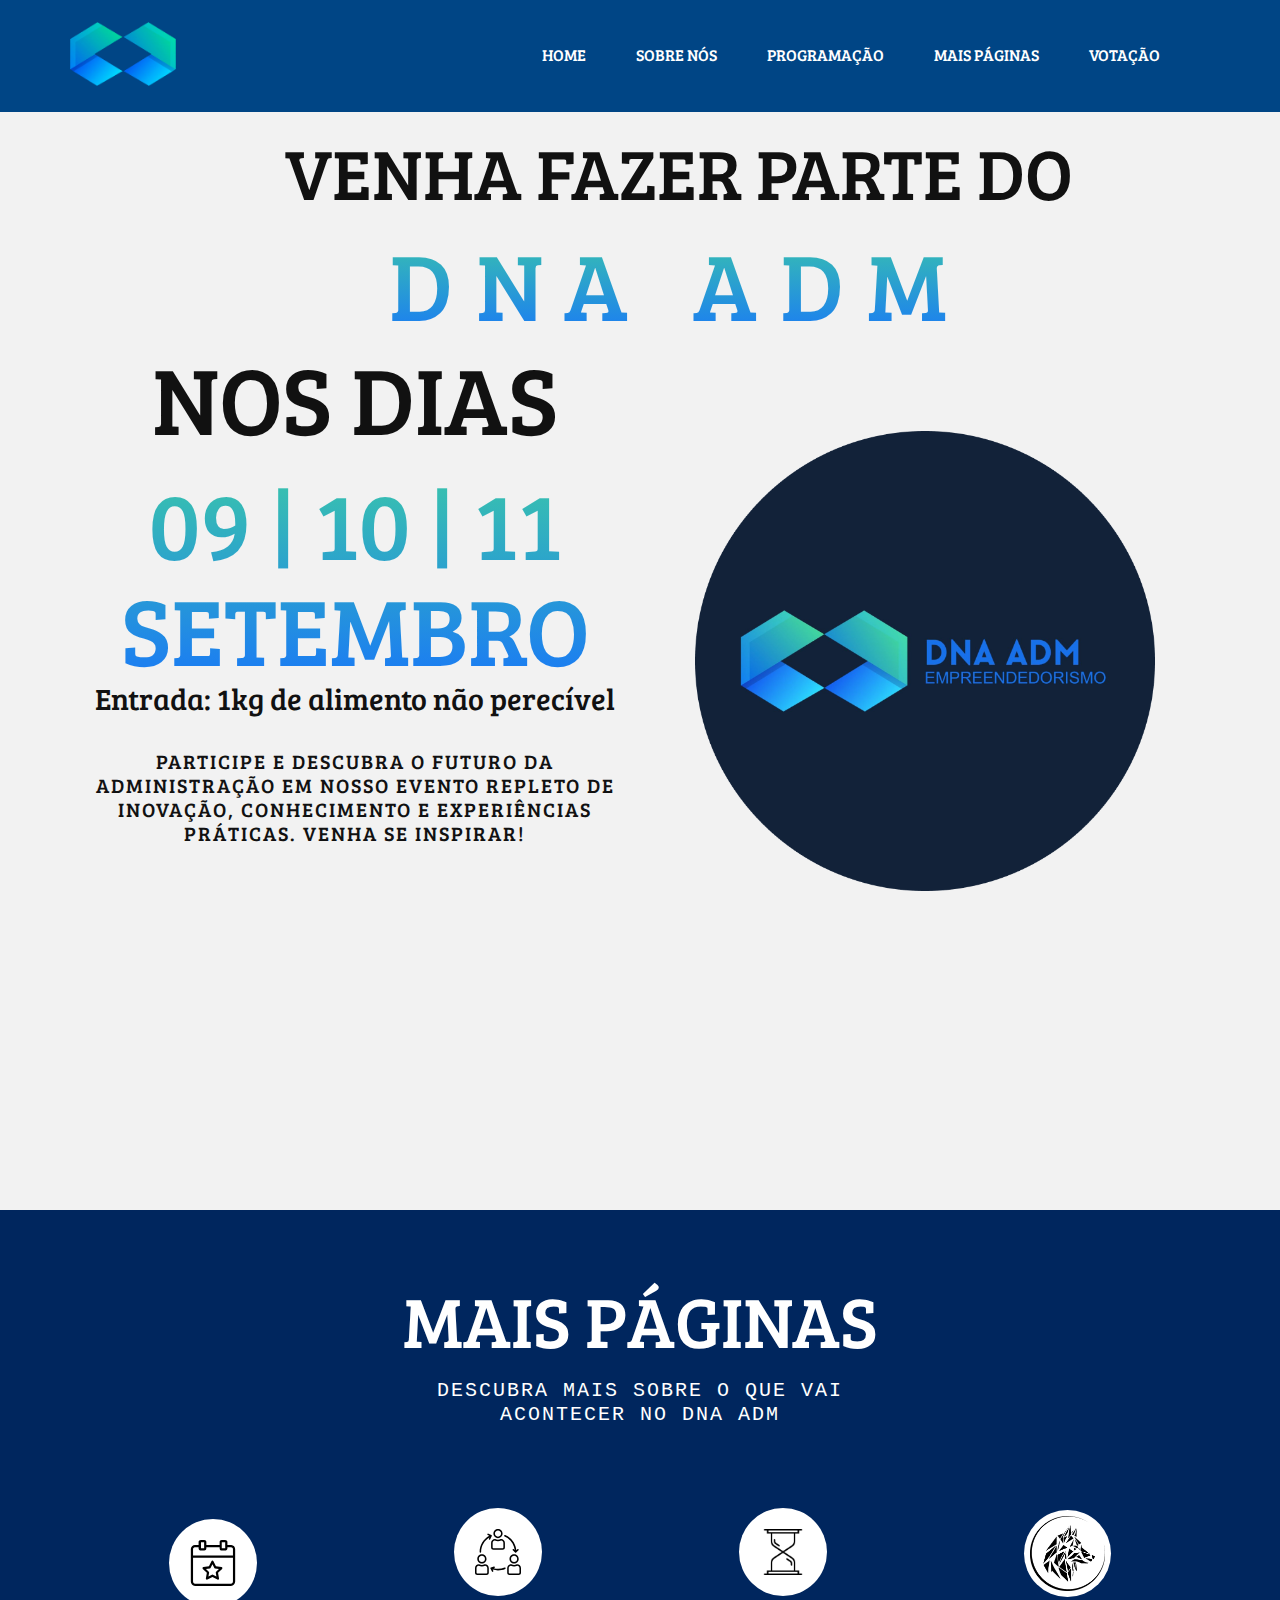
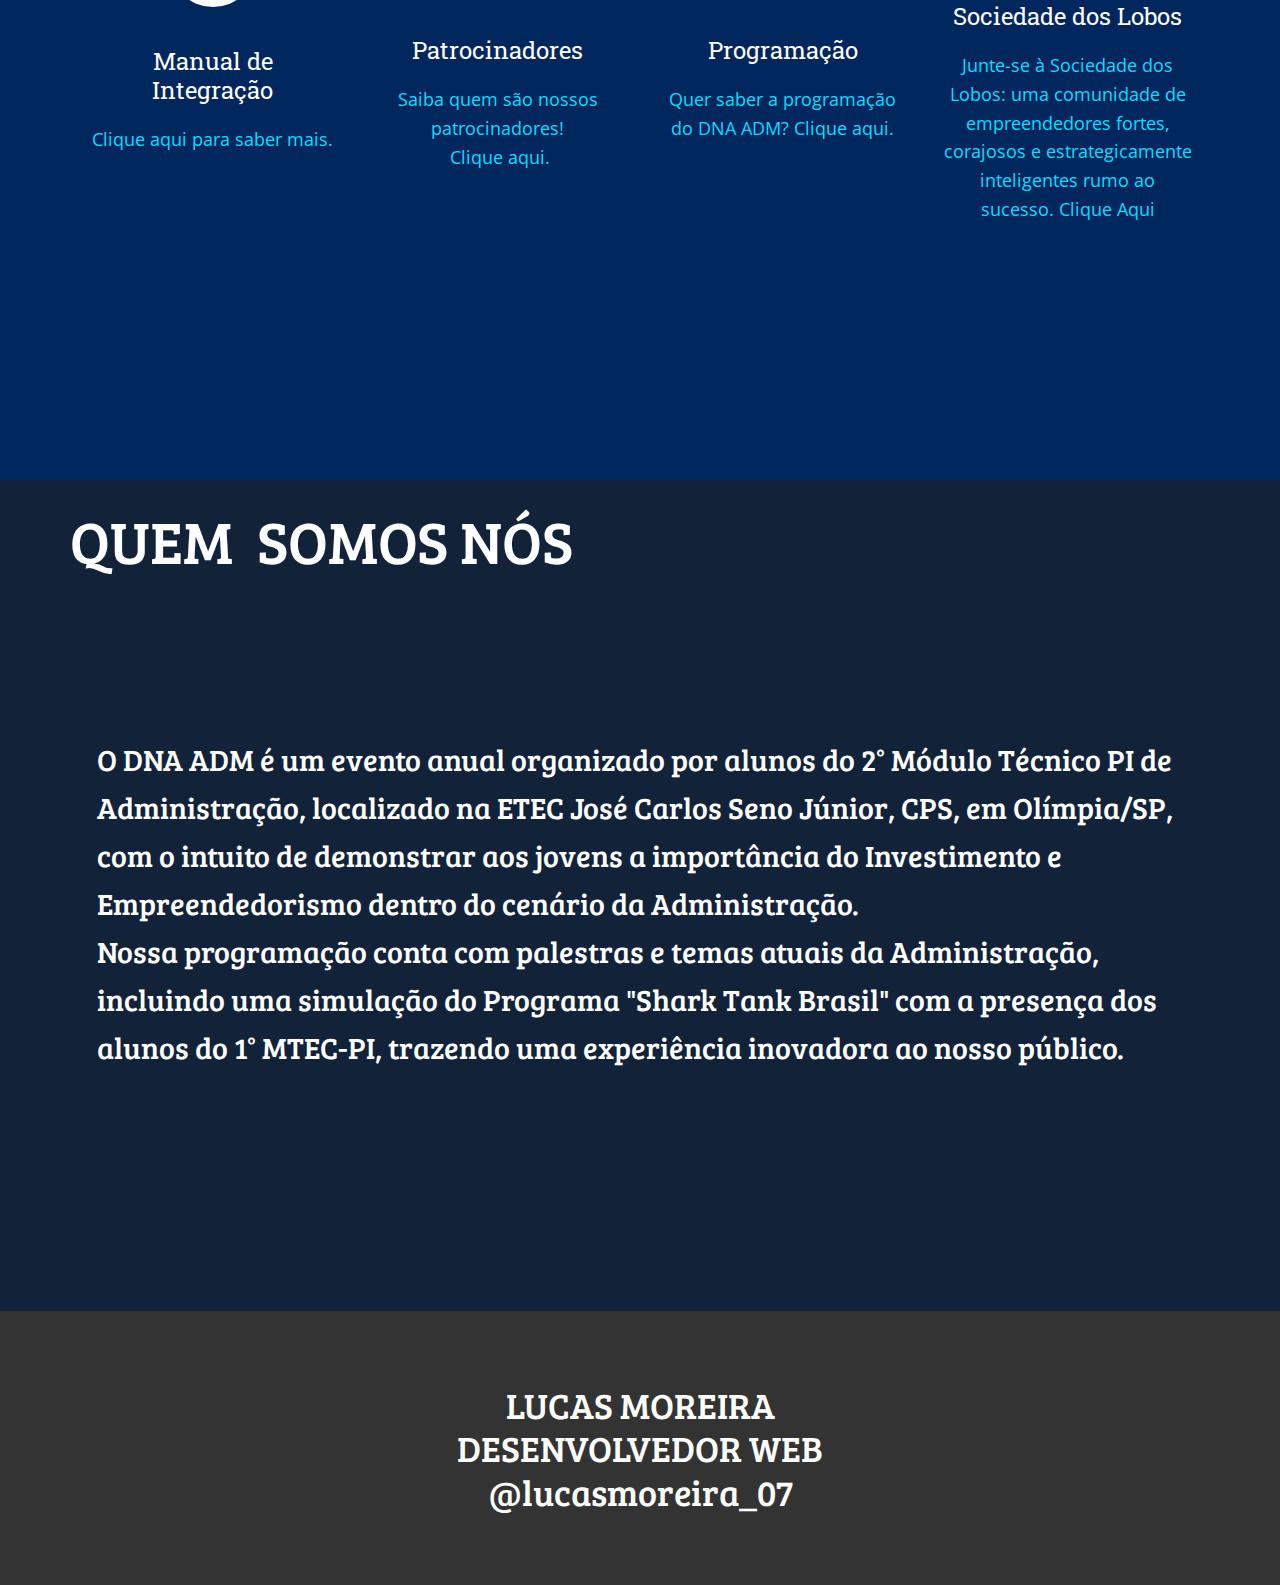
<file: index.html>
<!DOCTYPE html>
<html style="font-size: 16px;" lang="pt"><head>
    <meta name="viewport" content="width=device-width, initial-scale=1.0">
    <meta charset="utf-8">
    <meta name="keywords" content="​VENHA FAZER PARTE DO, DNA ADM​, NOS DIAS​, 09 | 10 | 11SETEMBRO​, ​Entrada: 1kg de alimento não&nbsp;perecível, QUEM&nbsp; SOMOS NÓS​, What We Do, MAIS PÁGINAS​, Our Results, 15, 65, 410, 7, Careers, CONTATO​">
    <meta name="description" content="">
    <title>HOME</title>
    <link rel="stylesheet" href="nicepage.css" media="screen">
<link rel="stylesheet" href="index.css" media="screen">
    <script class="u-script" type="text/javascript" src="jquery.js" defer=""></script>
    <script class="u-script" type="text/javascript" src="nicepage.js" defer=""></script>
    <meta name="generator" content="Nicepage 6.16.5, nicepage.com">
    
    <link id="u-theme-google-font" rel="stylesheet" href="https://fonts.googleapis.com/css?family=Roboto:100,100i,300,300i,400,400i,500,500i,700,700i,900,900i|Open+Sans:300,300i,400,400i,500,500i,600,600i,700,700i,800,800i">
    <link id="u-page-google-font" rel="stylesheet" href="https://fonts.googleapis.com/css?family=Roboto+Slab:100,200,300,400,500,600,700,800,900|Bree+Serif:400">
    
    
    
    
    
    <script type="application/ld+json">{
		"@context": "http://schema.org",
		"@type": "Organization",
		"name": "",
		"logo": "images/logosimples.png"
}</script>
    <meta name="theme-color" content="#004585">
    <meta property="og:title" content="HOME">
    <meta property="og:type" content="website">
  <meta data-intl-tel-input-cdn-path="intlTelInput/"></head>
  <body data-home-page="HOME.html" data-home-page-title="HOME" data-path-to-root="./" data-include-products="false" class="u-body u-xl-mode" data-lang="pt"><header class="u-clearfix u-header u-palette-1-base u-header" id="sec-60af"><div class="u-clearfix u-sheet u-sheet-1">
        <a href="#" class="u-image u-logo u-image-1" data-image-width="1000" data-image-height="604">
          <img src="images/logosimples.png" class="u-logo-image u-logo-image-1">
        </a>
        <nav class="u-menu u-menu-one-level u-offcanvas u-menu-1">
          <div class="menu-collapse u-custom-font" style="font-size: 1rem; letter-spacing: 0px; font-family: &quot;Bree Serif&quot;;">
            <a class="u-button-style u-custom-left-right-menu-spacing u-custom-padding-bottom u-custom-text-active-color u-custom-text-color u-custom-text-hover-color u-custom-top-bottom-menu-spacing u-nav-link u-text-active-palette-1-base u-text-hover-palette-2-base" href="#">
              <svg class="u-svg-link" viewBox="0 0 24 24"><use xlink:href="#menu-hamburger"></use></svg>
              <svg class="u-svg-content" version="1.1" id="menu-hamburger" viewBox="0 0 16 16" x="0px" y="0px" xmlns:xlink="http://www.w3.org/1999/xlink" xmlns="http://www.w3.org/2000/svg"><g><rect y="1" width="16" height="2"></rect><rect y="7" width="16" height="2"></rect><rect y="13" width="16" height="2"></rect>
</g></svg>
            </a>
          </div>
          <div class="u-custom-menu u-nav-container">
            <ul class="u-custom-font u-nav u-unstyled u-nav-1"><li class="u-nav-item"><a class="u-button-style u-nav-link u-text-active-white u-text-hover-custom-color-3 u-text-white" href="./" style="padding: 10px 25px;">HOME</a>
</li><li class="u-nav-item"><a class="u-button-style u-nav-link u-text-active-white u-text-hover-custom-color-3 u-text-white" href="./#sobrenos" style="padding: 10px 25px;">SOBRE NÓS</a>
</li><li class="u-nav-item"><a class="u-button-style u-nav-link u-text-active-white u-text-hover-custom-color-3 u-text-white" href="PROGRAMAÇÃO.html" style="padding: 10px 25px;">PROGRAMAÇÃO</a>
</li><li class="u-nav-item"><a class="u-button-style u-nav-link u-text-active-white u-text-hover-custom-color-3 u-text-white" href="./#sec-7f80" style="padding: 10px 25px;">MAIS PÁGINAS</a>
</li><li class="u-nav-item"><a class="u-button-style u-nav-link u-text-active-white u-text-hover-custom-color-3 u-text-white" href="VOTAÇÃO.html" style="padding: 10px 25px;">VOTAÇÃO</a>
</li></ul>
          </div>
          <div class="u-custom-menu u-nav-container-collapse">
            <div class="u-black u-container-style u-inner-container-layout u-opacity u-opacity-95 u-sidenav">
              <div class="u-inner-container-layout u-sidenav-overflow">
                <div class="u-menu-close"></div>
                <ul class="u-align-center u-nav u-popupmenu-items u-unstyled u-nav-2"><li class="u-nav-item"><a class="u-button-style u-nav-link" href="./">HOME</a>
</li><li class="u-nav-item"><a class="u-button-style u-nav-link" href="./#sobrenos">SOBRE NÓS</a>
</li><li class="u-nav-item"><a class="u-button-style u-nav-link" href="PROGRAMAÇÃO.html">PROGRAMAÇÃO</a>
</li><li class="u-nav-item"><a class="u-button-style u-nav-link" href="./#sec-7f80">MAIS PÁGINAS</a>
</li><li class="u-nav-item"><a class="u-button-style u-nav-link" href="VOTAÇÃO.html">VOTAÇÃO</a>
</li></ul>
              </div>
            </div>
            <div class="u-black u-menu-overlay u-opacity u-opacity-70"></div>
          </div>
        </nav>
      </div></header>
    <section class="skrollable u-clearfix u-grey-5 u-section-1" id="carousel_1ef3">
      <div class="u-clearfix u-sheet u-sheet-1">
        <div class="u-align-center u-container-align-center u-container-style u-expanded-width u-group u-group-1">
          <div class="u-container-layout u-container-layout-1">
            <h1 class="u-custom-font u-text u-text-1"> VENHA FAZER PARTE DO</h1>
            <h1 class="dnaadm u-text u-title u-text-2">
              <span class="u-text-black">DNA ADM</span>
            </h1>
            <div class="data-layout-selected u-clearfix u-expanded-width u-layout-wrap u-layout-wrap-1">
              <div class="u-layout">
                <div class="u-layout-row">
                  <div class="u-align-center u-container-align-center u-container-style u-layout-cell u-size-30 u-layout-cell-1">
                    <div class="u-container-layout u-container-layout-2">
                      <h1 class="u-text u-title u-text-3">NOS DIAS </h1>
                      <h1 class="dnaadm u-text u-title u-text-4">09 | 10 | 11<br>SETEMBRO 
                      </h1>
                      <h1 class="u-text u-title u-text-5"> Entrada: 1kg de alimento não&nbsp;perecível</h1>
                      <h5 class="u-custom-font u-text u-text-6"> Participe e descubra o futuro da Administração em nosso evento repleto de inovação, conhecimento e experiências práticas. Venha se inspirar!</h5>
                    </div>
                  </div>
                  <div class="u-container-style u-layout-cell u-size-30 u-layout-cell-2">
                    <div class="u-container-layout u-valign-middle u-container-layout-3">
                      <img class="animationLogo infinite u-image u-image-contain u-image-default u-preserve-proportions u-image-1" src="images/logoRedonda.png" alt="" data-image-width="728" data-image-height="728" data-animation-out="0">
                    </div>
                  </div>
                </div>
              </div>
            </div>
          </div>
        </div>
      </div>
    </section>
    <section class="u-clearfix u-custom-color-5 u-section-2" id="sec-7f80">
      <div class="u-clearfix u-sheet u-sheet-1">
        <div class="u-align-center u-container-align-center u-container-style u-group u-group-1">
          <div class="u-container-layout u-valign-middle u-container-layout-1">
            <h2 class="u-custom-font u-text u-text-body-alt-color u-text-1">MAIS PÁGINAS </h2>
            <h5 class="u-custom-font u-font-courier-new u-text u-text-body-alt-color u-text-2">DESCUBRA MAIS SOBRE O QUE VAI ACONTECER NO DNA ADM </h5>
          </div>
        </div>
        <div class="data-layout-selected u-clearfix u-expanded-width u-layout-wrap u-layout-wrap-1">
          <div class="u-layout">
            <div class="u-layout-row">
              <div class="u-align-center u-container-align-center u-container-style u-layout-cell u-left-cell u-size-15 u-layout-cell-1" data-href="MANUALINTEGRACAO.html">
                <div class="u-container-layout u-container-layout-2"><span class="u-icon u-icon-circle u-text-black u-white u-icon-1"><svg class="u-svg-link" preserveAspectRatio="xMidYMin slice" viewBox="0 0 433.633 433.633" style="undefined"><use xlink:href="#svg-723d"></use></svg><svg class="u-svg-content" viewBox="0 0 433.633 433.633" x="0px" y="0px" id="svg-723d" style="enable-background:new 0 0 433.633 433.633;"><g><g><g><path d="M388.749,47.038c-0.886-0.036-1.773-0.042-2.66-0.017h-33.437V18.286C352.653,6.792,341.681,0,330.187,0h-30.824     c-11.494,0-19.853,6.792-19.853,18.286V47.02H154.122V18.286C154.122,6.792,145.763,0,134.269,0h-30.825     C91.951,0,80.979,6.792,80.979,18.286V47.02H47.543C26.199,46.425,8.414,63.246,7.819,84.589     c-0.025,0.886-0.019,1.774,0.017,2.66v301.975c0,22.988,16.718,44.408,39.706,44.408H386.09c22.988,0,39.706-21.42,39.706-44.408     V87.249C426.67,65.915,410.083,47.912,388.749,47.038z M299.363,20.898h32.392v57.469h-32.392V20.898z M103.445,20.898h29.78     v57.469h-29.78V20.898z M404.898,389.224c0,11.494-7.314,23.51-18.808,23.51H47.543c-11.494,0-18.808-12.016-18.808-23.51     V167.184h376.163V389.224z M404.898,87.249v59.037H28.734V87.249c-0.885-9.77,6.318-18.408,16.088-19.293     c0.904-0.082,1.814-0.094,2.72-0.037h33.437v11.494c0,11.494,10.971,19.853,22.465,19.853h30.825     c10.672,0.293,19.56-8.122,19.853-18.794c0.01-0.353,0.01-0.706,0-1.059V67.918H279.51v11.494     c-0.293,10.672,8.122,19.56,18.794,19.853c0.353,0.01,0.706,0.01,1.059,0h30.825c11.494,0,22.465-8.359,22.465-19.853V67.918     h33.437c9.791-0.617,18.228,6.82,18.845,16.611C404.992,85.435,404.98,86.345,404.898,87.249z"></path><path d="M158.824,309.812l-9.404,52.245c-0.372,2.241-0.004,4.543,1.049,6.556c2.675,5.113,8.989,7.09,14.102,4.415l47.02-24.555     l47.02,24.555l4.702,1.045c2.267,0.04,4.48-0.698,6.269-2.09c3.123-2.281,4.73-6.099,4.18-9.927l-9.404-52.245l38.139-36.571     c2.729-2.949,3.719-7.109,2.612-10.971c-1.407-3.57-4.577-6.145-8.359-6.792l-52.245-7.837l-23.51-47.543     c-1.025-2.116-2.733-3.825-4.849-4.849c-5.194-2.515-11.443-0.344-13.959,4.849l-23.51,47.543l-52.245,7.837     c-3.782,0.646-6.952,3.222-8.359,6.792c-1.107,3.862-0.116,8.022,2.612,10.971L158.824,309.812z M187.559,267.494     c3.281-0.491,6.061-2.675,7.314-5.747l16.718-33.437l16.718,33.437c1.254,3.072,4.033,5.256,7.314,5.747l37.094,5.224     l-26.645,25.6c-2.482,2.457-3.646,5.949-3.135,9.404l6.269,37.094l-32.914-17.763l-4.702-1.045l-4.702,1.045l-32.914,17.763     l6.269-37.094c0.512-3.455-0.653-6.947-3.135-9.404l-26.645-25.6L187.559,267.494z"></path>
</g>
</g>
</g></svg></span>
                  <h5 class="u-custom-font u-font-roboto-slab u-text u-text-body-alt-color u-text-3">Manual de Integração </h5>
                  <p class="u-text u-text-body-alt-color u-text-4">
                    <a class="u-active-none u-border-none u-btn u-button-link u-button-style u-hover-none u-none u-text-custom-color-3 u-btn-1" data-href="#">Clique aqui para saber mais.</a>
                  </p>
                </div>
              </div>
              <div class="u-align-center u-container-align-center u-container-style u-layout-cell u-size-15 u-layout-cell-2" data-href="PATROCINADORES.html">
                <div class="u-container-layout u-container-layout-3"><span class="u-icon u-icon-circle u-text-black u-white u-icon-2"><svg class="u-svg-link" preserveAspectRatio="xMidYMin slice" viewBox="0 0 480 480" style="undefined"><use xlink:href="#svg-bcde"></use></svg><svg class="u-svg-content" viewBox="0 0 480 480" x="0px" y="0px" id="svg-bcde" style="enable-background:new 0 0 480 480;"><g><g><path d="M240,0c-26.51,0-48,21.49-48,48s21.49,48,48,48c26.499-0.026,47.974-21.501,48-48C288,21.49,266.51,0,240,0z M240,80    c-17.673,0-32-14.327-32-32s14.327-32,32-32c17.673,0,32,14.327,32,32S257.673,80,240,80z"></path>
</g>
</g><g><g><path d="M272,104h-1.888l-1.688,0.84c-17.901,8.913-38.947,8.913-56.848,0l-1.688-0.84H208c-22.08,0.026-39.974,17.92-40,40v48    c0,13.255,10.745,24,24,24h96c13.255,0,24-10.745,24-24v-48C311.974,121.92,294.08,104.026,272,104z M296,192c0,4.418-3.582,8-8,8    h-96c-4.418,0-8-3.582-8-8v-48c0.002-12.592,9.735-23.042,22.296-23.936c21.375,9.92,46.034,9.92,67.408,0    c12.56,0.894,22.294,11.344,22.296,23.936V192z"></path>
</g>
</g><g><g><path d="M408,264c-26.51,0-48,21.49-48,48c0,26.51,21.49,48,48,48c26.51,0,48-21.49,48-48    C455.974,285.501,434.499,264.026,408,264z M408,344c-17.673,0-32-14.327-32-32c0-17.673,14.327-32,32-32    c17.673,0,32,14.327,32,32C440,329.673,425.673,344,408,344z"></path>
</g>
</g><g><g><path d="M440,368h-1.888l-1.688,0.8c-17.901,8.912-38.947,8.912-56.848,0l-1.688-0.8H376c-22.08,0.026-39.974,17.92-40,40v48    c0,13.255,10.745,24,24,24h96c13.255,0,24-10.745,24-24v-48C479.974,385.92,462.08,368.026,440,368z M464,456c0,4.418-3.582,8-8,8    h-96c-4.418,0-8-3.582-8-8v-48c0.002-12.592,9.735-23.042,22.296-23.936c21.375,9.92,46.033,9.92,67.408,0    C454.265,384.958,463.998,395.408,464,408V456z"></path>
</g>
</g><g><g><path d="M72,264c-26.51,0-48,21.49-48,48c0,26.51,21.49,48,48,48s48-21.49,48-48C119.974,285.501,98.499,264.026,72,264z M72,344    c-17.673,0-32-14.327-32-32c0-17.673,14.327-32,32-32s32,14.327,32,32C104,329.673,89.673,344,72,344z"></path>
</g>
</g><g><g><path d="M104,368h-1.888l-1.688,0.8c-17.901,8.912-38.947,8.912-56.848,0l-1.688-0.8H40c-22.08,0.026-39.974,17.92-40,40v48    c0,13.255,10.745,24,24,24h96c13.255,0,24-10.745,24-24v-48C143.974,385.92,126.08,368.026,104,368z M128,456c0,4.418-3.582,8-8,8    H24c-4.418,0-8-3.582-8-8v-48c0.002-12.592,9.735-23.042,22.296-23.936c21.375,9.92,46.033,9.92,67.408,0    C118.265,384.958,127.998,395.408,128,408V456z"></path>
</g>
</g><g><g><path d="M319.372,406.276c-0.004-0.009-0.008-0.018-0.012-0.028c-1.732-4.065-6.431-5.956-10.495-4.224c0,0,0,0,0,0    c-36.125,15.14-76.245,17.902-114.104,7.856l7.488-2.2c4.242-1.242,6.674-5.686,5.432-9.928s-5.686-6.674-9.928-5.432l-32,9.384    c-0.12,0-0.208,0.136-0.32,0.176c-0.741,0.276-1.437,0.662-2.064,1.144c-0.278,0.15-0.545,0.318-0.8,0.504    c-0.844,0.753-1.513,1.681-1.96,2.72c-0.434,1.046-0.641,2.172-0.608,3.304c0.195,1.083,0.462,2.152,0.8,3.2    c0.048,0.112,0,0.24,0.088,0.352l16,30.616c2.046,3.919,6.881,5.438,10.8,3.392s5.438-6.881,3.392-10.8l-6.512-12.448    c43.014,12.93,89.195,10.417,130.552-7.104C319.189,415.039,321.093,410.345,319.372,406.276z"></path>
</g>
</g><g><g><path d="M453.656,210.344c-3.124-3.123-8.188-3.123-11.312,0l-11.32,11.32c-6.624-70.07-51.111-130.876-115.888-158.4    c-4.065-1.732-8.764,0.159-10.496,4.224c-1.732,4.065,0.159,8.764,4.224,10.496c58.11,24.697,98.504,78.669,105.816,141.384    l-9.024-9.024c-3.178-3.07-8.242-2.982-11.312,0.196c-2.994,3.1-2.994,8.015,0,11.116l24,24c3.12,3.128,8.186,3.135,11.314,0.014    c0.005-0.005,0.01-0.01,0.014-0.014l24-24C456.791,218.528,456.784,213.464,453.656,210.344z"></path>
</g>
</g><g><g><path d="M175.768,69.272c-0.026-0.467-0.095-0.93-0.208-1.384c0-0.072-0.088-0.12-0.12-0.2c-0.032-0.08,0-0.136,0-0.2    c-0.218-0.389-0.47-0.759-0.752-1.104c-0.259-0.469-0.565-0.911-0.912-1.32c-0.473-0.419-0.997-0.776-1.56-1.064    c-0.281-0.239-0.581-0.456-0.896-0.648l-32-14.616c-4.087-1.678-8.761,0.275-10.439,4.362c-1.587,3.865,0.068,8.301,3.799,10.182    l16.568,7.576C86.875,104.237,47.955,169.256,48,240c0,4.418,3.582,8,8,8s8-3.582,8-8c-0.04-62.293,32.901-119.952,86.584-151.552    l-5.784,12.088c-1.907,3.977-0.236,8.747,3.736,10.664c1.079,0.527,2.263,0.801,3.464,0.8c3.072-0.004,5.87-1.767,7.2-4.536    l16-33.384c0-0.08,0-0.168,0.064-0.248c0.208-0.547,0.353-1.116,0.432-1.696c0.137-0.431,0.239-0.872,0.304-1.32    C175.973,70.295,175.896,69.778,175.768,69.272z"></path>
</g>
</g></svg></span>
                  <h5 class="u-custom-font u-font-roboto-slab u-text u-text-body-alt-color u-text-5">Patrocinadores </h5>
                  <p class="u-text u-text-body-alt-color u-text-6">
                    <a class="u-active-none u-border-none u-btn u-button-link u-button-style u-hover-none u-none u-text-custom-color-3 u-btn-2" href="PATROCINADORES.html">Saiba quem são nossos patrocinadores!<br>&nbsp;Clique aqui. 
                    </a>
                  </p>
                </div>
              </div>
              <div class="u-align-center u-container-align-center u-container-style u-layout-cell u-right-cell u-size-15 u-layout-cell-3" data-href="PROGRAMAÇÃO.html">
                <div class="u-container-layout u-container-layout-4"><span class="u-file-icon u-icon u-icon-circle u-white u-icon-3"><img src="images/149235.png" alt=""></span>
                  <h5 class="u-custom-font u-font-roboto-slab u-text u-text-body-alt-color u-text-7">Programação</h5>
                  <p class="u-text u-text-body-alt-color u-text-8">
                    <a class="u-active-none u-border-none u-btn u-button-link u-button-style u-hover-none u-none u-text-custom-color-3 u-btn-3" href="PROGRAMAÇÃO.html">Quer saber a programação do DNA ADM? Clique aqui. </a>
                  </p>
                </div>
              </div>
              <div class="u-align-center u-container-align-center u-container-style u-layout-cell u-size-15 u-layout-cell-4" data-href="SOCIEDADELOBOS.html">
                <div class="u-container-layout u-container-layout-5">
                  <div class="u-preserve-proportions u-shape u-shape-circle u-white u-shape-1"></div>
                  <img class="u-image u-image-contain u-image-default u-image-1" src="images/logosimplesSL.png" alt="" data-image-width="1171" data-image-height="1173">
                  <h5 class="u-custom-font u-font-roboto-slab u-text u-text-body-alt-color u-text-9">Sociedade dos Lobos </h5>
                  <p class="u-text u-text-body-alt-color u-text-10">
                    <a class="u-active-none u-border-none u-btn u-button-link u-button-style u-hover-none u-none u-text-custom-color-3 u-btn-4" href="SOCIEDADELOBOS.html"> Junte-se à Sociedade dos Lobos: uma comunidade de empreendedores fortes, corajosos e estrategicamente inteligentes rumo ao sucesso. Clique Aqui </a>
                  </p>
                </div>
              </div>
            </div>
          </div>
        </div>
      </div>
    </section>
    <section class="u-clearfix u-custom-color-4 u-section-3" id="sobrenos">
      <div class="u-clearfix u-sheet u-sheet-1">
        <h2 class="u-custom-font u-text u-text-body-alt-color u-text-1">QUEM&nbsp; SOMOS NÓS </h2>
        <div class="u-align-left u-container-align-left u-container-style u-expanded-width u-group u-group-1">
          <div class="u-container-layout u-container-layout-1">
            <p class="u-custom-font u-text u-text-body-alt-color u-text-2"> O DNA ADM é um evento anual organizado por alunos do 2° Módulo Técnico PI de Administração, localizado na ETEC José Carlos Seno Júnior, CPS, em Olímpia/SP, com o intuito de demonstrar aos jovens a importância do Investimento e Empreendedorismo dentro do cenário da Administração.<br>Nossa programação conta com palestras e temas atuais da Administração, incluindo uma simulação do Programa "Shark Tank Brasil" com a presença dos alunos do 1° MTEC-PI, trazendo uma experiência inovadora ao nosso público.<br>&nbsp; &nbsp; &nbsp; &nbsp; &nbsp; &nbsp; &nbsp; &nbsp;&nbsp;<br>
            </p>
          </div>
        </div>
      </div>
    </section>
    
    
    
    <footer class="u-align-center u-clearfix u-container-align-center u-footer u-grey-80 u-footer" id="sec-b748"><div class="u-clearfix u-sheet u-valign-middle u-sheet-1">
        <h3 class="u-custom-font u-headline u-text u-text-default u-text-1">
          <a href="/">LUCAS MOREIRA<br>DESENVOLVEDOR WEB<br>@lucasmoreira_07<br>
          </a>
        </h3>
      </div></footer>

  
</body></html>
</file>
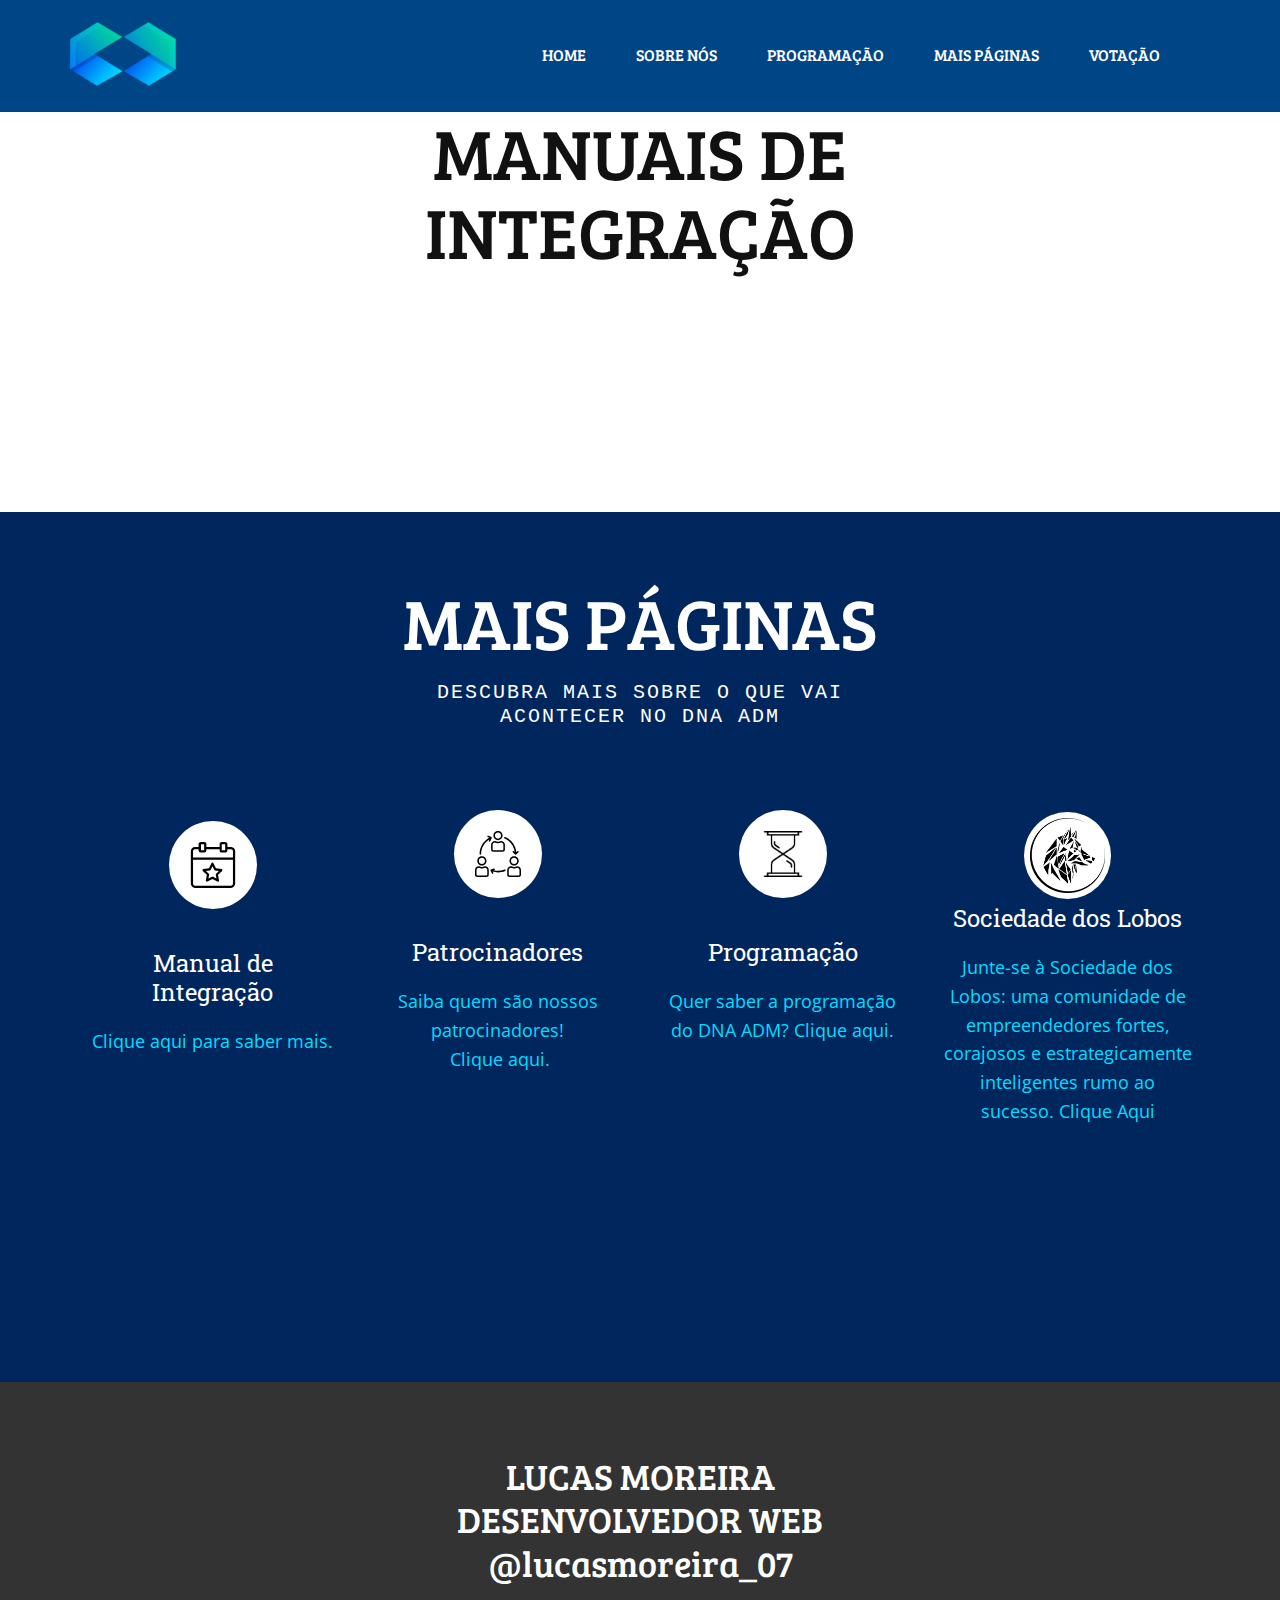
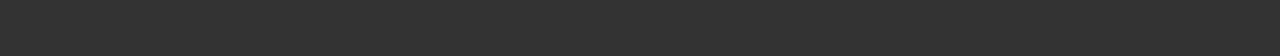
<file: MANUALINTEGRACAO.html>
<!DOCTYPE html>
<html style="font-size: 16px;" lang="pt"><head>
    <meta name="viewport" content="width=device-width, initial-scale=1.0">
    <meta charset="utf-8">
    <meta name="keywords" content="MANUAIS DE INTEGRAÇÃO​">
    <meta name="description" content="">
    <title>MANUALINTEGRACAO</title>
    <link rel="stylesheet" href="nicepage.css" media="screen">
<link rel="stylesheet" href="MANUALINTEGRACAO.css" media="screen">
    <script class="u-script" type="text/javascript" src="jquery.js" defer=""></script>
    <script class="u-script" type="text/javascript" src="nicepage.js" defer=""></script>
    <meta name="generator" content="Nicepage 6.16.5, nicepage.com">
    <link id="u-theme-google-font" rel="stylesheet" href="https://fonts.googleapis.com/css?family=Roboto:100,100i,300,300i,400,400i,500,500i,700,700i,900,900i|Open+Sans:300,300i,400,400i,500,500i,600,600i,700,700i,800,800i">
    <link id="u-page-google-font" rel="stylesheet" href="https://fonts.googleapis.com/css?family=Roboto+Slab:100,200,300,400,500,600,700,800,900|Bree+Serif:400">
    
    
    
    
    <script type="application/ld+json">{
		"@context": "http://schema.org",
		"@type": "Organization",
		"name": "",
		"logo": "images/logosimples.png"
}</script>
    <meta name="theme-color" content="#004585">
    <meta property="og:title" content="MANUALINTEGRACAO">
    <meta property="og:type" content="website">
  <meta data-intl-tel-input-cdn-path="intlTelInput/"></head>
  <body data-path-to-root="./" data-include-products="false" class="u-body u-xl-mode" data-lang="pt"><header class="u-clearfix u-header u-palette-1-base u-header" id="sec-60af"><div class="u-clearfix u-sheet u-sheet-1">
        <a href="#" class="u-image u-logo u-image-1" data-image-width="1000" data-image-height="604">
          <img src="images/logosimples.png" class="u-logo-image u-logo-image-1">
        </a>
        <nav class="u-menu u-menu-one-level u-offcanvas u-menu-1">
          <div class="menu-collapse u-custom-font" style="font-size: 1rem; letter-spacing: 0px; font-family: &quot;Bree Serif&quot;;">
            <a class="u-button-style u-custom-left-right-menu-spacing u-custom-padding-bottom u-custom-text-active-color u-custom-text-color u-custom-text-hover-color u-custom-top-bottom-menu-spacing u-nav-link u-text-active-palette-1-base u-text-hover-palette-2-base" href="#">
              <svg class="u-svg-link" viewBox="0 0 24 24"><use xlink:href="#menu-hamburger"></use></svg>
              <svg class="u-svg-content" version="1.1" id="menu-hamburger" viewBox="0 0 16 16" x="0px" y="0px" xmlns:xlink="http://www.w3.org/1999/xlink" xmlns="http://www.w3.org/2000/svg"><g><rect y="1" width="16" height="2"></rect><rect y="7" width="16" height="2"></rect><rect y="13" width="16" height="2"></rect>
</g></svg>
            </a>
          </div>
          <div class="u-custom-menu u-nav-container">
            <ul class="u-custom-font u-nav u-unstyled u-nav-1"><li class="u-nav-item"><a class="u-button-style u-nav-link u-text-active-white u-text-hover-custom-color-3 u-text-white" href="./" style="padding: 10px 25px;">HOME</a>
</li><li class="u-nav-item"><a class="u-button-style u-nav-link u-text-active-white u-text-hover-custom-color-3 u-text-white" href="./#sobrenos" style="padding: 10px 25px;">SOBRE NÓS</a>
</li><li class="u-nav-item"><a class="u-button-style u-nav-link u-text-active-white u-text-hover-custom-color-3 u-text-white" href="PROGRAMAÇÃO.html" style="padding: 10px 25px;">PROGRAMAÇÃO</a>
</li><li class="u-nav-item"><a class="u-button-style u-nav-link u-text-active-white u-text-hover-custom-color-3 u-text-white" href="./#sec-7f80" style="padding: 10px 25px;">MAIS PÁGINAS</a>
</li><li class="u-nav-item"><a class="u-button-style u-nav-link u-text-active-white u-text-hover-custom-color-3 u-text-white" href="VOTAÇÃO.html" style="padding: 10px 25px;">VOTAÇÃO</a>
</li></ul>
          </div>
          <div class="u-custom-menu u-nav-container-collapse">
            <div class="u-black u-container-style u-inner-container-layout u-opacity u-opacity-95 u-sidenav">
              <div class="u-inner-container-layout u-sidenav-overflow">
                <div class="u-menu-close"></div>
                <ul class="u-align-center u-nav u-popupmenu-items u-unstyled u-nav-2"><li class="u-nav-item"><a class="u-button-style u-nav-link" href="./">HOME</a>
</li><li class="u-nav-item"><a class="u-button-style u-nav-link" href="./#sobrenos">SOBRE NÓS</a>
</li><li class="u-nav-item"><a class="u-button-style u-nav-link" href="PROGRAMAÇÃO.html">PROGRAMAÇÃO</a>
</li><li class="u-nav-item"><a class="u-button-style u-nav-link" href="./#sec-7f80">MAIS PÁGINAS</a>
</li><li class="u-nav-item"><a class="u-button-style u-nav-link" href="VOTAÇÃO.html">VOTAÇÃO</a>
</li></ul>
              </div>
            </div>
            <div class="u-black u-menu-overlay u-opacity u-opacity-70"></div>
          </div>
        </nav>
      </div></header>
    <section class="u-clearfix u-section-1" id="sec-7644">
      <div class="u-clearfix u-sheet u-sheet-1">
        <div class="u-align-center u-container-align-center u-container-style u-group u-group-1">
          <div class="u-container-layout u-valign-middle u-container-layout-1">
            <h1 class="u-custom-font u-text u-text-default u-text-1">MANUAIS DE INTEGRAÇÃO </h1>
          </div>
        </div>
      </div>
    </section>
    <section class="u-clearfix u-custom-color-5 u-section-2" id="sec-18ec">
      <div class="u-clearfix u-sheet u-sheet-1">
        <div class="u-align-center u-container-align-center u-container-style u-group u-group-1">
          <div class="u-container-layout u-valign-middle u-container-layout-1">
            <h2 class="u-custom-font u-text u-text-body-alt-color u-text-1">MAIS PÁGINAS </h2>
            <h5 class="u-custom-font u-font-courier-new u-text u-text-body-alt-color u-text-2">DESCUBRA MAIS SOBRE O QUE VAI ACONTECER NO DNA ADM </h5>
          </div>
        </div>
        <div class="data-layout-selected u-clearfix u-expanded-width u-layout-wrap u-layout-wrap-1">
          <div class="u-layout">
            <div class="u-layout-row">
              <div class="u-align-center u-container-align-center u-container-style u-layout-cell u-left-cell u-size-15 u-layout-cell-1" data-href="MANUALINTEGRACAO.html">
                <div class="u-container-layout u-container-layout-2"><span class="u-icon u-icon-circle u-text-black u-white u-icon-1"><svg class="u-svg-link" preserveAspectRatio="xMidYMin slice" viewBox="0 0 433.633 433.633" style="undefined"><use xlink:href="#svg-723d"></use></svg><svg class="u-svg-content" viewBox="0 0 433.633 433.633" x="0px" y="0px" id="svg-723d" style="enable-background:new 0 0 433.633 433.633;"><g><g><g><path d="M388.749,47.038c-0.886-0.036-1.773-0.042-2.66-0.017h-33.437V18.286C352.653,6.792,341.681,0,330.187,0h-30.824     c-11.494,0-19.853,6.792-19.853,18.286V47.02H154.122V18.286C154.122,6.792,145.763,0,134.269,0h-30.825     C91.951,0,80.979,6.792,80.979,18.286V47.02H47.543C26.199,46.425,8.414,63.246,7.819,84.589     c-0.025,0.886-0.019,1.774,0.017,2.66v301.975c0,22.988,16.718,44.408,39.706,44.408H386.09c22.988,0,39.706-21.42,39.706-44.408     V87.249C426.67,65.915,410.083,47.912,388.749,47.038z M299.363,20.898h32.392v57.469h-32.392V20.898z M103.445,20.898h29.78     v57.469h-29.78V20.898z M404.898,389.224c0,11.494-7.314,23.51-18.808,23.51H47.543c-11.494,0-18.808-12.016-18.808-23.51     V167.184h376.163V389.224z M404.898,87.249v59.037H28.734V87.249c-0.885-9.77,6.318-18.408,16.088-19.293     c0.904-0.082,1.814-0.094,2.72-0.037h33.437v11.494c0,11.494,10.971,19.853,22.465,19.853h30.825     c10.672,0.293,19.56-8.122,19.853-18.794c0.01-0.353,0.01-0.706,0-1.059V67.918H279.51v11.494     c-0.293,10.672,8.122,19.56,18.794,19.853c0.353,0.01,0.706,0.01,1.059,0h30.825c11.494,0,22.465-8.359,22.465-19.853V67.918     h33.437c9.791-0.617,18.228,6.82,18.845,16.611C404.992,85.435,404.98,86.345,404.898,87.249z"></path><path d="M158.824,309.812l-9.404,52.245c-0.372,2.241-0.004,4.543,1.049,6.556c2.675,5.113,8.989,7.09,14.102,4.415l47.02-24.555     l47.02,24.555l4.702,1.045c2.267,0.04,4.48-0.698,6.269-2.09c3.123-2.281,4.73-6.099,4.18-9.927l-9.404-52.245l38.139-36.571     c2.729-2.949,3.719-7.109,2.612-10.971c-1.407-3.57-4.577-6.145-8.359-6.792l-52.245-7.837l-23.51-47.543     c-1.025-2.116-2.733-3.825-4.849-4.849c-5.194-2.515-11.443-0.344-13.959,4.849l-23.51,47.543l-52.245,7.837     c-3.782,0.646-6.952,3.222-8.359,6.792c-1.107,3.862-0.116,8.022,2.612,10.971L158.824,309.812z M187.559,267.494     c3.281-0.491,6.061-2.675,7.314-5.747l16.718-33.437l16.718,33.437c1.254,3.072,4.033,5.256,7.314,5.747l37.094,5.224     l-26.645,25.6c-2.482,2.457-3.646,5.949-3.135,9.404l6.269,37.094l-32.914-17.763l-4.702-1.045l-4.702,1.045l-32.914,17.763     l6.269-37.094c0.512-3.455-0.653-6.947-3.135-9.404l-26.645-25.6L187.559,267.494z"></path>
</g>
</g>
</g></svg></span>
                  <h5 class="u-custom-font u-font-roboto-slab u-text u-text-body-alt-color u-text-3">Manual de Integração </h5>
                  <p class="u-text u-text-body-alt-color u-text-4">
                    <a class="u-active-none u-border-none u-btn u-button-link u-button-style u-hover-none u-none u-text-custom-color-3 u-btn-1" data-href="#">Clique aqui para saber mais.</a>
                  </p>
                </div>
              </div>
              <div class="u-align-center u-container-align-center u-container-style u-layout-cell u-size-15 u-layout-cell-2" data-href="PATROCINADORES.html">
                <div class="u-container-layout u-container-layout-3"><span class="u-icon u-icon-circle u-text-black u-white u-icon-2"><svg class="u-svg-link" preserveAspectRatio="xMidYMin slice" viewBox="0 0 480 480" style="undefined"><use xlink:href="#svg-bcde"></use></svg><svg class="u-svg-content" viewBox="0 0 480 480" x="0px" y="0px" id="svg-bcde" style="enable-background:new 0 0 480 480;"><g><g><path d="M240,0c-26.51,0-48,21.49-48,48s21.49,48,48,48c26.499-0.026,47.974-21.501,48-48C288,21.49,266.51,0,240,0z M240,80    c-17.673,0-32-14.327-32-32s14.327-32,32-32c17.673,0,32,14.327,32,32S257.673,80,240,80z"></path>
</g>
</g><g><g><path d="M272,104h-1.888l-1.688,0.84c-17.901,8.913-38.947,8.913-56.848,0l-1.688-0.84H208c-22.08,0.026-39.974,17.92-40,40v48    c0,13.255,10.745,24,24,24h96c13.255,0,24-10.745,24-24v-48C311.974,121.92,294.08,104.026,272,104z M296,192c0,4.418-3.582,8-8,8    h-96c-4.418,0-8-3.582-8-8v-48c0.002-12.592,9.735-23.042,22.296-23.936c21.375,9.92,46.034,9.92,67.408,0    c12.56,0.894,22.294,11.344,22.296,23.936V192z"></path>
</g>
</g><g><g><path d="M408,264c-26.51,0-48,21.49-48,48c0,26.51,21.49,48,48,48c26.51,0,48-21.49,48-48    C455.974,285.501,434.499,264.026,408,264z M408,344c-17.673,0-32-14.327-32-32c0-17.673,14.327-32,32-32    c17.673,0,32,14.327,32,32C440,329.673,425.673,344,408,344z"></path>
</g>
</g><g><g><path d="M440,368h-1.888l-1.688,0.8c-17.901,8.912-38.947,8.912-56.848,0l-1.688-0.8H376c-22.08,0.026-39.974,17.92-40,40v48    c0,13.255,10.745,24,24,24h96c13.255,0,24-10.745,24-24v-48C479.974,385.92,462.08,368.026,440,368z M464,456c0,4.418-3.582,8-8,8    h-96c-4.418,0-8-3.582-8-8v-48c0.002-12.592,9.735-23.042,22.296-23.936c21.375,9.92,46.033,9.92,67.408,0    C454.265,384.958,463.998,395.408,464,408V456z"></path>
</g>
</g><g><g><path d="M72,264c-26.51,0-48,21.49-48,48c0,26.51,21.49,48,48,48s48-21.49,48-48C119.974,285.501,98.499,264.026,72,264z M72,344    c-17.673,0-32-14.327-32-32c0-17.673,14.327-32,32-32s32,14.327,32,32C104,329.673,89.673,344,72,344z"></path>
</g>
</g><g><g><path d="M104,368h-1.888l-1.688,0.8c-17.901,8.912-38.947,8.912-56.848,0l-1.688-0.8H40c-22.08,0.026-39.974,17.92-40,40v48    c0,13.255,10.745,24,24,24h96c13.255,0,24-10.745,24-24v-48C143.974,385.92,126.08,368.026,104,368z M128,456c0,4.418-3.582,8-8,8    H24c-4.418,0-8-3.582-8-8v-48c0.002-12.592,9.735-23.042,22.296-23.936c21.375,9.92,46.033,9.92,67.408,0    C118.265,384.958,127.998,395.408,128,408V456z"></path>
</g>
</g><g><g><path d="M319.372,406.276c-0.004-0.009-0.008-0.018-0.012-0.028c-1.732-4.065-6.431-5.956-10.495-4.224c0,0,0,0,0,0    c-36.125,15.14-76.245,17.902-114.104,7.856l7.488-2.2c4.242-1.242,6.674-5.686,5.432-9.928s-5.686-6.674-9.928-5.432l-32,9.384    c-0.12,0-0.208,0.136-0.32,0.176c-0.741,0.276-1.437,0.662-2.064,1.144c-0.278,0.15-0.545,0.318-0.8,0.504    c-0.844,0.753-1.513,1.681-1.96,2.72c-0.434,1.046-0.641,2.172-0.608,3.304c0.195,1.083,0.462,2.152,0.8,3.2    c0.048,0.112,0,0.24,0.088,0.352l16,30.616c2.046,3.919,6.881,5.438,10.8,3.392s5.438-6.881,3.392-10.8l-6.512-12.448    c43.014,12.93,89.195,10.417,130.552-7.104C319.189,415.039,321.093,410.345,319.372,406.276z"></path>
</g>
</g><g><g><path d="M453.656,210.344c-3.124-3.123-8.188-3.123-11.312,0l-11.32,11.32c-6.624-70.07-51.111-130.876-115.888-158.4    c-4.065-1.732-8.764,0.159-10.496,4.224c-1.732,4.065,0.159,8.764,4.224,10.496c58.11,24.697,98.504,78.669,105.816,141.384    l-9.024-9.024c-3.178-3.07-8.242-2.982-11.312,0.196c-2.994,3.1-2.994,8.015,0,11.116l24,24c3.12,3.128,8.186,3.135,11.314,0.014    c0.005-0.005,0.01-0.01,0.014-0.014l24-24C456.791,218.528,456.784,213.464,453.656,210.344z"></path>
</g>
</g><g><g><path d="M175.768,69.272c-0.026-0.467-0.095-0.93-0.208-1.384c0-0.072-0.088-0.12-0.12-0.2c-0.032-0.08,0-0.136,0-0.2    c-0.218-0.389-0.47-0.759-0.752-1.104c-0.259-0.469-0.565-0.911-0.912-1.32c-0.473-0.419-0.997-0.776-1.56-1.064    c-0.281-0.239-0.581-0.456-0.896-0.648l-32-14.616c-4.087-1.678-8.761,0.275-10.439,4.362c-1.587,3.865,0.068,8.301,3.799,10.182    l16.568,7.576C86.875,104.237,47.955,169.256,48,240c0,4.418,3.582,8,8,8s8-3.582,8-8c-0.04-62.293,32.901-119.952,86.584-151.552    l-5.784,12.088c-1.907,3.977-0.236,8.747,3.736,10.664c1.079,0.527,2.263,0.801,3.464,0.8c3.072-0.004,5.87-1.767,7.2-4.536    l16-33.384c0-0.08,0-0.168,0.064-0.248c0.208-0.547,0.353-1.116,0.432-1.696c0.137-0.431,0.239-0.872,0.304-1.32    C175.973,70.295,175.896,69.778,175.768,69.272z"></path>
</g>
</g></svg></span>
                  <h5 class="u-custom-font u-font-roboto-slab u-text u-text-body-alt-color u-text-5">Patrocinadores </h5>
                  <p class="u-text u-text-body-alt-color u-text-6">
                    <a class="u-active-none u-border-none u-btn u-button-link u-button-style u-hover-none u-none u-text-custom-color-3 u-btn-2" href="PATROCINADORES.html">Saiba quem são nossos patrocinadores!<br>&nbsp;Clique aqui. 
                    </a>
                  </p>
                </div>
              </div>
              <div class="u-align-center u-container-align-center u-container-style u-layout-cell u-right-cell u-size-15 u-layout-cell-3" data-href="PROGRAMAÇÃO.html">
                <div class="u-container-layout u-container-layout-4"><span class="u-file-icon u-icon u-icon-circle u-white u-icon-3"><img src="images/149235.png" alt=""></span>
                  <h5 class="u-custom-font u-font-roboto-slab u-text u-text-body-alt-color u-text-7">Programação</h5>
                  <p class="u-text u-text-body-alt-color u-text-8">
                    <a class="u-active-none u-border-none u-btn u-button-link u-button-style u-hover-none u-none u-text-custom-color-3 u-btn-3" href="PROGRAMAÇÃO.html">Quer saber a programação do DNA ADM? Clique aqui. </a>
                  </p>
                </div>
              </div>
              <div class="u-align-center u-container-align-center u-container-style u-layout-cell u-size-15 u-layout-cell-4" data-href="SOCIEDADELOBOS.html">
                <div class="u-container-layout u-container-layout-5">
                  <div class="u-preserve-proportions u-shape u-shape-circle u-white u-shape-1"></div>
                  <img class="u-image u-image-contain u-image-default u-image-1" src="images/logosimplesSL.png" alt="" data-image-width="1171" data-image-height="1173">
                  <h5 class="u-custom-font u-font-roboto-slab u-text u-text-body-alt-color u-text-9">Sociedade dos Lobos </h5>
                  <p class="u-text u-text-body-alt-color u-text-10">
                    <a class="u-active-none u-border-none u-btn u-button-link u-button-style u-hover-none u-none u-text-custom-color-3 u-btn-4" href="SOCIEDADELOBOS.html"> Junte-se à Sociedade dos Lobos: uma comunidade de empreendedores fortes, corajosos e estrategicamente inteligentes rumo ao sucesso. Clique Aqui </a>
                  </p>
                </div>
              </div>
            </div>
          </div>
        </div>
      </div>
    </section>
    
    
    
    <footer class="u-align-center u-clearfix u-container-align-center u-footer u-grey-80 u-footer" id="sec-b748"><div class="u-clearfix u-sheet u-valign-middle u-sheet-1">
        <h3 class="u-custom-font u-headline u-text u-text-default u-text-1">
          <a href="/">LUCAS MOREIRA<br>DESENVOLVEDOR WEB<br>@lucasmoreira_07<br>
          </a>
        </h3>
      </div></footer>

  
</body></html>
</file>
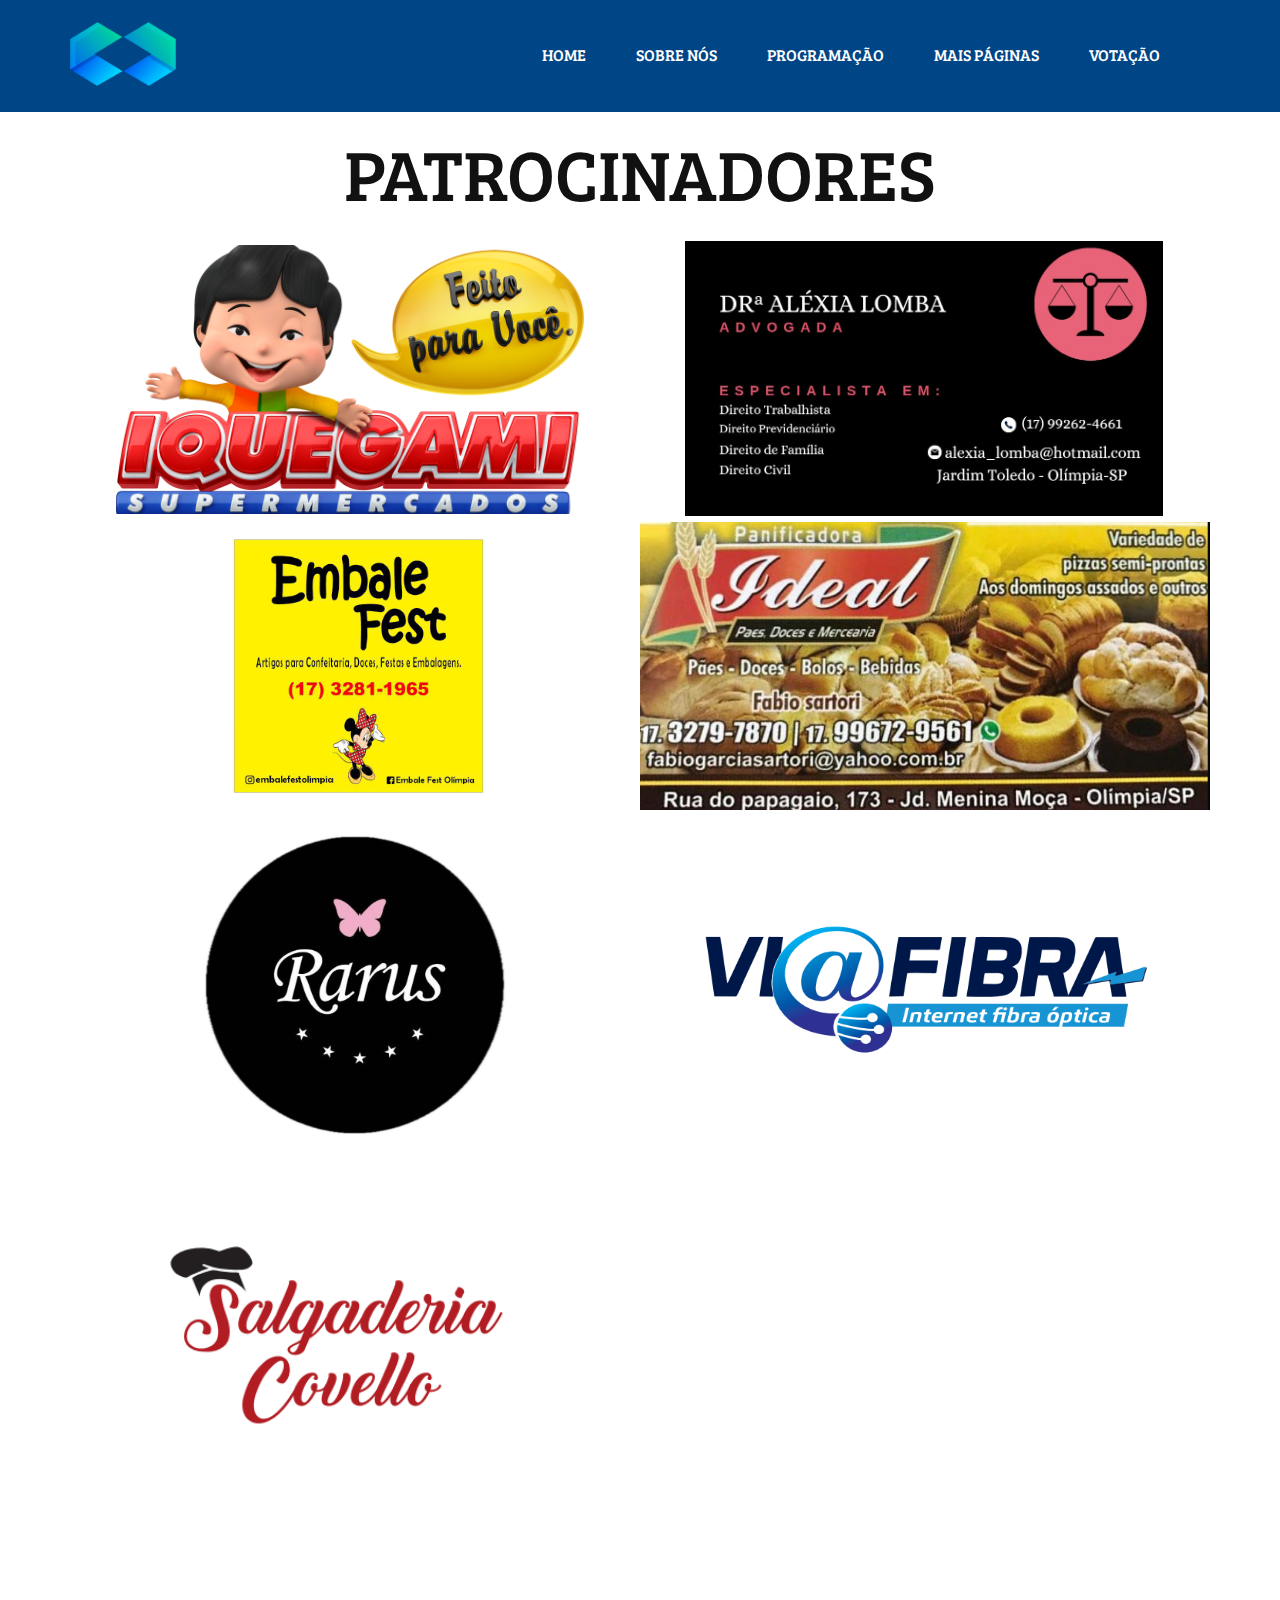
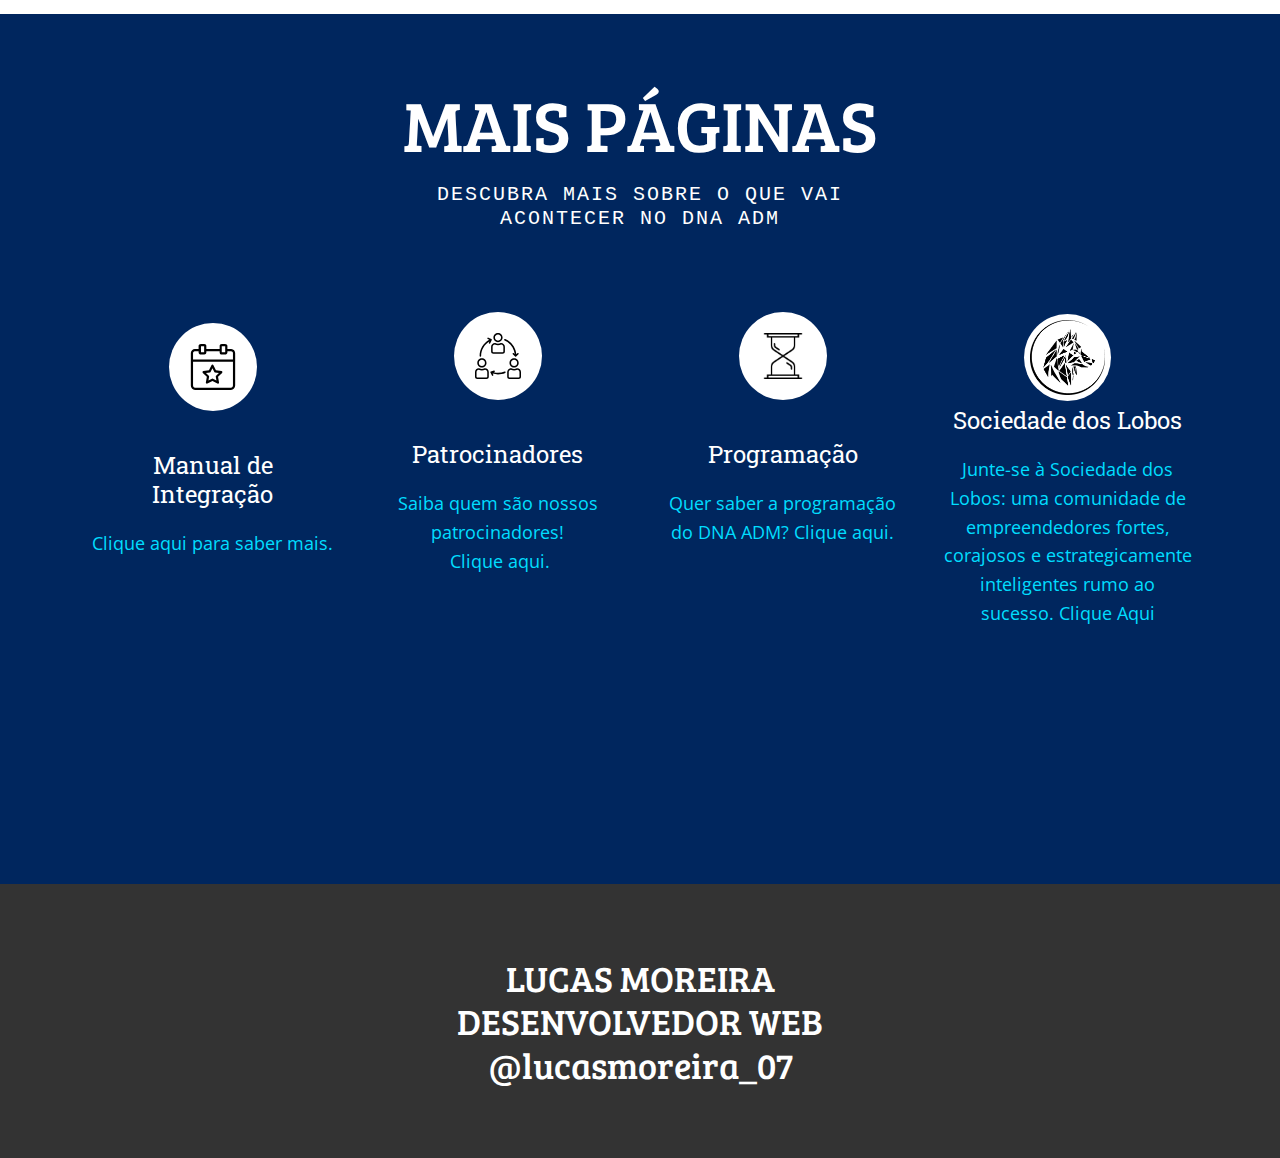
<file: PATROCINADORES.html>
<!DOCTYPE html>
<html style="font-size: 16px;" lang="pt"><head>
    <meta name="viewport" content="width=device-width, initial-scale=1.0">
    <meta charset="utf-8">
    <meta name="keywords" content="PATROCINADORES​">
    <meta name="description" content="">
    <title>PATROCINADORES</title>
    <link rel="stylesheet" href="nicepage.css" media="screen">
<link rel="stylesheet" href="PATROCINADORES.css" media="screen">
    <script class="u-script" type="text/javascript" src="jquery.js" defer=""></script>
    <script class="u-script" type="text/javascript" src="nicepage.js" defer=""></script>
    <meta name="generator" content="Nicepage 6.16.5, nicepage.com">
    <link id="u-theme-google-font" rel="stylesheet" href="https://fonts.googleapis.com/css?family=Roboto:100,100i,300,300i,400,400i,500,500i,700,700i,900,900i|Open+Sans:300,300i,400,400i,500,500i,600,600i,700,700i,800,800i">
    <link id="u-page-google-font" rel="stylesheet" href="https://fonts.googleapis.com/css?family=Roboto+Slab:100,200,300,400,500,600,700,800,900|Bree+Serif:400">
    
    
    
    
    <script type="application/ld+json">{
		"@context": "http://schema.org",
		"@type": "Organization",
		"name": "",
		"logo": "images/logosimples.png"
}</script>
    <meta name="theme-color" content="#004585">
    <meta property="og:title" content="PATROCINADORES">
    <meta property="og:type" content="website">
  <meta data-intl-tel-input-cdn-path="intlTelInput/"></head>
  <body data-path-to-root="./" data-include-products="false" class="u-body u-xl-mode" data-lang="pt"><header class="u-clearfix u-header u-palette-1-base u-header" id="sec-60af"><div class="u-clearfix u-sheet u-sheet-1">
        <a href="#" class="u-image u-logo u-image-1" data-image-width="1000" data-image-height="604">
          <img src="images/logosimples.png" class="u-logo-image u-logo-image-1">
        </a>
        <nav class="u-menu u-menu-one-level u-offcanvas u-menu-1">
          <div class="menu-collapse u-custom-font" style="font-size: 1rem; letter-spacing: 0px; font-family: &quot;Bree Serif&quot;;">
            <a class="u-button-style u-custom-left-right-menu-spacing u-custom-padding-bottom u-custom-text-active-color u-custom-text-color u-custom-text-hover-color u-custom-top-bottom-menu-spacing u-nav-link u-text-active-palette-1-base u-text-hover-palette-2-base" href="#">
              <svg class="u-svg-link" viewBox="0 0 24 24"><use xlink:href="#menu-hamburger"></use></svg>
              <svg class="u-svg-content" version="1.1" id="menu-hamburger" viewBox="0 0 16 16" x="0px" y="0px" xmlns:xlink="http://www.w3.org/1999/xlink" xmlns="http://www.w3.org/2000/svg"><g><rect y="1" width="16" height="2"></rect><rect y="7" width="16" height="2"></rect><rect y="13" width="16" height="2"></rect>
</g></svg>
            </a>
          </div>
          <div class="u-custom-menu u-nav-container">
            <ul class="u-custom-font u-nav u-unstyled u-nav-1"><li class="u-nav-item"><a class="u-button-style u-nav-link u-text-active-white u-text-hover-custom-color-3 u-text-white" href="./" style="padding: 10px 25px;">HOME</a>
</li><li class="u-nav-item"><a class="u-button-style u-nav-link u-text-active-white u-text-hover-custom-color-3 u-text-white" href="./#sobrenos" style="padding: 10px 25px;">SOBRE NÓS</a>
</li><li class="u-nav-item"><a class="u-button-style u-nav-link u-text-active-white u-text-hover-custom-color-3 u-text-white" href="PROGRAMAÇÃO.html" style="padding: 10px 25px;">PROGRAMAÇÃO</a>
</li><li class="u-nav-item"><a class="u-button-style u-nav-link u-text-active-white u-text-hover-custom-color-3 u-text-white" href="./#sec-7f80" style="padding: 10px 25px;">MAIS PÁGINAS</a>
</li><li class="u-nav-item"><a class="u-button-style u-nav-link u-text-active-white u-text-hover-custom-color-3 u-text-white" href="VOTAÇÃO.html" style="padding: 10px 25px;">VOTAÇÃO</a>
</li></ul>
          </div>
          <div class="u-custom-menu u-nav-container-collapse">
            <div class="u-black u-container-style u-inner-container-layout u-opacity u-opacity-95 u-sidenav">
              <div class="u-inner-container-layout u-sidenav-overflow">
                <div class="u-menu-close"></div>
                <ul class="u-align-center u-nav u-popupmenu-items u-unstyled u-nav-2"><li class="u-nav-item"><a class="u-button-style u-nav-link" href="./">HOME</a>
</li><li class="u-nav-item"><a class="u-button-style u-nav-link" href="./#sobrenos">SOBRE NÓS</a>
</li><li class="u-nav-item"><a class="u-button-style u-nav-link" href="PROGRAMAÇÃO.html">PROGRAMAÇÃO</a>
</li><li class="u-nav-item"><a class="u-button-style u-nav-link" href="./#sec-7f80">MAIS PÁGINAS</a>
</li><li class="u-nav-item"><a class="u-button-style u-nav-link" href="VOTAÇÃO.html">VOTAÇÃO</a>
</li></ul>
              </div>
            </div>
            <div class="u-black u-menu-overlay u-opacity u-opacity-70"></div>
          </div>
        </nav>
      </div></header>
    <section class="u-clearfix u-section-1" id="sec-eaa4">
      <div class="u-clearfix u-sheet u-sheet-1">
        <div class="u-align-center u-container-align-center u-container-style u-group u-group-1">
          <div class="u-container-layout u-container-layout-1">
            <h1 class="u-custom-font u-text u-text-default u-text-1">PATROCINADORES </h1>
          </div>
        </div>
        <div class="data-layout-selected u-clearfix u-expanded-width u-layout-wrap u-layout-wrap-1">
          <div class="u-layout">
            <div class="u-layout-col">
              <div class="u-size-30">
                <div class="u-layout-row">
                  <div class="u-container-style u-layout-cell u-size-30 u-layout-cell-1">
                    <div class="u-container-layout u-container-layout-2">
                      <img class="custom-expanded u-image u-image-1" src="images/LOGOIQUEGAMISUPERMERCADOSMEIOMASCOTE.png" data-image-width="2239" data-image-height="1357">
                    </div>
                  </div>
                  <div class="u-container-style u-layout-cell u-size-30 u-layout-cell-2">
                    <div class="u-container-layout u-valign-middle u-container-layout-3">
                      <img class="custom-expanded u-image u-image-2" src="images/alexiaLomba.jpg" data-image-width="1004" data-image-height="591">
                    </div>
                  </div>
                </div>
              </div>
              <div class="u-size-30">
                <div class="u-layout-row">
                  <div class="u-container-style u-layout-cell u-size-30 u-layout-cell-3">
                    <div class="u-container-layout u-valign-bottom u-container-layout-4">
                      <img class="u-expanded-width u-image u-image-contain u-image-default u-image-3" src="images/embale.jpg" alt="" data-image-width="1280" data-image-height="720">
                    </div>
                  </div>
                  <div class="u-container-align-center u-container-style u-image u-layout-cell u-size-30 u-image-4" data-image-width="723" data-image-height="424">
                    <div class="u-container-layout u-container-layout-5"></div>
                  </div>
                </div>
              </div>
            </div>
          </div>
        </div>
        <div class="data-layout-selected u-clearfix u-expanded-width u-layout-wrap u-layout-wrap-2">
          <div class="u-layout">
            <div class="u-layout-col">
              <div class="u-size-30">
                <div class="u-layout-row">
                  <div class="u-container-style u-layout-cell u-size-30 u-layout-cell-5">
                    <div class="u-container-layout u-container-layout-6">
                      <img class="u-expanded-width u-image u-image-contain u-image-5" src="images/rarus.jpg" data-image-width="800" data-image-height="797">
                    </div>
                  </div>
                  <div class="u-container-style u-layout-cell u-size-30 u-layout-cell-6">
                    <div class="u-container-layout u-valign-middle-sm u-valign-middle-xs u-container-layout-7">
                      <img class="custom-expanded u-image u-image-contain u-image-6" src="images/viaFibra.png" data-image-width="761" data-image-height="229">
                    </div>
                  </div>
                </div>
              </div>
              <div class="u-size-30">
                <div class="u-layout-row">
                  <div class="u-container-style u-layout-cell u-size-30 u-layout-cell-7">
                    <div class="u-container-layout u-container-layout-8">
                      <img class="u-image u-image-contain u-image-default u-image-7" src="images/covelo.png" alt="" data-image-width="514" data-image-height="329">
                    </div>
                  </div>
                  <div class="u-container-style u-layout-cell u-size-30 u-layout-cell-8">
                    <div class="u-container-layout u-container-layout-9"></div>
                  </div>
                </div>
              </div>
            </div>
          </div>
        </div>
      </div>
    </section>
    <section class="u-clearfix u-custom-color-5 u-section-2" id="sec-31e0">
      <div class="u-clearfix u-sheet u-sheet-1">
        <div class="u-align-center u-container-align-center u-container-style u-group u-group-1">
          <div class="u-container-layout u-valign-middle u-container-layout-1">
            <h2 class="u-custom-font u-text u-text-body-alt-color u-text-1">MAIS PÁGINAS </h2>
            <h5 class="u-custom-font u-font-courier-new u-text u-text-body-alt-color u-text-2">DESCUBRA MAIS SOBRE O QUE VAI ACONTECER NO DNA ADM </h5>
          </div>
        </div>
        <div class="data-layout-selected u-clearfix u-expanded-width u-layout-wrap u-layout-wrap-1">
          <div class="u-layout">
            <div class="u-layout-row">
              <div class="u-align-center u-container-align-center u-container-style u-layout-cell u-left-cell u-size-15 u-layout-cell-1" data-href="MANUALINTEGRACAO.html">
                <div class="u-container-layout u-container-layout-2"><span class="u-icon u-icon-circle u-text-black u-white u-icon-1"><svg class="u-svg-link" preserveAspectRatio="xMidYMin slice" viewBox="0 0 433.633 433.633" style="undefined"><use xlink:href="#svg-723d"></use></svg><svg class="u-svg-content" viewBox="0 0 433.633 433.633" x="0px" y="0px" id="svg-723d" style="enable-background:new 0 0 433.633 433.633;"><g><g><g><path d="M388.749,47.038c-0.886-0.036-1.773-0.042-2.66-0.017h-33.437V18.286C352.653,6.792,341.681,0,330.187,0h-30.824     c-11.494,0-19.853,6.792-19.853,18.286V47.02H154.122V18.286C154.122,6.792,145.763,0,134.269,0h-30.825     C91.951,0,80.979,6.792,80.979,18.286V47.02H47.543C26.199,46.425,8.414,63.246,7.819,84.589     c-0.025,0.886-0.019,1.774,0.017,2.66v301.975c0,22.988,16.718,44.408,39.706,44.408H386.09c22.988,0,39.706-21.42,39.706-44.408     V87.249C426.67,65.915,410.083,47.912,388.749,47.038z M299.363,20.898h32.392v57.469h-32.392V20.898z M103.445,20.898h29.78     v57.469h-29.78V20.898z M404.898,389.224c0,11.494-7.314,23.51-18.808,23.51H47.543c-11.494,0-18.808-12.016-18.808-23.51     V167.184h376.163V389.224z M404.898,87.249v59.037H28.734V87.249c-0.885-9.77,6.318-18.408,16.088-19.293     c0.904-0.082,1.814-0.094,2.72-0.037h33.437v11.494c0,11.494,10.971,19.853,22.465,19.853h30.825     c10.672,0.293,19.56-8.122,19.853-18.794c0.01-0.353,0.01-0.706,0-1.059V67.918H279.51v11.494     c-0.293,10.672,8.122,19.56,18.794,19.853c0.353,0.01,0.706,0.01,1.059,0h30.825c11.494,0,22.465-8.359,22.465-19.853V67.918     h33.437c9.791-0.617,18.228,6.82,18.845,16.611C404.992,85.435,404.98,86.345,404.898,87.249z"></path><path d="M158.824,309.812l-9.404,52.245c-0.372,2.241-0.004,4.543,1.049,6.556c2.675,5.113,8.989,7.09,14.102,4.415l47.02-24.555     l47.02,24.555l4.702,1.045c2.267,0.04,4.48-0.698,6.269-2.09c3.123-2.281,4.73-6.099,4.18-9.927l-9.404-52.245l38.139-36.571     c2.729-2.949,3.719-7.109,2.612-10.971c-1.407-3.57-4.577-6.145-8.359-6.792l-52.245-7.837l-23.51-47.543     c-1.025-2.116-2.733-3.825-4.849-4.849c-5.194-2.515-11.443-0.344-13.959,4.849l-23.51,47.543l-52.245,7.837     c-3.782,0.646-6.952,3.222-8.359,6.792c-1.107,3.862-0.116,8.022,2.612,10.971L158.824,309.812z M187.559,267.494     c3.281-0.491,6.061-2.675,7.314-5.747l16.718-33.437l16.718,33.437c1.254,3.072,4.033,5.256,7.314,5.747l37.094,5.224     l-26.645,25.6c-2.482,2.457-3.646,5.949-3.135,9.404l6.269,37.094l-32.914-17.763l-4.702-1.045l-4.702,1.045l-32.914,17.763     l6.269-37.094c0.512-3.455-0.653-6.947-3.135-9.404l-26.645-25.6L187.559,267.494z"></path>
</g>
</g>
</g></svg></span>
                  <h5 class="u-custom-font u-font-roboto-slab u-text u-text-body-alt-color u-text-3">Manual de Integração </h5>
                  <p class="u-text u-text-body-alt-color u-text-4">
                    <a class="u-active-none u-border-none u-btn u-button-link u-button-style u-hover-none u-none u-text-custom-color-3 u-btn-1" data-href="#">Clique aqui para saber mais.</a>
                  </p>
                </div>
              </div>
              <div class="u-align-center u-container-align-center u-container-style u-layout-cell u-size-15 u-layout-cell-2" data-href="PATROCINADORES.html">
                <div class="u-container-layout u-container-layout-3"><span class="u-icon u-icon-circle u-text-black u-white u-icon-2"><svg class="u-svg-link" preserveAspectRatio="xMidYMin slice" viewBox="0 0 480 480" style="undefined"><use xlink:href="#svg-bcde"></use></svg><svg class="u-svg-content" viewBox="0 0 480 480" x="0px" y="0px" id="svg-bcde" style="enable-background:new 0 0 480 480;"><g><g><path d="M240,0c-26.51,0-48,21.49-48,48s21.49,48,48,48c26.499-0.026,47.974-21.501,48-48C288,21.49,266.51,0,240,0z M240,80    c-17.673,0-32-14.327-32-32s14.327-32,32-32c17.673,0,32,14.327,32,32S257.673,80,240,80z"></path>
</g>
</g><g><g><path d="M272,104h-1.888l-1.688,0.84c-17.901,8.913-38.947,8.913-56.848,0l-1.688-0.84H208c-22.08,0.026-39.974,17.92-40,40v48    c0,13.255,10.745,24,24,24h96c13.255,0,24-10.745,24-24v-48C311.974,121.92,294.08,104.026,272,104z M296,192c0,4.418-3.582,8-8,8    h-96c-4.418,0-8-3.582-8-8v-48c0.002-12.592,9.735-23.042,22.296-23.936c21.375,9.92,46.034,9.92,67.408,0    c12.56,0.894,22.294,11.344,22.296,23.936V192z"></path>
</g>
</g><g><g><path d="M408,264c-26.51,0-48,21.49-48,48c0,26.51,21.49,48,48,48c26.51,0,48-21.49,48-48    C455.974,285.501,434.499,264.026,408,264z M408,344c-17.673,0-32-14.327-32-32c0-17.673,14.327-32,32-32    c17.673,0,32,14.327,32,32C440,329.673,425.673,344,408,344z"></path>
</g>
</g><g><g><path d="M440,368h-1.888l-1.688,0.8c-17.901,8.912-38.947,8.912-56.848,0l-1.688-0.8H376c-22.08,0.026-39.974,17.92-40,40v48    c0,13.255,10.745,24,24,24h96c13.255,0,24-10.745,24-24v-48C479.974,385.92,462.08,368.026,440,368z M464,456c0,4.418-3.582,8-8,8    h-96c-4.418,0-8-3.582-8-8v-48c0.002-12.592,9.735-23.042,22.296-23.936c21.375,9.92,46.033,9.92,67.408,0    C454.265,384.958,463.998,395.408,464,408V456z"></path>
</g>
</g><g><g><path d="M72,264c-26.51,0-48,21.49-48,48c0,26.51,21.49,48,48,48s48-21.49,48-48C119.974,285.501,98.499,264.026,72,264z M72,344    c-17.673,0-32-14.327-32-32c0-17.673,14.327-32,32-32s32,14.327,32,32C104,329.673,89.673,344,72,344z"></path>
</g>
</g><g><g><path d="M104,368h-1.888l-1.688,0.8c-17.901,8.912-38.947,8.912-56.848,0l-1.688-0.8H40c-22.08,0.026-39.974,17.92-40,40v48    c0,13.255,10.745,24,24,24h96c13.255,0,24-10.745,24-24v-48C143.974,385.92,126.08,368.026,104,368z M128,456c0,4.418-3.582,8-8,8    H24c-4.418,0-8-3.582-8-8v-48c0.002-12.592,9.735-23.042,22.296-23.936c21.375,9.92,46.033,9.92,67.408,0    C118.265,384.958,127.998,395.408,128,408V456z"></path>
</g>
</g><g><g><path d="M319.372,406.276c-0.004-0.009-0.008-0.018-0.012-0.028c-1.732-4.065-6.431-5.956-10.495-4.224c0,0,0,0,0,0    c-36.125,15.14-76.245,17.902-114.104,7.856l7.488-2.2c4.242-1.242,6.674-5.686,5.432-9.928s-5.686-6.674-9.928-5.432l-32,9.384    c-0.12,0-0.208,0.136-0.32,0.176c-0.741,0.276-1.437,0.662-2.064,1.144c-0.278,0.15-0.545,0.318-0.8,0.504    c-0.844,0.753-1.513,1.681-1.96,2.72c-0.434,1.046-0.641,2.172-0.608,3.304c0.195,1.083,0.462,2.152,0.8,3.2    c0.048,0.112,0,0.24,0.088,0.352l16,30.616c2.046,3.919,6.881,5.438,10.8,3.392s5.438-6.881,3.392-10.8l-6.512-12.448    c43.014,12.93,89.195,10.417,130.552-7.104C319.189,415.039,321.093,410.345,319.372,406.276z"></path>
</g>
</g><g><g><path d="M453.656,210.344c-3.124-3.123-8.188-3.123-11.312,0l-11.32,11.32c-6.624-70.07-51.111-130.876-115.888-158.4    c-4.065-1.732-8.764,0.159-10.496,4.224c-1.732,4.065,0.159,8.764,4.224,10.496c58.11,24.697,98.504,78.669,105.816,141.384    l-9.024-9.024c-3.178-3.07-8.242-2.982-11.312,0.196c-2.994,3.1-2.994,8.015,0,11.116l24,24c3.12,3.128,8.186,3.135,11.314,0.014    c0.005-0.005,0.01-0.01,0.014-0.014l24-24C456.791,218.528,456.784,213.464,453.656,210.344z"></path>
</g>
</g><g><g><path d="M175.768,69.272c-0.026-0.467-0.095-0.93-0.208-1.384c0-0.072-0.088-0.12-0.12-0.2c-0.032-0.08,0-0.136,0-0.2    c-0.218-0.389-0.47-0.759-0.752-1.104c-0.259-0.469-0.565-0.911-0.912-1.32c-0.473-0.419-0.997-0.776-1.56-1.064    c-0.281-0.239-0.581-0.456-0.896-0.648l-32-14.616c-4.087-1.678-8.761,0.275-10.439,4.362c-1.587,3.865,0.068,8.301,3.799,10.182    l16.568,7.576C86.875,104.237,47.955,169.256,48,240c0,4.418,3.582,8,8,8s8-3.582,8-8c-0.04-62.293,32.901-119.952,86.584-151.552    l-5.784,12.088c-1.907,3.977-0.236,8.747,3.736,10.664c1.079,0.527,2.263,0.801,3.464,0.8c3.072-0.004,5.87-1.767,7.2-4.536    l16-33.384c0-0.08,0-0.168,0.064-0.248c0.208-0.547,0.353-1.116,0.432-1.696c0.137-0.431,0.239-0.872,0.304-1.32    C175.973,70.295,175.896,69.778,175.768,69.272z"></path>
</g>
</g></svg></span>
                  <h5 class="u-custom-font u-font-roboto-slab u-text u-text-body-alt-color u-text-5">Patrocinadores </h5>
                  <p class="u-text u-text-body-alt-color u-text-6">
                    <a class="u-active-none u-border-none u-btn u-button-link u-button-style u-hover-none u-none u-text-custom-color-3 u-btn-2" href="PATROCINADORES.html">Saiba quem são nossos patrocinadores!<br>&nbsp;Clique aqui. 
                    </a>
                  </p>
                </div>
              </div>
              <div class="u-align-center u-container-align-center u-container-style u-layout-cell u-right-cell u-size-15 u-layout-cell-3" data-href="PROGRAMAÇÃO.html">
                <div class="u-container-layout u-container-layout-4"><span class="u-file-icon u-icon u-icon-circle u-white u-icon-3"><img src="images/149235.png" alt=""></span>
                  <h5 class="u-custom-font u-font-roboto-slab u-text u-text-body-alt-color u-text-7">Programação</h5>
                  <p class="u-text u-text-body-alt-color u-text-8">
                    <a class="u-active-none u-border-none u-btn u-button-link u-button-style u-hover-none u-none u-text-custom-color-3 u-btn-3" href="PROGRAMAÇÃO.html">Quer saber a programação do DNA ADM? Clique aqui. </a>
                  </p>
                </div>
              </div>
              <div class="u-align-center u-container-align-center u-container-style u-layout-cell u-size-15 u-layout-cell-4" data-href="SOCIEDADELOBOS.html">
                <div class="u-container-layout u-container-layout-5">
                  <div class="u-preserve-proportions u-shape u-shape-circle u-white u-shape-1"></div>
                  <img class="u-image u-image-contain u-image-default u-image-1" src="images/logosimplesSL.png" alt="" data-image-width="1171" data-image-height="1173">
                  <h5 class="u-custom-font u-font-roboto-slab u-text u-text-body-alt-color u-text-9">Sociedade dos Lobos </h5>
                  <p class="u-text u-text-body-alt-color u-text-10">
                    <a class="u-active-none u-border-none u-btn u-button-link u-button-style u-hover-none u-none u-text-custom-color-3 u-btn-4" href="SOCIEDADELOBOS.html"> Junte-se à Sociedade dos Lobos: uma comunidade de empreendedores fortes, corajosos e estrategicamente inteligentes rumo ao sucesso. Clique Aqui </a>
                  </p>
                </div>
              </div>
            </div>
          </div>
        </div>
      </div>
    </section>
    
    
    
    <footer class="u-align-center u-clearfix u-container-align-center u-footer u-grey-80 u-footer" id="sec-b748"><div class="u-clearfix u-sheet u-valign-middle u-sheet-1">
        <h3 class="u-custom-font u-headline u-text u-text-default u-text-1">
          <a href="/">LUCAS MOREIRA<br>DESENVOLVEDOR WEB<br>@lucasmoreira_07<br>
          </a>
        </h3>
      </div></footer>

  
</body></html>
</file>
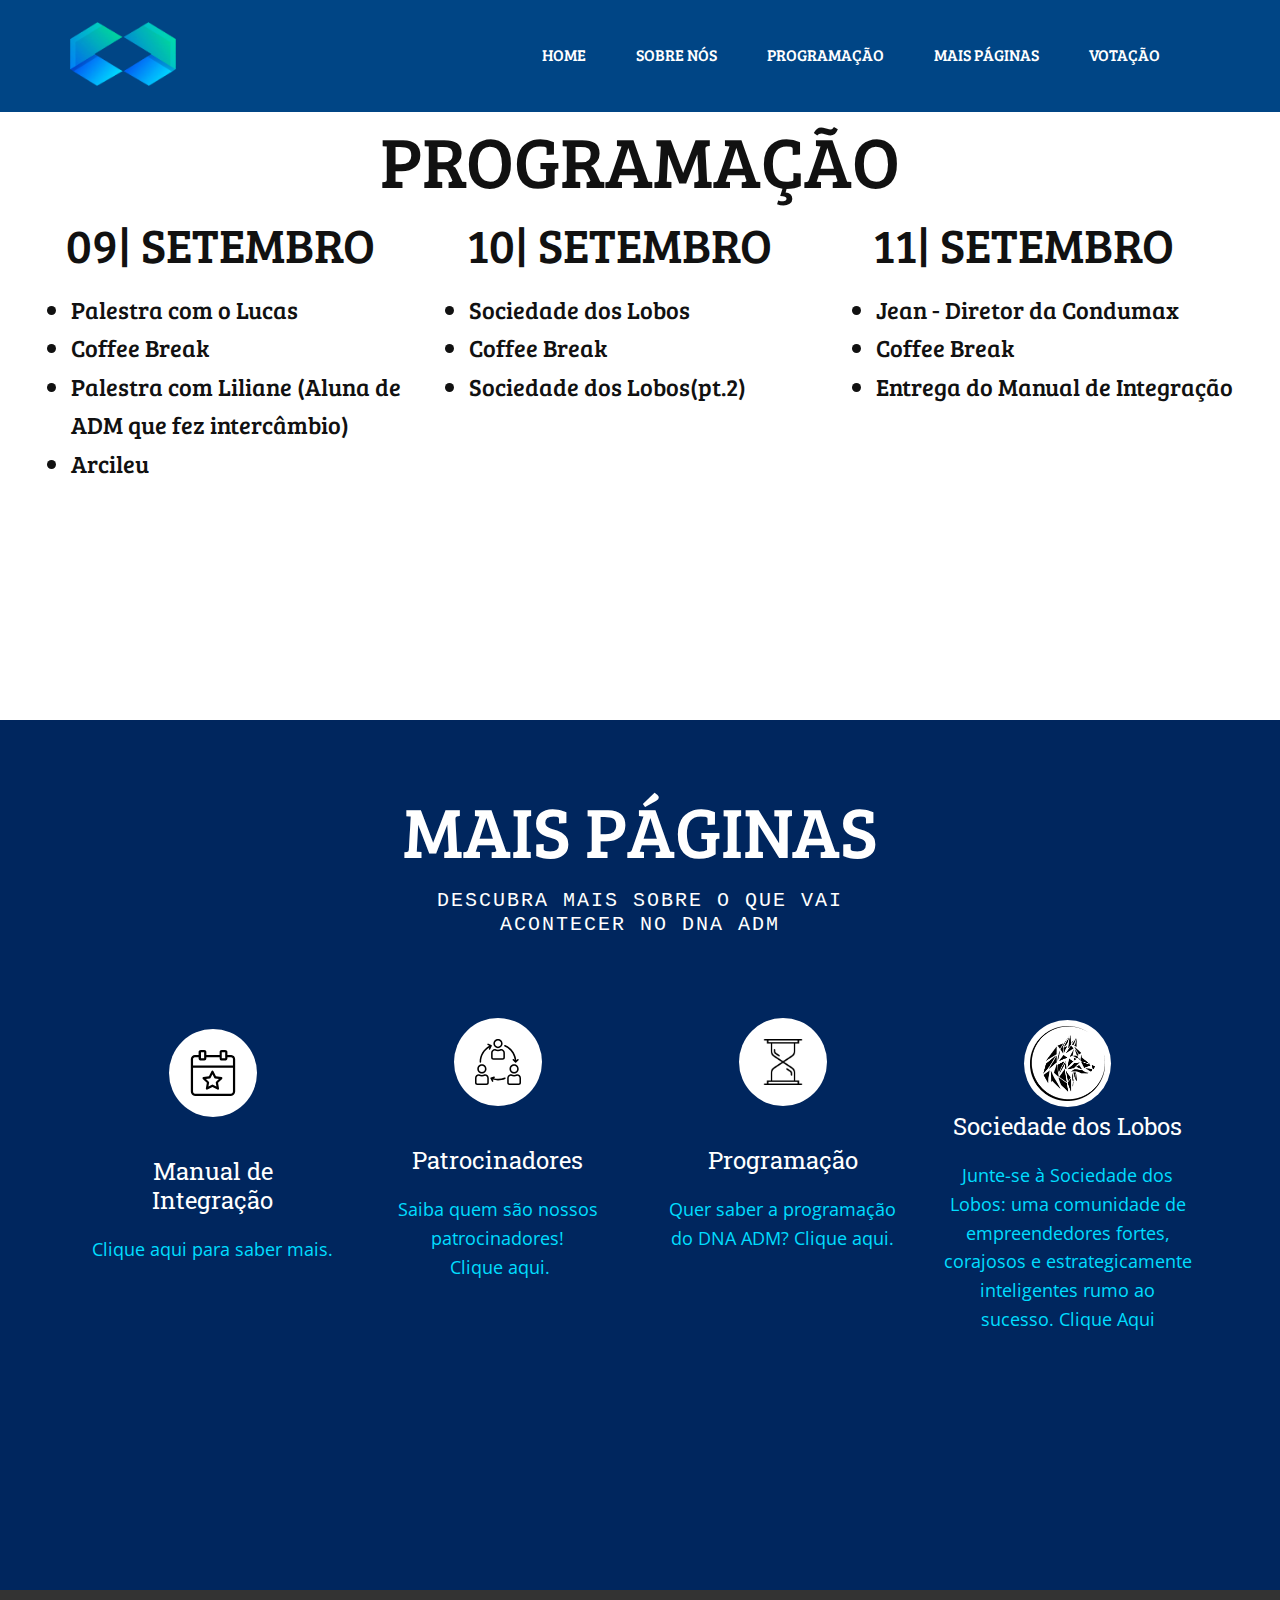
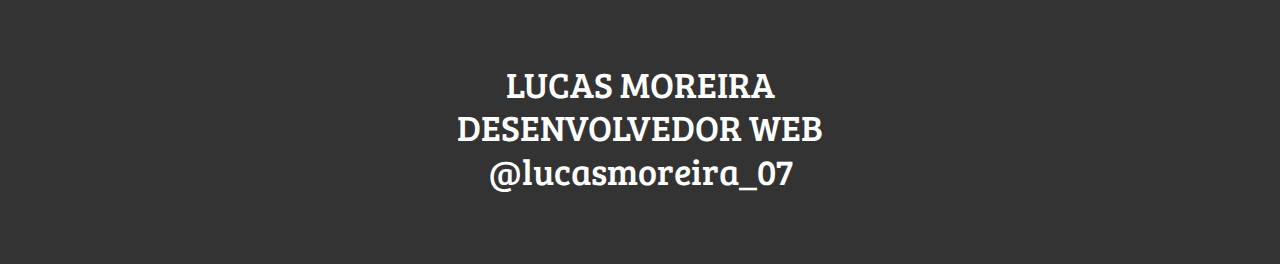
<file: PROGRAMAÇÃO.html>
<!DOCTYPE html>
<html style="font-size: 16px;" lang="pt"><head>
    <meta name="viewport" content="width=device-width, initial-scale=1.0">
    <meta charset="utf-8">
    <meta name="keywords" content="PROGRAMAÇÃO​">
    <meta name="description" content="">
    <title>PROGRAMAÇÃO</title>
    <link rel="stylesheet" href="nicepage.css" media="screen">
<link rel="stylesheet" href="PROGRAMAÇÃO.css" media="screen">
    <script class="u-script" type="text/javascript" src="jquery.js" defer=""></script>
    <script class="u-script" type="text/javascript" src="nicepage.js" defer=""></script>
    <meta name="generator" content="Nicepage 6.16.5, nicepage.com">
    <link id="u-theme-google-font" rel="stylesheet" href="https://fonts.googleapis.com/css?family=Roboto:100,100i,300,300i,400,400i,500,500i,700,700i,900,900i|Open+Sans:300,300i,400,400i,500,500i,600,600i,700,700i,800,800i">
    <link id="u-page-google-font" rel="stylesheet" href="https://fonts.googleapis.com/css?family=Roboto+Slab:100,200,300,400,500,600,700,800,900|Bree+Serif:400">
    
    
    
    
    <script type="application/ld+json">{
		"@context": "http://schema.org",
		"@type": "Organization",
		"name": "",
		"logo": "images/logosimples.png"
}</script>
    <meta name="theme-color" content="#004585">
    <meta property="og:title" content="PROGRAMAÇÃO">
    <meta property="og:type" content="website">
  <meta data-intl-tel-input-cdn-path="intlTelInput/"></head>
  <body data-path-to-root="./" data-include-products="false" class="u-body u-xl-mode" data-lang="pt"><header class="u-clearfix u-header u-palette-1-base u-header" id="sec-60af"><div class="u-clearfix u-sheet u-sheet-1">
        <a href="#" class="u-image u-logo u-image-1" data-image-width="1000" data-image-height="604">
          <img src="images/logosimples.png" class="u-logo-image u-logo-image-1">
        </a>
        <nav class="u-menu u-menu-one-level u-offcanvas u-menu-1">
          <div class="menu-collapse u-custom-font" style="font-size: 1rem; letter-spacing: 0px; font-family: &quot;Bree Serif&quot;;">
            <a class="u-button-style u-custom-left-right-menu-spacing u-custom-padding-bottom u-custom-text-active-color u-custom-text-color u-custom-text-hover-color u-custom-top-bottom-menu-spacing u-nav-link u-text-active-palette-1-base u-text-hover-palette-2-base" href="#">
              <svg class="u-svg-link" viewBox="0 0 24 24"><use xlink:href="#menu-hamburger"></use></svg>
              <svg class="u-svg-content" version="1.1" id="menu-hamburger" viewBox="0 0 16 16" x="0px" y="0px" xmlns:xlink="http://www.w3.org/1999/xlink" xmlns="http://www.w3.org/2000/svg"><g><rect y="1" width="16" height="2"></rect><rect y="7" width="16" height="2"></rect><rect y="13" width="16" height="2"></rect>
</g></svg>
            </a>
          </div>
          <div class="u-custom-menu u-nav-container">
            <ul class="u-custom-font u-nav u-unstyled u-nav-1"><li class="u-nav-item"><a class="u-button-style u-nav-link u-text-active-white u-text-hover-custom-color-3 u-text-white" href="./" style="padding: 10px 25px;">HOME</a>
</li><li class="u-nav-item"><a class="u-button-style u-nav-link u-text-active-white u-text-hover-custom-color-3 u-text-white" href="./#sobrenos" style="padding: 10px 25px;">SOBRE NÓS</a>
</li><li class="u-nav-item"><a class="u-button-style u-nav-link u-text-active-white u-text-hover-custom-color-3 u-text-white" href="PROGRAMAÇÃO.html" style="padding: 10px 25px;">PROGRAMAÇÃO</a>
</li><li class="u-nav-item"><a class="u-button-style u-nav-link u-text-active-white u-text-hover-custom-color-3 u-text-white" href="./#sec-7f80" style="padding: 10px 25px;">MAIS PÁGINAS</a>
</li><li class="u-nav-item"><a class="u-button-style u-nav-link u-text-active-white u-text-hover-custom-color-3 u-text-white" href="VOTAÇÃO.html" style="padding: 10px 25px;">VOTAÇÃO</a>
</li></ul>
          </div>
          <div class="u-custom-menu u-nav-container-collapse">
            <div class="u-black u-container-style u-inner-container-layout u-opacity u-opacity-95 u-sidenav">
              <div class="u-inner-container-layout u-sidenav-overflow">
                <div class="u-menu-close"></div>
                <ul class="u-align-center u-nav u-popupmenu-items u-unstyled u-nav-2"><li class="u-nav-item"><a class="u-button-style u-nav-link" href="./">HOME</a>
</li><li class="u-nav-item"><a class="u-button-style u-nav-link" href="./#sobrenos">SOBRE NÓS</a>
</li><li class="u-nav-item"><a class="u-button-style u-nav-link" href="PROGRAMAÇÃO.html">PROGRAMAÇÃO</a>
</li><li class="u-nav-item"><a class="u-button-style u-nav-link" href="./#sec-7f80">MAIS PÁGINAS</a>
</li><li class="u-nav-item"><a class="u-button-style u-nav-link" href="VOTAÇÃO.html">VOTAÇÃO</a>
</li></ul>
              </div>
            </div>
            <div class="u-black u-menu-overlay u-opacity u-opacity-70"></div>
          </div>
        </nav>
      </div></header>
    <section class="u-clearfix u-section-1" id="sec-151d">
      <div class="u-clearfix u-sheet u-sheet-1">
        <h1 class="u-custom-font u-text u-text-default u-text-1">PROGRAMAÇÃO </h1>
        <div class="custom-expanded data-layout-selected u-clearfix u-layout-wrap u-layout-wrap-1">
          <div class="u-layout">
            <div class="u-layout-row">
              <div class="u-container-style u-layout-cell u-size-20 u-layout-cell-1">
                <div class="u-container-layout u-container-layout-1">
                  <h2 class="u-custom-font u-text u-text-default u-text-2">09| SETEMBRO</h2>
                  <ul class="u-custom-font u-text u-text-3">
                    <li> Palestra com o Lucas </li>
                    <li>Coffee Break</li>
                    <li>Palestra com Liliane (Aluna de ADM que fez intercâmbio)</li>
                    <li>Arcileu</li>
                  </ul>
                </div>
              </div>
              <div class="u-container-style u-layout-cell u-size-20 u-layout-cell-2">
                <div class="u-container-layout u-container-layout-2">
                  <h2 class="u-custom-font u-text u-text-4">10| SETEMBRO</h2>
                  <ul class="u-custom-font u-text u-text-5">
                    <li> Sociedade dos Lobos</li>
                    <li>Coffee Break</li>
                    <li> Sociedade dos Lobos(pt.2)</li>
                  </ul>
                </div>
              </div>
              <div class="u-container-style u-layout-cell u-size-20 u-layout-cell-3">
                <div class="u-container-layout u-container-layout-3">
                  <h2 class="u-custom-font u-text u-text-6">11| SETEMBRO</h2>
                  <ul class="u-custom-font u-text u-text-7">
                    <li> Jean - Diretor da Condumax</li>
                    <li>Coffee Break</li>
                    <li>Entrega do Manual de Integração</li>
                  </ul>
                </div>
              </div>
            </div>
          </div>
        </div>
      </div>
    </section>
    <section class="u-clearfix u-custom-color-5 u-section-2" id="sec-fbc0">
      <div class="u-clearfix u-sheet u-sheet-1">
        <div class="u-align-center u-container-align-center u-container-style u-group u-group-1">
          <div class="u-container-layout u-valign-middle u-container-layout-1">
            <h2 class="u-custom-font u-text u-text-body-alt-color u-text-1">MAIS PÁGINAS </h2>
            <h5 class="u-custom-font u-font-courier-new u-text u-text-body-alt-color u-text-2">DESCUBRA MAIS SOBRE O QUE VAI ACONTECER NO DNA ADM </h5>
          </div>
        </div>
        <div class="data-layout-selected u-clearfix u-expanded-width u-layout-wrap u-layout-wrap-1">
          <div class="u-layout">
            <div class="u-layout-row">
              <div class="u-align-center u-container-align-center u-container-style u-layout-cell u-left-cell u-size-15 u-layout-cell-1" data-href="MANUALINTEGRACAO.html">
                <div class="u-container-layout u-container-layout-2"><span class="u-icon u-icon-circle u-text-black u-white u-icon-1"><svg class="u-svg-link" preserveAspectRatio="xMidYMin slice" viewBox="0 0 433.633 433.633" style="undefined"><use xlink:href="#svg-723d"></use></svg><svg class="u-svg-content" viewBox="0 0 433.633 433.633" x="0px" y="0px" id="svg-723d" style="enable-background:new 0 0 433.633 433.633;"><g><g><g><path d="M388.749,47.038c-0.886-0.036-1.773-0.042-2.66-0.017h-33.437V18.286C352.653,6.792,341.681,0,330.187,0h-30.824     c-11.494,0-19.853,6.792-19.853,18.286V47.02H154.122V18.286C154.122,6.792,145.763,0,134.269,0h-30.825     C91.951,0,80.979,6.792,80.979,18.286V47.02H47.543C26.199,46.425,8.414,63.246,7.819,84.589     c-0.025,0.886-0.019,1.774,0.017,2.66v301.975c0,22.988,16.718,44.408,39.706,44.408H386.09c22.988,0,39.706-21.42,39.706-44.408     V87.249C426.67,65.915,410.083,47.912,388.749,47.038z M299.363,20.898h32.392v57.469h-32.392V20.898z M103.445,20.898h29.78     v57.469h-29.78V20.898z M404.898,389.224c0,11.494-7.314,23.51-18.808,23.51H47.543c-11.494,0-18.808-12.016-18.808-23.51     V167.184h376.163V389.224z M404.898,87.249v59.037H28.734V87.249c-0.885-9.77,6.318-18.408,16.088-19.293     c0.904-0.082,1.814-0.094,2.72-0.037h33.437v11.494c0,11.494,10.971,19.853,22.465,19.853h30.825     c10.672,0.293,19.56-8.122,19.853-18.794c0.01-0.353,0.01-0.706,0-1.059V67.918H279.51v11.494     c-0.293,10.672,8.122,19.56,18.794,19.853c0.353,0.01,0.706,0.01,1.059,0h30.825c11.494,0,22.465-8.359,22.465-19.853V67.918     h33.437c9.791-0.617,18.228,6.82,18.845,16.611C404.992,85.435,404.98,86.345,404.898,87.249z"></path><path d="M158.824,309.812l-9.404,52.245c-0.372,2.241-0.004,4.543,1.049,6.556c2.675,5.113,8.989,7.09,14.102,4.415l47.02-24.555     l47.02,24.555l4.702,1.045c2.267,0.04,4.48-0.698,6.269-2.09c3.123-2.281,4.73-6.099,4.18-9.927l-9.404-52.245l38.139-36.571     c2.729-2.949,3.719-7.109,2.612-10.971c-1.407-3.57-4.577-6.145-8.359-6.792l-52.245-7.837l-23.51-47.543     c-1.025-2.116-2.733-3.825-4.849-4.849c-5.194-2.515-11.443-0.344-13.959,4.849l-23.51,47.543l-52.245,7.837     c-3.782,0.646-6.952,3.222-8.359,6.792c-1.107,3.862-0.116,8.022,2.612,10.971L158.824,309.812z M187.559,267.494     c3.281-0.491,6.061-2.675,7.314-5.747l16.718-33.437l16.718,33.437c1.254,3.072,4.033,5.256,7.314,5.747l37.094,5.224     l-26.645,25.6c-2.482,2.457-3.646,5.949-3.135,9.404l6.269,37.094l-32.914-17.763l-4.702-1.045l-4.702,1.045l-32.914,17.763     l6.269-37.094c0.512-3.455-0.653-6.947-3.135-9.404l-26.645-25.6L187.559,267.494z"></path>
</g>
</g>
</g></svg></span>
                  <h5 class="u-custom-font u-font-roboto-slab u-text u-text-body-alt-color u-text-3">Manual de Integração </h5>
                  <p class="u-text u-text-body-alt-color u-text-4">
                    <a class="u-active-none u-border-none u-btn u-button-link u-button-style u-hover-none u-none u-text-custom-color-3 u-btn-1" data-href="#">Clique aqui para saber mais.</a>
                  </p>
                </div>
              </div>
              <div class="u-align-center u-container-align-center u-container-style u-layout-cell u-size-15 u-layout-cell-2" data-href="PATROCINADORES.html">
                <div class="u-container-layout u-container-layout-3"><span class="u-icon u-icon-circle u-text-black u-white u-icon-2"><svg class="u-svg-link" preserveAspectRatio="xMidYMin slice" viewBox="0 0 480 480" style="undefined"><use xlink:href="#svg-bcde"></use></svg><svg class="u-svg-content" viewBox="0 0 480 480" x="0px" y="0px" id="svg-bcde" style="enable-background:new 0 0 480 480;"><g><g><path d="M240,0c-26.51,0-48,21.49-48,48s21.49,48,48,48c26.499-0.026,47.974-21.501,48-48C288,21.49,266.51,0,240,0z M240,80    c-17.673,0-32-14.327-32-32s14.327-32,32-32c17.673,0,32,14.327,32,32S257.673,80,240,80z"></path>
</g>
</g><g><g><path d="M272,104h-1.888l-1.688,0.84c-17.901,8.913-38.947,8.913-56.848,0l-1.688-0.84H208c-22.08,0.026-39.974,17.92-40,40v48    c0,13.255,10.745,24,24,24h96c13.255,0,24-10.745,24-24v-48C311.974,121.92,294.08,104.026,272,104z M296,192c0,4.418-3.582,8-8,8    h-96c-4.418,0-8-3.582-8-8v-48c0.002-12.592,9.735-23.042,22.296-23.936c21.375,9.92,46.034,9.92,67.408,0    c12.56,0.894,22.294,11.344,22.296,23.936V192z"></path>
</g>
</g><g><g><path d="M408,264c-26.51,0-48,21.49-48,48c0,26.51,21.49,48,48,48c26.51,0,48-21.49,48-48    C455.974,285.501,434.499,264.026,408,264z M408,344c-17.673,0-32-14.327-32-32c0-17.673,14.327-32,32-32    c17.673,0,32,14.327,32,32C440,329.673,425.673,344,408,344z"></path>
</g>
</g><g><g><path d="M440,368h-1.888l-1.688,0.8c-17.901,8.912-38.947,8.912-56.848,0l-1.688-0.8H376c-22.08,0.026-39.974,17.92-40,40v48    c0,13.255,10.745,24,24,24h96c13.255,0,24-10.745,24-24v-48C479.974,385.92,462.08,368.026,440,368z M464,456c0,4.418-3.582,8-8,8    h-96c-4.418,0-8-3.582-8-8v-48c0.002-12.592,9.735-23.042,22.296-23.936c21.375,9.92,46.033,9.92,67.408,0    C454.265,384.958,463.998,395.408,464,408V456z"></path>
</g>
</g><g><g><path d="M72,264c-26.51,0-48,21.49-48,48c0,26.51,21.49,48,48,48s48-21.49,48-48C119.974,285.501,98.499,264.026,72,264z M72,344    c-17.673,0-32-14.327-32-32c0-17.673,14.327-32,32-32s32,14.327,32,32C104,329.673,89.673,344,72,344z"></path>
</g>
</g><g><g><path d="M104,368h-1.888l-1.688,0.8c-17.901,8.912-38.947,8.912-56.848,0l-1.688-0.8H40c-22.08,0.026-39.974,17.92-40,40v48    c0,13.255,10.745,24,24,24h96c13.255,0,24-10.745,24-24v-48C143.974,385.92,126.08,368.026,104,368z M128,456c0,4.418-3.582,8-8,8    H24c-4.418,0-8-3.582-8-8v-48c0.002-12.592,9.735-23.042,22.296-23.936c21.375,9.92,46.033,9.92,67.408,0    C118.265,384.958,127.998,395.408,128,408V456z"></path>
</g>
</g><g><g><path d="M319.372,406.276c-0.004-0.009-0.008-0.018-0.012-0.028c-1.732-4.065-6.431-5.956-10.495-4.224c0,0,0,0,0,0    c-36.125,15.14-76.245,17.902-114.104,7.856l7.488-2.2c4.242-1.242,6.674-5.686,5.432-9.928s-5.686-6.674-9.928-5.432l-32,9.384    c-0.12,0-0.208,0.136-0.32,0.176c-0.741,0.276-1.437,0.662-2.064,1.144c-0.278,0.15-0.545,0.318-0.8,0.504    c-0.844,0.753-1.513,1.681-1.96,2.72c-0.434,1.046-0.641,2.172-0.608,3.304c0.195,1.083,0.462,2.152,0.8,3.2    c0.048,0.112,0,0.24,0.088,0.352l16,30.616c2.046,3.919,6.881,5.438,10.8,3.392s5.438-6.881,3.392-10.8l-6.512-12.448    c43.014,12.93,89.195,10.417,130.552-7.104C319.189,415.039,321.093,410.345,319.372,406.276z"></path>
</g>
</g><g><g><path d="M453.656,210.344c-3.124-3.123-8.188-3.123-11.312,0l-11.32,11.32c-6.624-70.07-51.111-130.876-115.888-158.4    c-4.065-1.732-8.764,0.159-10.496,4.224c-1.732,4.065,0.159,8.764,4.224,10.496c58.11,24.697,98.504,78.669,105.816,141.384    l-9.024-9.024c-3.178-3.07-8.242-2.982-11.312,0.196c-2.994,3.1-2.994,8.015,0,11.116l24,24c3.12,3.128,8.186,3.135,11.314,0.014    c0.005-0.005,0.01-0.01,0.014-0.014l24-24C456.791,218.528,456.784,213.464,453.656,210.344z"></path>
</g>
</g><g><g><path d="M175.768,69.272c-0.026-0.467-0.095-0.93-0.208-1.384c0-0.072-0.088-0.12-0.12-0.2c-0.032-0.08,0-0.136,0-0.2    c-0.218-0.389-0.47-0.759-0.752-1.104c-0.259-0.469-0.565-0.911-0.912-1.32c-0.473-0.419-0.997-0.776-1.56-1.064    c-0.281-0.239-0.581-0.456-0.896-0.648l-32-14.616c-4.087-1.678-8.761,0.275-10.439,4.362c-1.587,3.865,0.068,8.301,3.799,10.182    l16.568,7.576C86.875,104.237,47.955,169.256,48,240c0,4.418,3.582,8,8,8s8-3.582,8-8c-0.04-62.293,32.901-119.952,86.584-151.552    l-5.784,12.088c-1.907,3.977-0.236,8.747,3.736,10.664c1.079,0.527,2.263,0.801,3.464,0.8c3.072-0.004,5.87-1.767,7.2-4.536    l16-33.384c0-0.08,0-0.168,0.064-0.248c0.208-0.547,0.353-1.116,0.432-1.696c0.137-0.431,0.239-0.872,0.304-1.32    C175.973,70.295,175.896,69.778,175.768,69.272z"></path>
</g>
</g></svg></span>
                  <h5 class="u-custom-font u-font-roboto-slab u-text u-text-body-alt-color u-text-5">Patrocinadores </h5>
                  <p class="u-text u-text-body-alt-color u-text-6">
                    <a class="u-active-none u-border-none u-btn u-button-link u-button-style u-hover-none u-none u-text-custom-color-3 u-btn-2" href="PATROCINADORES.html">Saiba quem são nossos patrocinadores!<br>&nbsp;Clique aqui. 
                    </a>
                  </p>
                </div>
              </div>
              <div class="u-align-center u-container-align-center u-container-style u-layout-cell u-right-cell u-size-15 u-layout-cell-3" data-href="PROGRAMAÇÃO.html">
                <div class="u-container-layout u-container-layout-4"><span class="u-file-icon u-icon u-icon-circle u-white u-icon-3"><img src="images/149235.png" alt=""></span>
                  <h5 class="u-custom-font u-font-roboto-slab u-text u-text-body-alt-color u-text-7">Programação</h5>
                  <p class="u-text u-text-body-alt-color u-text-8">
                    <a class="u-active-none u-border-none u-btn u-button-link u-button-style u-hover-none u-none u-text-custom-color-3 u-btn-3" href="PROGRAMAÇÃO.html">Quer saber a programação do DNA ADM? Clique aqui. </a>
                  </p>
                </div>
              </div>
              <div class="u-align-center u-container-align-center u-container-style u-layout-cell u-size-15 u-layout-cell-4" data-href="SOCIEDADELOBOS.html">
                <div class="u-container-layout u-container-layout-5">
                  <div class="u-preserve-proportions u-shape u-shape-circle u-white u-shape-1"></div>
                  <img class="u-image u-image-contain u-image-default u-image-1" src="images/logosimplesSL.png" alt="" data-image-width="1171" data-image-height="1173">
                  <h5 class="u-custom-font u-font-roboto-slab u-text u-text-body-alt-color u-text-9">Sociedade dos Lobos </h5>
                  <p class="u-text u-text-body-alt-color u-text-10">
                    <a class="u-active-none u-border-none u-btn u-button-link u-button-style u-hover-none u-none u-text-custom-color-3 u-btn-4" href="SOCIEDADELOBOS.html"> Junte-se à Sociedade dos Lobos: uma comunidade de empreendedores fortes, corajosos e estrategicamente inteligentes rumo ao sucesso. Clique Aqui </a>
                  </p>
                </div>
              </div>
            </div>
          </div>
        </div>
      </div>
    </section>
    
    
    
    <footer class="u-align-center u-clearfix u-container-align-center u-footer u-grey-80 u-footer" id="sec-b748"><div class="u-clearfix u-sheet u-valign-middle u-sheet-1">
        <h3 class="u-custom-font u-headline u-text u-text-default u-text-1">
          <a href="/">LUCAS MOREIRA<br>DESENVOLVEDOR WEB<br>@lucasmoreira_07<br>
          </a>
        </h3>
      </div></footer>

  
</body></html>
</file>
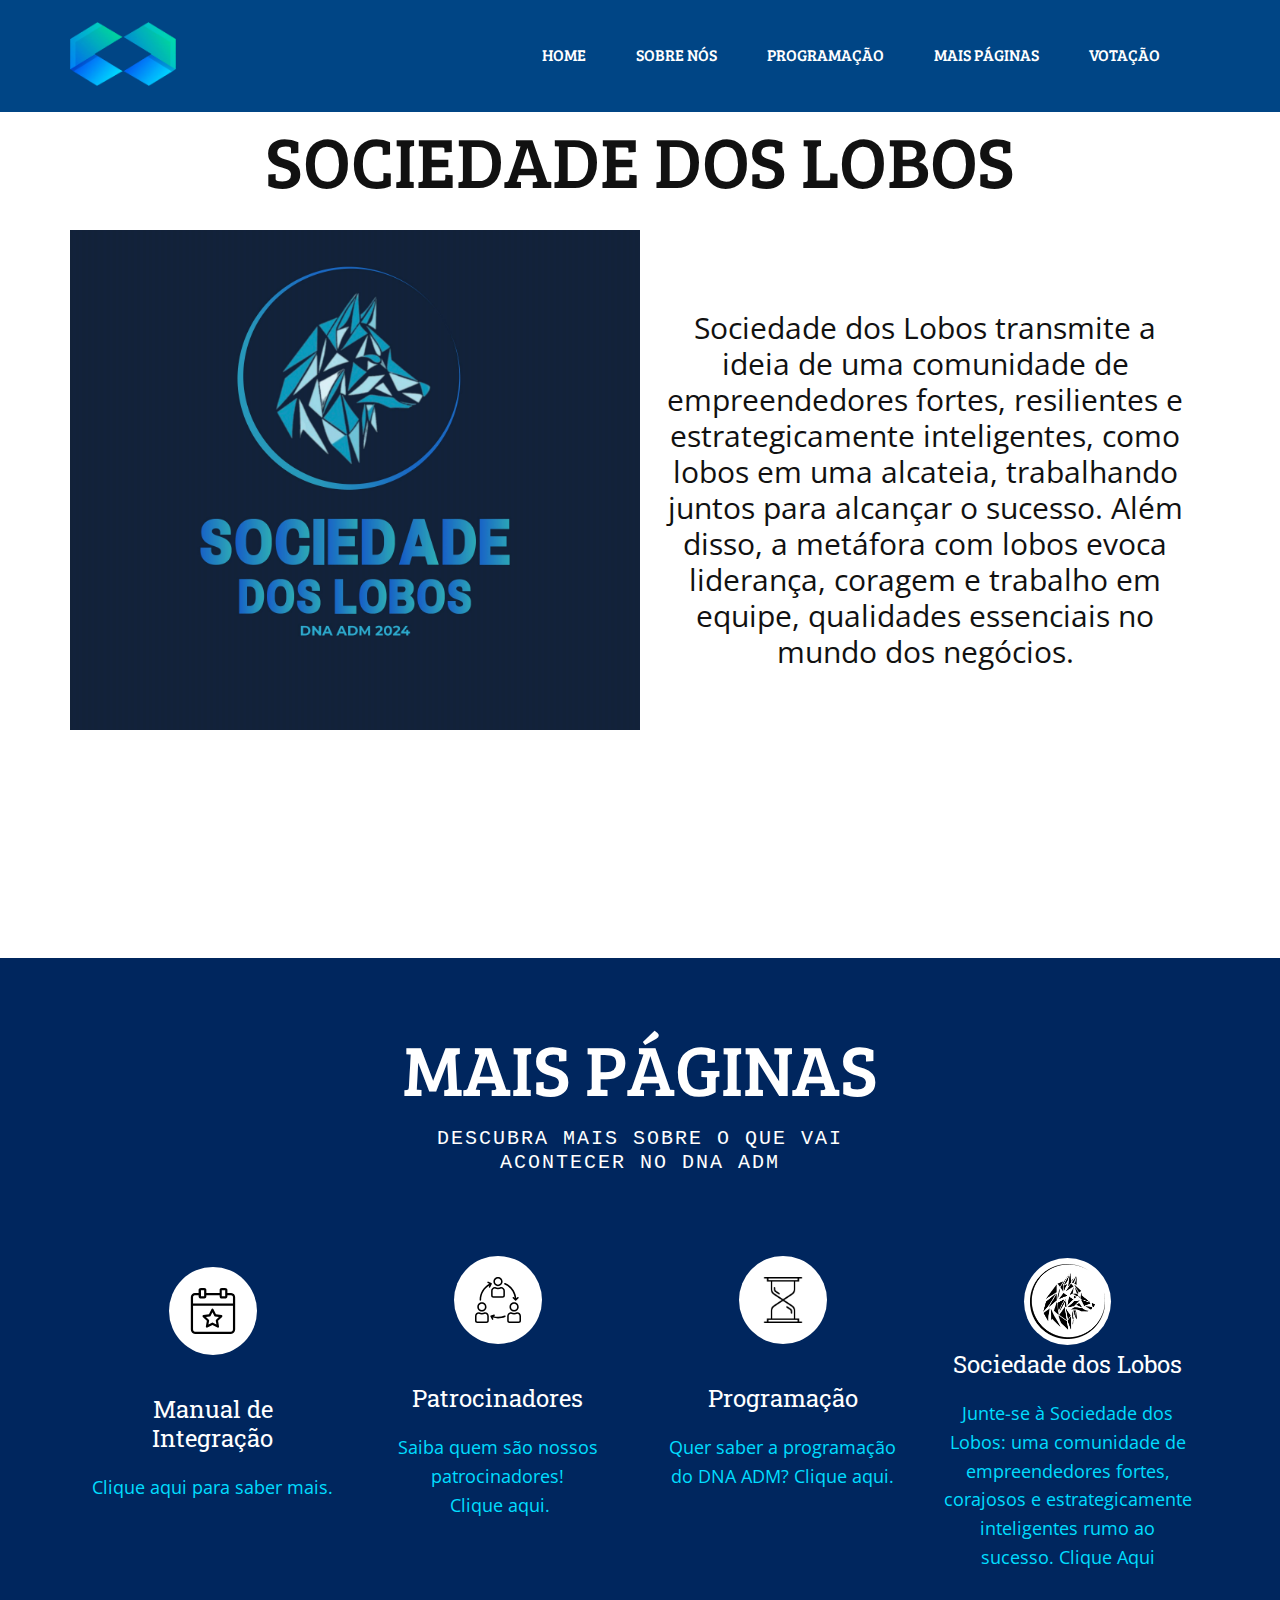
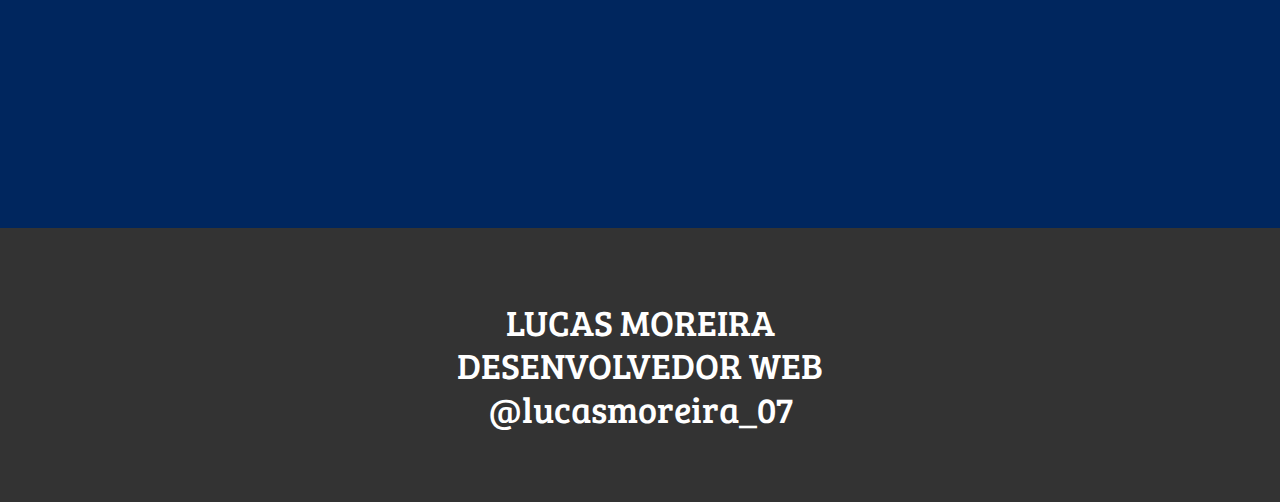
<file: SOCIEDADELOBOS.html>
<!DOCTYPE html>
<html style="font-size: 16px;" lang="pt"><head>
    <meta name="viewport" content="width=device-width, initial-scale=1.0">
    <meta charset="utf-8">
    <meta name="keywords" content="SOCIEDADE DOS LOBOS">
    <meta name="description" content="">
    <title>SOCIEDADELOBOS</title>
    <link rel="stylesheet" href="nicepage.css" media="screen">
<link rel="stylesheet" href="SOCIEDADELOBOS.css" media="screen">
    <script class="u-script" type="text/javascript" src="jquery.js" defer=""></script>
    <script class="u-script" type="text/javascript" src="nicepage.js" defer=""></script>
    <meta name="generator" content="Nicepage 6.16.5, nicepage.com">
    <link id="u-theme-google-font" rel="stylesheet" href="https://fonts.googleapis.com/css?family=Roboto:100,100i,300,300i,400,400i,500,500i,700,700i,900,900i|Open+Sans:300,300i,400,400i,500,500i,600,600i,700,700i,800,800i">
    <link id="u-page-google-font" rel="stylesheet" href="https://fonts.googleapis.com/css?family=Roboto+Slab:100,200,300,400,500,600,700,800,900|Bree+Serif:400">
    
    
    
    
    <script type="application/ld+json">{
		"@context": "http://schema.org",
		"@type": "Organization",
		"name": "",
		"logo": "images/logosimples.png"
}</script>
    <meta name="theme-color" content="#004585">
    <meta property="og:title" content="SOCIEDADELOBOS">
    <meta property="og:type" content="website">
  <meta data-intl-tel-input-cdn-path="intlTelInput/"></head>
  <body data-path-to-root="./" data-include-products="false" class="u-body u-xl-mode" data-lang="pt"><header class="u-clearfix u-header u-palette-1-base u-header" id="sec-60af"><div class="u-clearfix u-sheet u-sheet-1">
        <a href="#" class="u-image u-logo u-image-1" data-image-width="1000" data-image-height="604">
          <img src="images/logosimples.png" class="u-logo-image u-logo-image-1">
        </a>
        <nav class="u-menu u-menu-one-level u-offcanvas u-menu-1">
          <div class="menu-collapse u-custom-font" style="font-size: 1rem; letter-spacing: 0px; font-family: &quot;Bree Serif&quot;;">
            <a class="u-button-style u-custom-left-right-menu-spacing u-custom-padding-bottom u-custom-text-active-color u-custom-text-color u-custom-text-hover-color u-custom-top-bottom-menu-spacing u-nav-link u-text-active-palette-1-base u-text-hover-palette-2-base" href="#">
              <svg class="u-svg-link" viewBox="0 0 24 24"><use xlink:href="#menu-hamburger"></use></svg>
              <svg class="u-svg-content" version="1.1" id="menu-hamburger" viewBox="0 0 16 16" x="0px" y="0px" xmlns:xlink="http://www.w3.org/1999/xlink" xmlns="http://www.w3.org/2000/svg"><g><rect y="1" width="16" height="2"></rect><rect y="7" width="16" height="2"></rect><rect y="13" width="16" height="2"></rect>
</g></svg>
            </a>
          </div>
          <div class="u-custom-menu u-nav-container">
            <ul class="u-custom-font u-nav u-unstyled u-nav-1"><li class="u-nav-item"><a class="u-button-style u-nav-link u-text-active-white u-text-hover-custom-color-3 u-text-white" href="./" style="padding: 10px 25px;">HOME</a>
</li><li class="u-nav-item"><a class="u-button-style u-nav-link u-text-active-white u-text-hover-custom-color-3 u-text-white" href="./#sobrenos" style="padding: 10px 25px;">SOBRE NÓS</a>
</li><li class="u-nav-item"><a class="u-button-style u-nav-link u-text-active-white u-text-hover-custom-color-3 u-text-white" href="PROGRAMAÇÃO.html" style="padding: 10px 25px;">PROGRAMAÇÃO</a>
</li><li class="u-nav-item"><a class="u-button-style u-nav-link u-text-active-white u-text-hover-custom-color-3 u-text-white" href="./#sec-7f80" style="padding: 10px 25px;">MAIS PÁGINAS</a>
</li><li class="u-nav-item"><a class="u-button-style u-nav-link u-text-active-white u-text-hover-custom-color-3 u-text-white" href="VOTAÇÃO.html" style="padding: 10px 25px;">VOTAÇÃO</a>
</li></ul>
          </div>
          <div class="u-custom-menu u-nav-container-collapse">
            <div class="u-black u-container-style u-inner-container-layout u-opacity u-opacity-95 u-sidenav">
              <div class="u-inner-container-layout u-sidenav-overflow">
                <div class="u-menu-close"></div>
                <ul class="u-align-center u-nav u-popupmenu-items u-unstyled u-nav-2"><li class="u-nav-item"><a class="u-button-style u-nav-link" href="./">HOME</a>
</li><li class="u-nav-item"><a class="u-button-style u-nav-link" href="./#sobrenos">SOBRE NÓS</a>
</li><li class="u-nav-item"><a class="u-button-style u-nav-link" href="PROGRAMAÇÃO.html">PROGRAMAÇÃO</a>
</li><li class="u-nav-item"><a class="u-button-style u-nav-link" href="./#sec-7f80">MAIS PÁGINAS</a>
</li><li class="u-nav-item"><a class="u-button-style u-nav-link" href="VOTAÇÃO.html">VOTAÇÃO</a>
</li></ul>
              </div>
            </div>
            <div class="u-black u-menu-overlay u-opacity u-opacity-70"></div>
          </div>
        </nav>
      </div></header>
    <section class="u-clearfix u-section-1" id="sec-3374">
      <div class="u-clearfix u-sheet u-sheet-1">
        <h1 class="u-align-center-xs u-custom-font u-text u-text-default u-text-1">SOCIEDADE DOS LOBOS</h1>
        <div class="data-layout-selected u-clearfix u-expanded-width u-layout-wrap u-layout-wrap-1">
          <div class="u-layout">
            <div class="u-layout-row">
              <div class="u-container-style u-image u-layout-cell u-size-30 u-image-1" data-image-width="3000" data-image-height="3000">
                <div class="u-container-layout u-valign-middle-lg u-valign-middle-md u-valign-middle-sm u-valign-middle-xs u-container-layout-1"></div>
              </div>
              <div class="u-container-style u-layout-cell u-size-30 u-layout-cell-2">
                <div class="u-container-layout u-container-layout-2">
                  <h3 class="u-align-center u-custom-font u-text u-text-default-xl u-text-font u-text-2"> Sociedade dos Lobos transmite a ideia de uma comunidade de empreendedores fortes, resilientes e estrategicamente inteligentes, como lobos em uma alcatei​a, trabalhando juntos para alcançar o sucesso. Além disso, a metáfora com lobos evoca liderança, coragem e trabalho em equipe, qualidades essenciais no mundo&nbsp;dos&nbsp;negócios.</h3>
                </div>
              </div>
            </div>
          </div>
        </div>
      </div>
    </section>
    <section class="u-clearfix u-custom-color-5 u-section-2" id="sec-d37f">
      <div class="u-clearfix u-sheet u-sheet-1">
        <div class="u-align-center u-container-align-center u-container-style u-group u-group-1">
          <div class="u-container-layout u-valign-middle u-container-layout-1">
            <h2 class="u-custom-font u-text u-text-body-alt-color u-text-1">MAIS PÁGINAS </h2>
            <h5 class="u-custom-font u-font-courier-new u-text u-text-body-alt-color u-text-2">DESCUBRA MAIS SOBRE O QUE VAI ACONTECER NO DNA ADM </h5>
          </div>
        </div>
        <div class="data-layout-selected u-clearfix u-expanded-width u-layout-wrap u-layout-wrap-1">
          <div class="u-layout">
            <div class="u-layout-row">
              <div class="u-align-center u-container-align-center u-container-style u-layout-cell u-left-cell u-size-15 u-layout-cell-1" data-href="MANUALINTEGRACAO.html">
                <div class="u-container-layout u-container-layout-2"><span class="u-icon u-icon-circle u-text-black u-white u-icon-1"><svg class="u-svg-link" preserveAspectRatio="xMidYMin slice" viewBox="0 0 433.633 433.633" style="undefined"><use xlink:href="#svg-723d"></use></svg><svg class="u-svg-content" viewBox="0 0 433.633 433.633" x="0px" y="0px" id="svg-723d" style="enable-background:new 0 0 433.633 433.633;"><g><g><g><path d="M388.749,47.038c-0.886-0.036-1.773-0.042-2.66-0.017h-33.437V18.286C352.653,6.792,341.681,0,330.187,0h-30.824     c-11.494,0-19.853,6.792-19.853,18.286V47.02H154.122V18.286C154.122,6.792,145.763,0,134.269,0h-30.825     C91.951,0,80.979,6.792,80.979,18.286V47.02H47.543C26.199,46.425,8.414,63.246,7.819,84.589     c-0.025,0.886-0.019,1.774,0.017,2.66v301.975c0,22.988,16.718,44.408,39.706,44.408H386.09c22.988,0,39.706-21.42,39.706-44.408     V87.249C426.67,65.915,410.083,47.912,388.749,47.038z M299.363,20.898h32.392v57.469h-32.392V20.898z M103.445,20.898h29.78     v57.469h-29.78V20.898z M404.898,389.224c0,11.494-7.314,23.51-18.808,23.51H47.543c-11.494,0-18.808-12.016-18.808-23.51     V167.184h376.163V389.224z M404.898,87.249v59.037H28.734V87.249c-0.885-9.77,6.318-18.408,16.088-19.293     c0.904-0.082,1.814-0.094,2.72-0.037h33.437v11.494c0,11.494,10.971,19.853,22.465,19.853h30.825     c10.672,0.293,19.56-8.122,19.853-18.794c0.01-0.353,0.01-0.706,0-1.059V67.918H279.51v11.494     c-0.293,10.672,8.122,19.56,18.794,19.853c0.353,0.01,0.706,0.01,1.059,0h30.825c11.494,0,22.465-8.359,22.465-19.853V67.918     h33.437c9.791-0.617,18.228,6.82,18.845,16.611C404.992,85.435,404.98,86.345,404.898,87.249z"></path><path d="M158.824,309.812l-9.404,52.245c-0.372,2.241-0.004,4.543,1.049,6.556c2.675,5.113,8.989,7.09,14.102,4.415l47.02-24.555     l47.02,24.555l4.702,1.045c2.267,0.04,4.48-0.698,6.269-2.09c3.123-2.281,4.73-6.099,4.18-9.927l-9.404-52.245l38.139-36.571     c2.729-2.949,3.719-7.109,2.612-10.971c-1.407-3.57-4.577-6.145-8.359-6.792l-52.245-7.837l-23.51-47.543     c-1.025-2.116-2.733-3.825-4.849-4.849c-5.194-2.515-11.443-0.344-13.959,4.849l-23.51,47.543l-52.245,7.837     c-3.782,0.646-6.952,3.222-8.359,6.792c-1.107,3.862-0.116,8.022,2.612,10.971L158.824,309.812z M187.559,267.494     c3.281-0.491,6.061-2.675,7.314-5.747l16.718-33.437l16.718,33.437c1.254,3.072,4.033,5.256,7.314,5.747l37.094,5.224     l-26.645,25.6c-2.482,2.457-3.646,5.949-3.135,9.404l6.269,37.094l-32.914-17.763l-4.702-1.045l-4.702,1.045l-32.914,17.763     l6.269-37.094c0.512-3.455-0.653-6.947-3.135-9.404l-26.645-25.6L187.559,267.494z"></path>
</g>
</g>
</g></svg></span>
                  <h5 class="u-custom-font u-font-roboto-slab u-text u-text-body-alt-color u-text-3">Manual de Integração </h5>
                  <p class="u-text u-text-body-alt-color u-text-4">
                    <a class="u-active-none u-border-none u-btn u-button-link u-button-style u-hover-none u-none u-text-custom-color-3 u-btn-1" data-href="#">Clique aqui para saber mais.</a>
                  </p>
                </div>
              </div>
              <div class="u-align-center u-container-align-center u-container-style u-layout-cell u-size-15 u-layout-cell-2" data-href="PATROCINADORES.html">
                <div class="u-container-layout u-container-layout-3"><span class="u-icon u-icon-circle u-text-black u-white u-icon-2"><svg class="u-svg-link" preserveAspectRatio="xMidYMin slice" viewBox="0 0 480 480" style="undefined"><use xlink:href="#svg-bcde"></use></svg><svg class="u-svg-content" viewBox="0 0 480 480" x="0px" y="0px" id="svg-bcde" style="enable-background:new 0 0 480 480;"><g><g><path d="M240,0c-26.51,0-48,21.49-48,48s21.49,48,48,48c26.499-0.026,47.974-21.501,48-48C288,21.49,266.51,0,240,0z M240,80    c-17.673,0-32-14.327-32-32s14.327-32,32-32c17.673,0,32,14.327,32,32S257.673,80,240,80z"></path>
</g>
</g><g><g><path d="M272,104h-1.888l-1.688,0.84c-17.901,8.913-38.947,8.913-56.848,0l-1.688-0.84H208c-22.08,0.026-39.974,17.92-40,40v48    c0,13.255,10.745,24,24,24h96c13.255,0,24-10.745,24-24v-48C311.974,121.92,294.08,104.026,272,104z M296,192c0,4.418-3.582,8-8,8    h-96c-4.418,0-8-3.582-8-8v-48c0.002-12.592,9.735-23.042,22.296-23.936c21.375,9.92,46.034,9.92,67.408,0    c12.56,0.894,22.294,11.344,22.296,23.936V192z"></path>
</g>
</g><g><g><path d="M408,264c-26.51,0-48,21.49-48,48c0,26.51,21.49,48,48,48c26.51,0,48-21.49,48-48    C455.974,285.501,434.499,264.026,408,264z M408,344c-17.673,0-32-14.327-32-32c0-17.673,14.327-32,32-32    c17.673,0,32,14.327,32,32C440,329.673,425.673,344,408,344z"></path>
</g>
</g><g><g><path d="M440,368h-1.888l-1.688,0.8c-17.901,8.912-38.947,8.912-56.848,0l-1.688-0.8H376c-22.08,0.026-39.974,17.92-40,40v48    c0,13.255,10.745,24,24,24h96c13.255,0,24-10.745,24-24v-48C479.974,385.92,462.08,368.026,440,368z M464,456c0,4.418-3.582,8-8,8    h-96c-4.418,0-8-3.582-8-8v-48c0.002-12.592,9.735-23.042,22.296-23.936c21.375,9.92,46.033,9.92,67.408,0    C454.265,384.958,463.998,395.408,464,408V456z"></path>
</g>
</g><g><g><path d="M72,264c-26.51,0-48,21.49-48,48c0,26.51,21.49,48,48,48s48-21.49,48-48C119.974,285.501,98.499,264.026,72,264z M72,344    c-17.673,0-32-14.327-32-32c0-17.673,14.327-32,32-32s32,14.327,32,32C104,329.673,89.673,344,72,344z"></path>
</g>
</g><g><g><path d="M104,368h-1.888l-1.688,0.8c-17.901,8.912-38.947,8.912-56.848,0l-1.688-0.8H40c-22.08,0.026-39.974,17.92-40,40v48    c0,13.255,10.745,24,24,24h96c13.255,0,24-10.745,24-24v-48C143.974,385.92,126.08,368.026,104,368z M128,456c0,4.418-3.582,8-8,8    H24c-4.418,0-8-3.582-8-8v-48c0.002-12.592,9.735-23.042,22.296-23.936c21.375,9.92,46.033,9.92,67.408,0    C118.265,384.958,127.998,395.408,128,408V456z"></path>
</g>
</g><g><g><path d="M319.372,406.276c-0.004-0.009-0.008-0.018-0.012-0.028c-1.732-4.065-6.431-5.956-10.495-4.224c0,0,0,0,0,0    c-36.125,15.14-76.245,17.902-114.104,7.856l7.488-2.2c4.242-1.242,6.674-5.686,5.432-9.928s-5.686-6.674-9.928-5.432l-32,9.384    c-0.12,0-0.208,0.136-0.32,0.176c-0.741,0.276-1.437,0.662-2.064,1.144c-0.278,0.15-0.545,0.318-0.8,0.504    c-0.844,0.753-1.513,1.681-1.96,2.72c-0.434,1.046-0.641,2.172-0.608,3.304c0.195,1.083,0.462,2.152,0.8,3.2    c0.048,0.112,0,0.24,0.088,0.352l16,30.616c2.046,3.919,6.881,5.438,10.8,3.392s5.438-6.881,3.392-10.8l-6.512-12.448    c43.014,12.93,89.195,10.417,130.552-7.104C319.189,415.039,321.093,410.345,319.372,406.276z"></path>
</g>
</g><g><g><path d="M453.656,210.344c-3.124-3.123-8.188-3.123-11.312,0l-11.32,11.32c-6.624-70.07-51.111-130.876-115.888-158.4    c-4.065-1.732-8.764,0.159-10.496,4.224c-1.732,4.065,0.159,8.764,4.224,10.496c58.11,24.697,98.504,78.669,105.816,141.384    l-9.024-9.024c-3.178-3.07-8.242-2.982-11.312,0.196c-2.994,3.1-2.994,8.015,0,11.116l24,24c3.12,3.128,8.186,3.135,11.314,0.014    c0.005-0.005,0.01-0.01,0.014-0.014l24-24C456.791,218.528,456.784,213.464,453.656,210.344z"></path>
</g>
</g><g><g><path d="M175.768,69.272c-0.026-0.467-0.095-0.93-0.208-1.384c0-0.072-0.088-0.12-0.12-0.2c-0.032-0.08,0-0.136,0-0.2    c-0.218-0.389-0.47-0.759-0.752-1.104c-0.259-0.469-0.565-0.911-0.912-1.32c-0.473-0.419-0.997-0.776-1.56-1.064    c-0.281-0.239-0.581-0.456-0.896-0.648l-32-14.616c-4.087-1.678-8.761,0.275-10.439,4.362c-1.587,3.865,0.068,8.301,3.799,10.182    l16.568,7.576C86.875,104.237,47.955,169.256,48,240c0,4.418,3.582,8,8,8s8-3.582,8-8c-0.04-62.293,32.901-119.952,86.584-151.552    l-5.784,12.088c-1.907,3.977-0.236,8.747,3.736,10.664c1.079,0.527,2.263,0.801,3.464,0.8c3.072-0.004,5.87-1.767,7.2-4.536    l16-33.384c0-0.08,0-0.168,0.064-0.248c0.208-0.547,0.353-1.116,0.432-1.696c0.137-0.431,0.239-0.872,0.304-1.32    C175.973,70.295,175.896,69.778,175.768,69.272z"></path>
</g>
</g></svg></span>
                  <h5 class="u-custom-font u-font-roboto-slab u-text u-text-body-alt-color u-text-5">Patrocinadores </h5>
                  <p class="u-text u-text-body-alt-color u-text-6">
                    <a class="u-active-none u-border-none u-btn u-button-link u-button-style u-hover-none u-none u-text-custom-color-3 u-btn-2" href="PATROCINADORES.html">Saiba quem são nossos patrocinadores!<br>&nbsp;Clique aqui. 
                    </a>
                  </p>
                </div>
              </div>
              <div class="u-align-center u-container-align-center u-container-style u-layout-cell u-right-cell u-size-15 u-layout-cell-3" data-href="PROGRAMAÇÃO.html">
                <div class="u-container-layout u-container-layout-4"><span class="u-file-icon u-icon u-icon-circle u-white u-icon-3"><img src="images/149235.png" alt=""></span>
                  <h5 class="u-custom-font u-font-roboto-slab u-text u-text-body-alt-color u-text-7">Programação</h5>
                  <p class="u-text u-text-body-alt-color u-text-8">
                    <a class="u-active-none u-border-none u-btn u-button-link u-button-style u-hover-none u-none u-text-custom-color-3 u-btn-3" href="PROGRAMAÇÃO.html">Quer saber a programação do DNA ADM? Clique aqui. </a>
                  </p>
                </div>
              </div>
              <div class="u-align-center u-container-align-center u-container-style u-layout-cell u-size-15 u-layout-cell-4" data-href="SOCIEDADELOBOS.html">
                <div class="u-container-layout u-container-layout-5">
                  <div class="u-preserve-proportions u-shape u-shape-circle u-white u-shape-1"></div>
                  <img class="u-image u-image-contain u-image-default u-image-1" src="images/logosimplesSL.png" alt="" data-image-width="1171" data-image-height="1173">
                  <h5 class="u-custom-font u-font-roboto-slab u-text u-text-body-alt-color u-text-9">Sociedade dos Lobos </h5>
                  <p class="u-text u-text-body-alt-color u-text-10">
                    <a class="u-active-none u-border-none u-btn u-button-link u-button-style u-hover-none u-none u-text-custom-color-3 u-btn-4" href="SOCIEDADELOBOS.html"> Junte-se à Sociedade dos Lobos: uma comunidade de empreendedores fortes, corajosos e estrategicamente inteligentes rumo ao sucesso. Clique Aqui </a>
                  </p>
                </div>
              </div>
            </div>
          </div>
        </div>
      </div>
    </section>
    
    
    
    <footer class="u-align-center u-clearfix u-container-align-center u-footer u-grey-80 u-footer" id="sec-b748"><div class="u-clearfix u-sheet u-valign-middle u-sheet-1">
        <h3 class="u-custom-font u-headline u-text u-text-default u-text-1">
          <a href="/">LUCAS MOREIRA<br>DESENVOLVEDOR WEB<br>@lucasmoreira_07<br>
          </a>
        </h3>
      </div></footer>

  
</body></html>
</file>
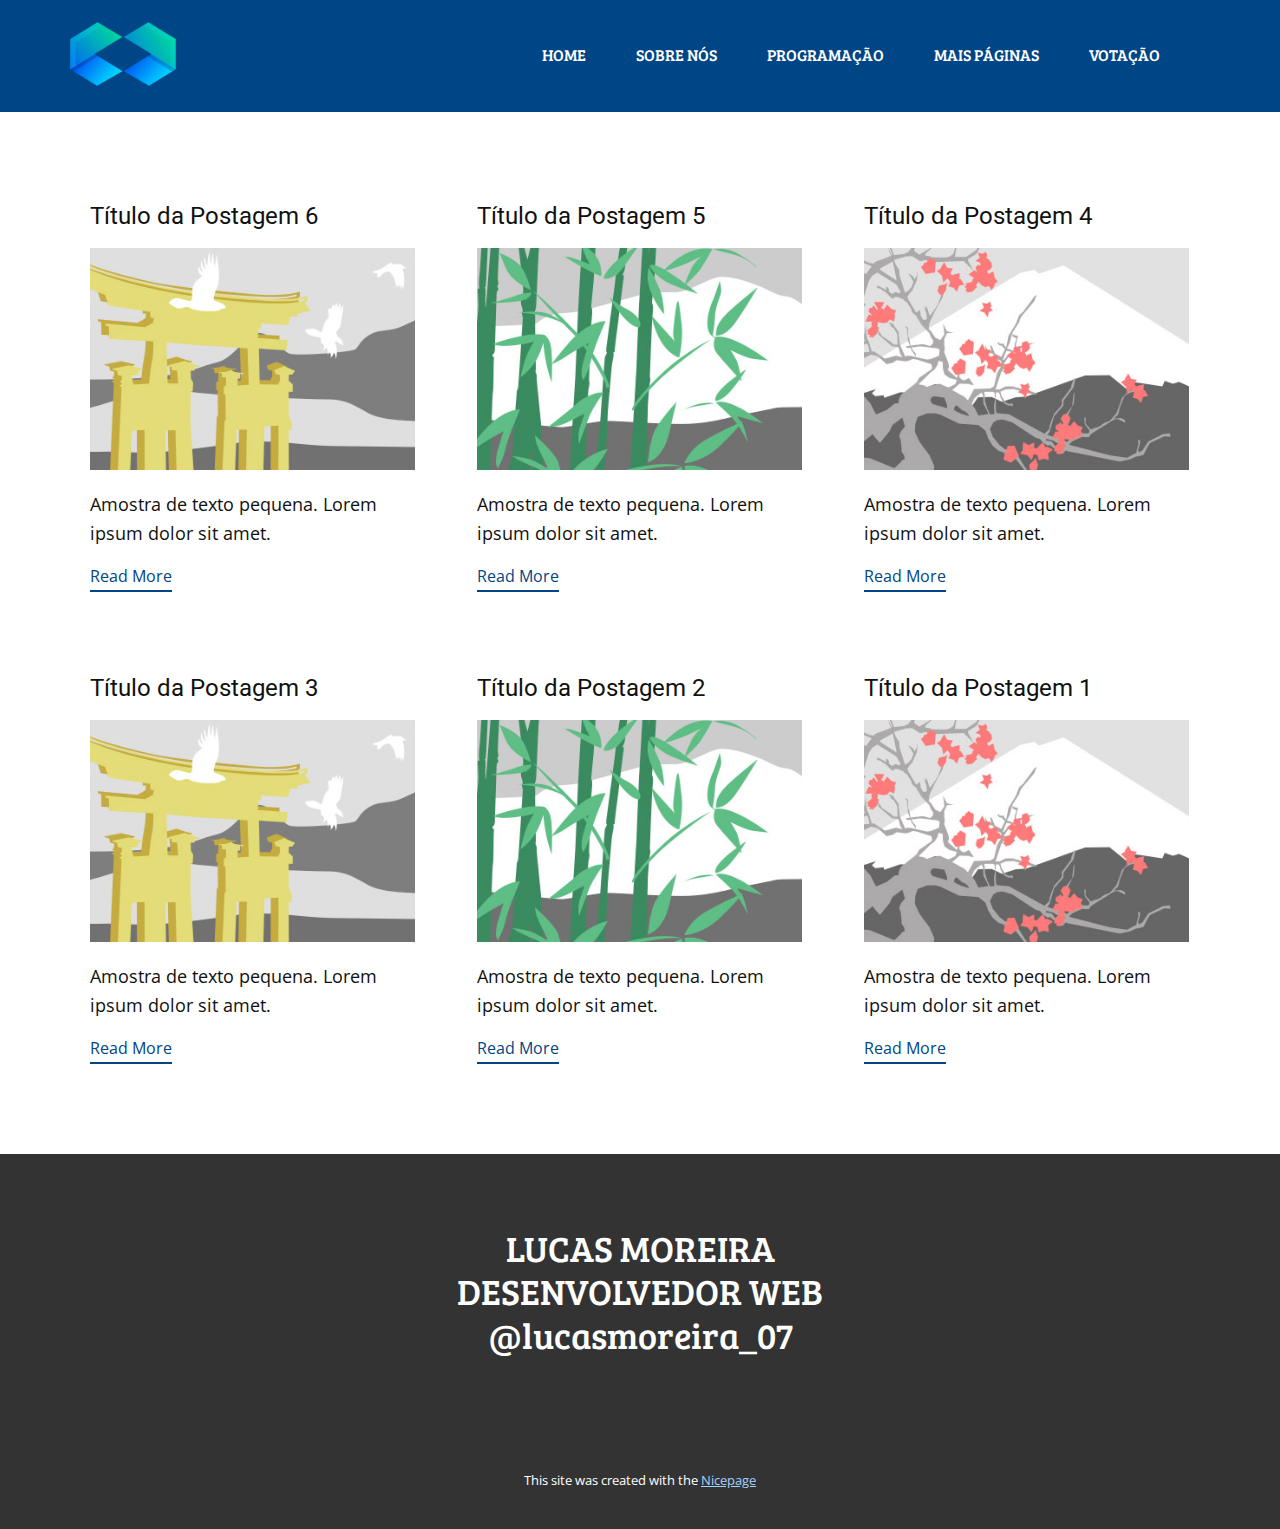
<file: blog/blog.html>
<!DOCTYPE html>
<html style="font-size: 16px;" lang="pt"><head>
    <meta name="viewport" content="width=device-width, initial-scale=1.0">
    <meta charset="utf-8">
    <meta name="keywords" content="">
    <meta name="description" content="">
    <title>Blog</title>
    <link rel="stylesheet" href="../nicepage.css" media="screen">
<link rel="stylesheet" href="../Blog-Template.css" media="screen">
    <script class="u-script" type="text/javascript" src="../jquery.js" defer=""></script>
    <script class="u-script" type="text/javascript" src="../nicepage.js" defer=""></script>
    <meta name="generator" content="Nicepage 6.16.5, nicepage.com">
    <link id="u-theme-google-font" rel="stylesheet" href="https://fonts.googleapis.com/css?family=Roboto:100,100i,300,300i,400,400i,500,500i,700,700i,900,900i|Open+Sans:300,300i,400,400i,500,500i,600,600i,700,700i,800,800i">
    <link id="u-page-google-font" rel="stylesheet" href="https://fonts.googleapis.com/css?family=Bree+Serif:400">
    
    
    
    <script type="application/ld+json">{
		"@context": "http://schema.org",
		"@type": "Organization",
		"name": "",
		"logo": "images/logosimples.png"
}</script>
    <meta name="theme-color" content="#004585">
  <meta data-intl-tel-input-cdn-path="intlTelInput/"></head>
  <body data-path-to-root="./" data-include-products="false" class="u-body u-xl-mode" data-lang="pt"><header class="u-clearfix u-header u-palette-1-base u-header" id="sec-60af"><div class="u-clearfix u-sheet u-sheet-1">
        <a href="#" class="u-image u-logo u-image-1" data-image-width="1000" data-image-height="604">
          <img src="../images/logosimples.png" class="u-logo-image u-logo-image-1">
        </a>
        <nav class="u-menu u-menu-one-level u-offcanvas u-menu-1">
          <div class="menu-collapse u-custom-font" style="font-size: 1rem; letter-spacing: 0px; font-family: &quot;Bree Serif&quot;;">
            <a class="u-button-style u-custom-left-right-menu-spacing u-custom-padding-bottom u-custom-text-active-color u-custom-text-color u-custom-text-hover-color u-custom-top-bottom-menu-spacing u-nav-link u-text-active-palette-1-base u-text-hover-palette-2-base" href="#">
              <svg class="u-svg-link" viewBox="0 0 24 24"><use xlink:href="#menu-hamburger"></use></svg>
              <svg class="u-svg-content" version="1.1" id="menu-hamburger" viewBox="0 0 16 16" x="0px" y="0px" xmlns:xlink="http://www.w3.org/1999/xlink" xmlns="http://www.w3.org/2000/svg"><g><rect y="1" width="16" height="2"></rect><rect y="7" width="16" height="2"></rect><rect y="13" width="16" height="2"></rect>
</g></svg>
            </a>
          </div>
          <div class="u-custom-menu u-nav-container">
            <ul class="u-custom-font u-nav u-unstyled u-nav-1"><li class="u-nav-item"><a class="u-button-style u-nav-link u-text-active-white u-text-hover-custom-color-3 u-text-white" href="../" style="padding: 10px 25px;">HOME</a>
</li><li class="u-nav-item"><a class="u-button-style u-nav-link u-text-active-white u-text-hover-custom-color-3 u-text-white" href="../#sobrenos" style="padding: 10px 25px;">SOBRE NÓS</a>
</li><li class="u-nav-item"><a class="u-button-style u-nav-link u-text-active-white u-text-hover-custom-color-3 u-text-white" href="../PROGRAMAÇÃO.html" style="padding: 10px 25px;">PROGRAMAÇÃO</a>
</li><li class="u-nav-item"><a class="u-button-style u-nav-link u-text-active-white u-text-hover-custom-color-3 u-text-white" href="../#sec-7f80" style="padding: 10px 25px;">MAIS PÁGINAS</a>
</li><li class="u-nav-item"><a class="u-button-style u-nav-link u-text-active-white u-text-hover-custom-color-3 u-text-white" href="../VOTAÇÃO.html" style="padding: 10px 25px;">VOTAÇÃO</a>
</li></ul>
          </div>
          <div class="u-custom-menu u-nav-container-collapse">
            <div class="u-black u-container-style u-inner-container-layout u-opacity u-opacity-95 u-sidenav">
              <div class="u-inner-container-layout u-sidenav-overflow">
                <div class="u-menu-close"></div>
                <ul class="u-align-center u-nav u-popupmenu-items u-unstyled u-nav-2"><li class="u-nav-item"><a class="u-button-style u-nav-link" href="../">HOME</a>
</li><li class="u-nav-item"><a class="u-button-style u-nav-link" href="../#sobrenos">SOBRE NÓS</a>
</li><li class="u-nav-item"><a class="u-button-style u-nav-link" href="../PROGRAMAÇÃO.html">PROGRAMAÇÃO</a>
</li><li class="u-nav-item"><a class="u-button-style u-nav-link" href="../#sec-7f80">MAIS PÁGINAS</a>
</li><li class="u-nav-item"><a class="u-button-style u-nav-link" href="../VOTAÇÃO.html">VOTAÇÃO</a>
</li></ul>
              </div>
            </div>
            <div class="u-black u-menu-overlay u-opacity u-opacity-70"></div>
          </div>
        </nav>
      </div></header>
    <section class="u-clearfix u-section-1" id="sec-0955">
      <div class="u-clearfix u-sheet u-valign-middle u-sheet-1"><!--blog--><!--blog_options_json--><!--{"type":"Recent","source":"","tags":"","count":""}--><!--/blog_options_json-->
        <div class="u-blog u-expanded-width u-repeater u-repeater-1"><!--blog_post-->
          <div class="u-blog-post u-container-style u-repeater-item u-white u-repeater-item-1">
            <div class="u-container-layout u-similar-container u-valign-top u-container-layout-1"><!--blog_post_header-->
              <h4 class="u-blog-control u-text u-text-1">
                <a class="u-post-header-link" href="../blog/post-5.html">Título da Postagem 6</a>
              </h4><!--/blog_post_header--><!--blog_post_image-->
              <a class="u-post-header-link" href="../blog/post-5.html"><img alt="" class="u-blog-control u-expanded-width u-image u-image-default u-image-1" src="../images/8ad73f3c.jpeg"></a><!--/blog_post_image--><!--blog_post_content-->
              <div class="u-blog-control u-post-content u-text u-text-2 fr-view">Amostra de texto pequena. Lorem ipsum dolor sit amet.</div><!--/blog_post_content--><!--blog_post_readmore-->
              <a href="../blog/post-5.html" class="u-blog-control u-border-2 u-border-palette-1-base u-btn u-btn-rectangle u-button-style u-none u-btn-1"><!--blog_post_readmore_content--><!--options_json--><!--{"content":"Read More","defaultValue":"Ler Mais"}--><!--/options_json-->Read More<!--/blog_post_readmore_content--></a><!--/blog_post_readmore-->
            </div>
          </div><div class="u-blog-post u-container-style u-repeater-item u-video-cover u-white">
            <div class="u-container-layout u-similar-container u-valign-top u-container-layout-2"><!--blog_post_header-->
              <h4 class="u-blog-control u-text u-text-3">
                <a class="u-post-header-link" href="../blog/post-4.html">Título da Postagem 5</a>
              </h4><!--/blog_post_header--><!--blog_post_image-->
              <a class="u-post-header-link" href="../blog/post-4.html"><img alt="" class="u-blog-control u-expanded-width u-image u-image-default u-image-2" src="../images/68f64b9d.jpeg"></a><!--/blog_post_image--><!--blog_post_content-->
              <div class="u-blog-control u-post-content u-text u-text-4 fr-view">Amostra de texto pequena. Lorem ipsum dolor sit amet.</div><!--/blog_post_content--><!--blog_post_readmore-->
              <a href="../blog/post-4.html" class="u-blog-control u-border-2 u-border-palette-1-base u-btn u-btn-rectangle u-button-style u-none u-btn-2"><!--blog_post_readmore_content--><!--options_json--><!--{"content":"Read More","defaultValue":"Ler Mais"}--><!--/options_json-->Read More<!--/blog_post_readmore_content--></a><!--/blog_post_readmore-->
            </div>
          </div><div class="u-blog-post u-container-style u-repeater-item u-video-cover u-white">
            <div class="u-container-layout u-similar-container u-valign-top u-container-layout-3"><!--blog_post_header-->
              <h4 class="u-blog-control u-text u-text-5">
                <a class="u-post-header-link" href="../blog/post-3.html">Título da Postagem 4</a>
              </h4><!--/blog_post_header--><!--blog_post_image-->
              <a class="u-post-header-link" href="../blog/post-3.html"><img alt="" class="u-blog-control u-expanded-width u-image u-image-default u-image-3" src="../images/0fd3416c.jpeg"></a><!--/blog_post_image--><!--blog_post_content-->
              <div class="u-blog-control u-post-content u-text u-text-6 fr-view">Amostra de texto pequena. Lorem ipsum dolor sit amet.</div><!--/blog_post_content--><!--blog_post_readmore-->
              <a href="../blog/post-3.html" class="u-blog-control u-border-2 u-border-palette-1-base u-btn u-btn-rectangle u-button-style u-none u-btn-3"><!--blog_post_readmore_content--><!--options_json--><!--{"content":"Read More","defaultValue":"Ler Mais"}--><!--/options_json-->Read More<!--/blog_post_readmore_content--></a><!--/blog_post_readmore-->
            </div>
          </div><div class="u-blog-post u-container-style u-repeater-item u-white u-repeater-item-1">
            <div class="u-container-layout u-similar-container u-valign-top u-container-layout-1"><!--blog_post_header-->
              <h4 class="u-blog-control u-text u-text-1">
                <a class="u-post-header-link" href="../blog/post-2.html">Título da Postagem 3</a>
              </h4><!--/blog_post_header--><!--blog_post_image-->
              <a class="u-post-header-link" href="../blog/post-2.html"><img alt="" class="u-blog-control u-expanded-width u-image u-image-default u-image-1" src="../images/8ad73f3c.jpeg"></a><!--/blog_post_image--><!--blog_post_content-->
              <div class="u-blog-control u-post-content u-text u-text-2 fr-view">Amostra de texto pequena. Lorem ipsum dolor sit amet.</div><!--/blog_post_content--><!--blog_post_readmore-->
              <a href="../blog/post-2.html" class="u-blog-control u-border-2 u-border-palette-1-base u-btn u-btn-rectangle u-button-style u-none u-btn-1"><!--blog_post_readmore_content--><!--options_json--><!--{"content":"Read More","defaultValue":"Ler Mais"}--><!--/options_json-->Read More<!--/blog_post_readmore_content--></a><!--/blog_post_readmore-->
            </div>
          </div><div class="u-blog-post u-container-style u-repeater-item u-video-cover u-white">
            <div class="u-container-layout u-similar-container u-valign-top u-container-layout-2"><!--blog_post_header-->
              <h4 class="u-blog-control u-text u-text-3">
                <a class="u-post-header-link" href="../blog/post-1.html">Título da Postagem 2</a>
              </h4><!--/blog_post_header--><!--blog_post_image-->
              <a class="u-post-header-link" href="../blog/post-1.html"><img alt="" class="u-blog-control u-expanded-width u-image u-image-default u-image-2" src="../images/68f64b9d.jpeg"></a><!--/blog_post_image--><!--blog_post_content-->
              <div class="u-blog-control u-post-content u-text u-text-4 fr-view">Amostra de texto pequena. Lorem ipsum dolor sit amet.</div><!--/blog_post_content--><!--blog_post_readmore-->
              <a href="../blog/post-1.html" class="u-blog-control u-border-2 u-border-palette-1-base u-btn u-btn-rectangle u-button-style u-none u-btn-2"><!--blog_post_readmore_content--><!--options_json--><!--{"content":"Read More","defaultValue":"Ler Mais"}--><!--/options_json-->Read More<!--/blog_post_readmore_content--></a><!--/blog_post_readmore-->
            </div>
          </div><div class="u-blog-post u-container-style u-repeater-item u-video-cover u-white">
            <div class="u-container-layout u-similar-container u-valign-top u-container-layout-3"><!--blog_post_header-->
              <h4 class="u-blog-control u-text u-text-5">
                <a class="u-post-header-link" href="../blog/post.html">Título da Postagem 1</a>
              </h4><!--/blog_post_header--><!--blog_post_image-->
              <a class="u-post-header-link" href="../blog/post.html"><img alt="" class="u-blog-control u-expanded-width u-image u-image-default u-image-3" src="../images/0fd3416c.jpeg"></a><!--/blog_post_image--><!--blog_post_content-->
              <div class="u-blog-control u-post-content u-text u-text-6 fr-view">Amostra de texto pequena. Lorem ipsum dolor sit amet.</div><!--/blog_post_content--><!--blog_post_readmore-->
              <a href="../blog/post.html" class="u-blog-control u-border-2 u-border-palette-1-base u-btn u-btn-rectangle u-button-style u-none u-btn-3"><!--blog_post_readmore_content--><!--options_json--><!--{"content":"Read More","defaultValue":"Ler Mais"}--><!--/options_json-->Read More<!--/blog_post_readmore_content--></a><!--/blog_post_readmore-->
            </div>
          </div><!--/blog_post--><!--blog_post-->
          <!--/blog_post--><!--blog_post-->
          <!--/blog_post-->
        </div><!--/blog-->
      </div>
    </section>
    
    
    
    <footer class="u-align-center u-clearfix u-container-align-center u-footer u-grey-80 u-footer" id="sec-b748"><div class="u-clearfix u-sheet u-valign-middle u-sheet-1">
        <h3 class="u-custom-font u-headline u-text u-text-default u-text-1">
          <a href="/">LUCAS MOREIRA<br>DESENVOLVEDOR WEB<br>@lucasmoreira_07<br>
          </a>
        </h3>
      </div></footer>
    <section class="u-backlink u-clearfix u-grey-80">
      <p class="u-text">
        <span>This site was created with the </span>
        <a class="u-link" href="https://nicepage.com/" target="_blank" rel="nofollow">
          <span>Nicepage</span>
        </a>
      </p>
    </section>
  
</body></html>
</file>
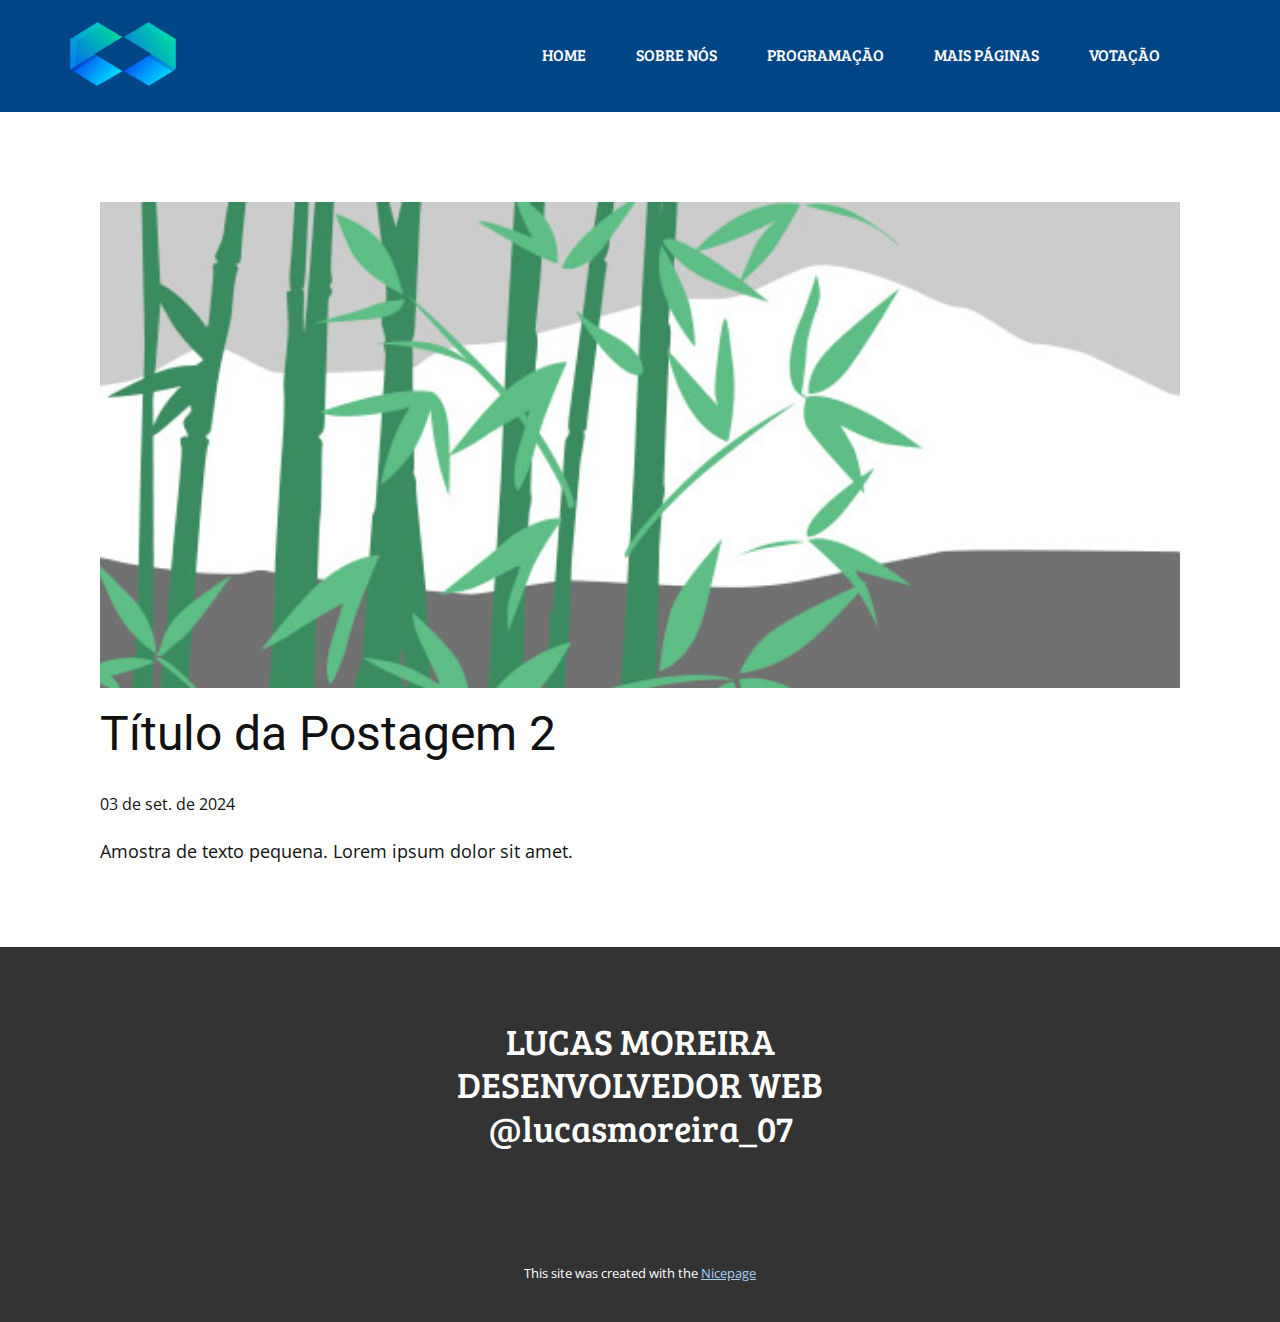
<file: blog/post-1.html>
<!DOCTYPE html>
<html style="font-size: 16px;" lang="pt"><head>
    <meta name="viewport" content="width=device-width, initial-scale=1.0">
    <meta charset="utf-8">
    <meta name="keywords" content="Título da Postagem 1">
    <meta name="description" content="">
    <title>Título da Postagem 2</title>
    <link rel="stylesheet" href="../nicepage.css" media="screen">
<link rel="stylesheet" href="../Post-Template.css" media="screen">
    <script class="u-script" type="text/javascript" src="../jquery.js" defer=""></script>
    <script class="u-script" type="text/javascript" src="../nicepage.js" defer=""></script>
    <meta name="generator" content="Nicepage 6.16.5, nicepage.com">
    <link id="u-theme-google-font" rel="stylesheet" href="https://fonts.googleapis.com/css?family=Roboto:100,100i,300,300i,400,400i,500,500i,700,700i,900,900i|Open+Sans:300,300i,400,400i,500,500i,600,600i,700,700i,800,800i">
    <link id="u-page-google-font" rel="stylesheet" href="https://fonts.googleapis.com/css?family=Bree+Serif:400">
    
    
    
    <script type="application/ld+json">{
		"@context": "http://schema.org",
		"@type": "Organization",
		"name": "",
		"logo": "images/logosimples.png"
}</script>
    <meta name="theme-color" content="#004585">
  <meta data-intl-tel-input-cdn-path="intlTelInput/"></head>
  <body data-path-to-root="./" data-include-products="false" class="u-body u-xl-mode" data-lang="pt"><header class="u-clearfix u-header u-palette-1-base u-header" id="sec-60af"><div class="u-clearfix u-sheet u-sheet-1">
        <a href="#" class="u-image u-logo u-image-1" data-image-width="1000" data-image-height="604">
          <img src="../images/logosimples.png" class="u-logo-image u-logo-image-1">
        </a>
        <nav class="u-menu u-menu-one-level u-offcanvas u-menu-1">
          <div class="menu-collapse u-custom-font" style="font-size: 1rem; letter-spacing: 0px; font-family: &quot;Bree Serif&quot;;">
            <a class="u-button-style u-custom-left-right-menu-spacing u-custom-padding-bottom u-custom-text-active-color u-custom-text-color u-custom-text-hover-color u-custom-top-bottom-menu-spacing u-nav-link u-text-active-palette-1-base u-text-hover-palette-2-base" href="#">
              <svg class="u-svg-link" viewBox="0 0 24 24"><use xlink:href="#menu-hamburger"></use></svg>
              <svg class="u-svg-content" version="1.1" id="menu-hamburger" viewBox="0 0 16 16" x="0px" y="0px" xmlns:xlink="http://www.w3.org/1999/xlink" xmlns="http://www.w3.org/2000/svg"><g><rect y="1" width="16" height="2"></rect><rect y="7" width="16" height="2"></rect><rect y="13" width="16" height="2"></rect>
</g></svg>
            </a>
          </div>
          <div class="u-custom-menu u-nav-container">
            <ul class="u-custom-font u-nav u-unstyled u-nav-1"><li class="u-nav-item"><a class="u-button-style u-nav-link u-text-active-white u-text-hover-custom-color-3 u-text-white" href="../" style="padding: 10px 25px;">HOME</a>
</li><li class="u-nav-item"><a class="u-button-style u-nav-link u-text-active-white u-text-hover-custom-color-3 u-text-white" href="../#sobrenos" style="padding: 10px 25px;">SOBRE NÓS</a>
</li><li class="u-nav-item"><a class="u-button-style u-nav-link u-text-active-white u-text-hover-custom-color-3 u-text-white" href="../PROGRAMAÇÃO.html" style="padding: 10px 25px;">PROGRAMAÇÃO</a>
</li><li class="u-nav-item"><a class="u-button-style u-nav-link u-text-active-white u-text-hover-custom-color-3 u-text-white" href="../#sec-7f80" style="padding: 10px 25px;">MAIS PÁGINAS</a>
</li><li class="u-nav-item"><a class="u-button-style u-nav-link u-text-active-white u-text-hover-custom-color-3 u-text-white" href="../VOTAÇÃO.html" style="padding: 10px 25px;">VOTAÇÃO</a>
</li></ul>
          </div>
          <div class="u-custom-menu u-nav-container-collapse">
            <div class="u-black u-container-style u-inner-container-layout u-opacity u-opacity-95 u-sidenav">
              <div class="u-inner-container-layout u-sidenav-overflow">
                <div class="u-menu-close"></div>
                <ul class="u-align-center u-nav u-popupmenu-items u-unstyled u-nav-2"><li class="u-nav-item"><a class="u-button-style u-nav-link" href="../">HOME</a>
</li><li class="u-nav-item"><a class="u-button-style u-nav-link" href="../#sobrenos">SOBRE NÓS</a>
</li><li class="u-nav-item"><a class="u-button-style u-nav-link" href="../PROGRAMAÇÃO.html">PROGRAMAÇÃO</a>
</li><li class="u-nav-item"><a class="u-button-style u-nav-link" href="../#sec-7f80">MAIS PÁGINAS</a>
</li><li class="u-nav-item"><a class="u-button-style u-nav-link" href="../VOTAÇÃO.html">VOTAÇÃO</a>
</li></ul>
              </div>
            </div>
            <div class="u-black u-menu-overlay u-opacity u-opacity-70"></div>
          </div>
        </nav>
      </div></header>
    <section class="u-align-center u-clearfix u-section-1" id="sec-06f1">
      <div class="u-clearfix u-sheet u-valign-middle-md u-valign-middle-sm u-valign-middle-xs u-sheet-1"><!--post_details--><!--post_details_options_json--><!--{"source":""}--><!--/post_details_options_json--><!--blog_post-->
        <div class="u-container-style u-expanded-width u-post-details u-post-details-1">
          <div class="u-container-layout u-valign-middle u-container-layout-1"><!--blog_post_image-->
            <img alt="" class="u-blog-control u-expanded-width u-image u-image-default u-image-1" src="../images/68f64b9d.jpeg"><!--/blog_post_image--><!--blog_post_header-->
            <h2 class="u-blog-control u-text u-text-1">Título da Postagem 2</h2><!--/blog_post_header--><!--blog_post_metadata-->
            <div class="u-blog-control u-metadata u-metadata-1"><!--blog_post_metadata_date-->
              <span class="u-meta-date u-meta-icon">03 de set. de 2024</span><!--/blog_post_metadata_date--><!--blog_post_metadata_category-->
              <!--/blog_post_metadata_category--><!--blog_post_metadata_comments-->
              <!--/blog_post_metadata_comments-->
            </div><!--/blog_post_metadata--><!--blog_post_content-->
            <div class="u-align-justify u-blog-control u-post-content u-text u-text-2 fr-view">
  Amostra de texto pequena. Lorem ipsum dolor sit amet.
  </div><!--/blog_post_content-->
          </div>
        </div><!--/blog_post--><!--/post_details-->
      </div>
    </section>
    
    
    
    <footer class="u-align-center u-clearfix u-container-align-center u-footer u-grey-80 u-footer" id="sec-b748"><div class="u-clearfix u-sheet u-valign-middle u-sheet-1">
        <h3 class="u-custom-font u-headline u-text u-text-default u-text-1">
          <a href="/">LUCAS MOREIRA<br>DESENVOLVEDOR WEB<br>@lucasmoreira_07<br>
          </a>
        </h3>
      </div></footer>
    <section class="u-backlink u-clearfix u-grey-80">
      <p class="u-text">
        <span>This site was created with the </span>
        <a class="u-link" href="https://nicepage.com/" target="_blank" rel="nofollow">
          <span>Nicepage</span>
        </a>
      </p>
    </section>
  
</body></html>
</file>
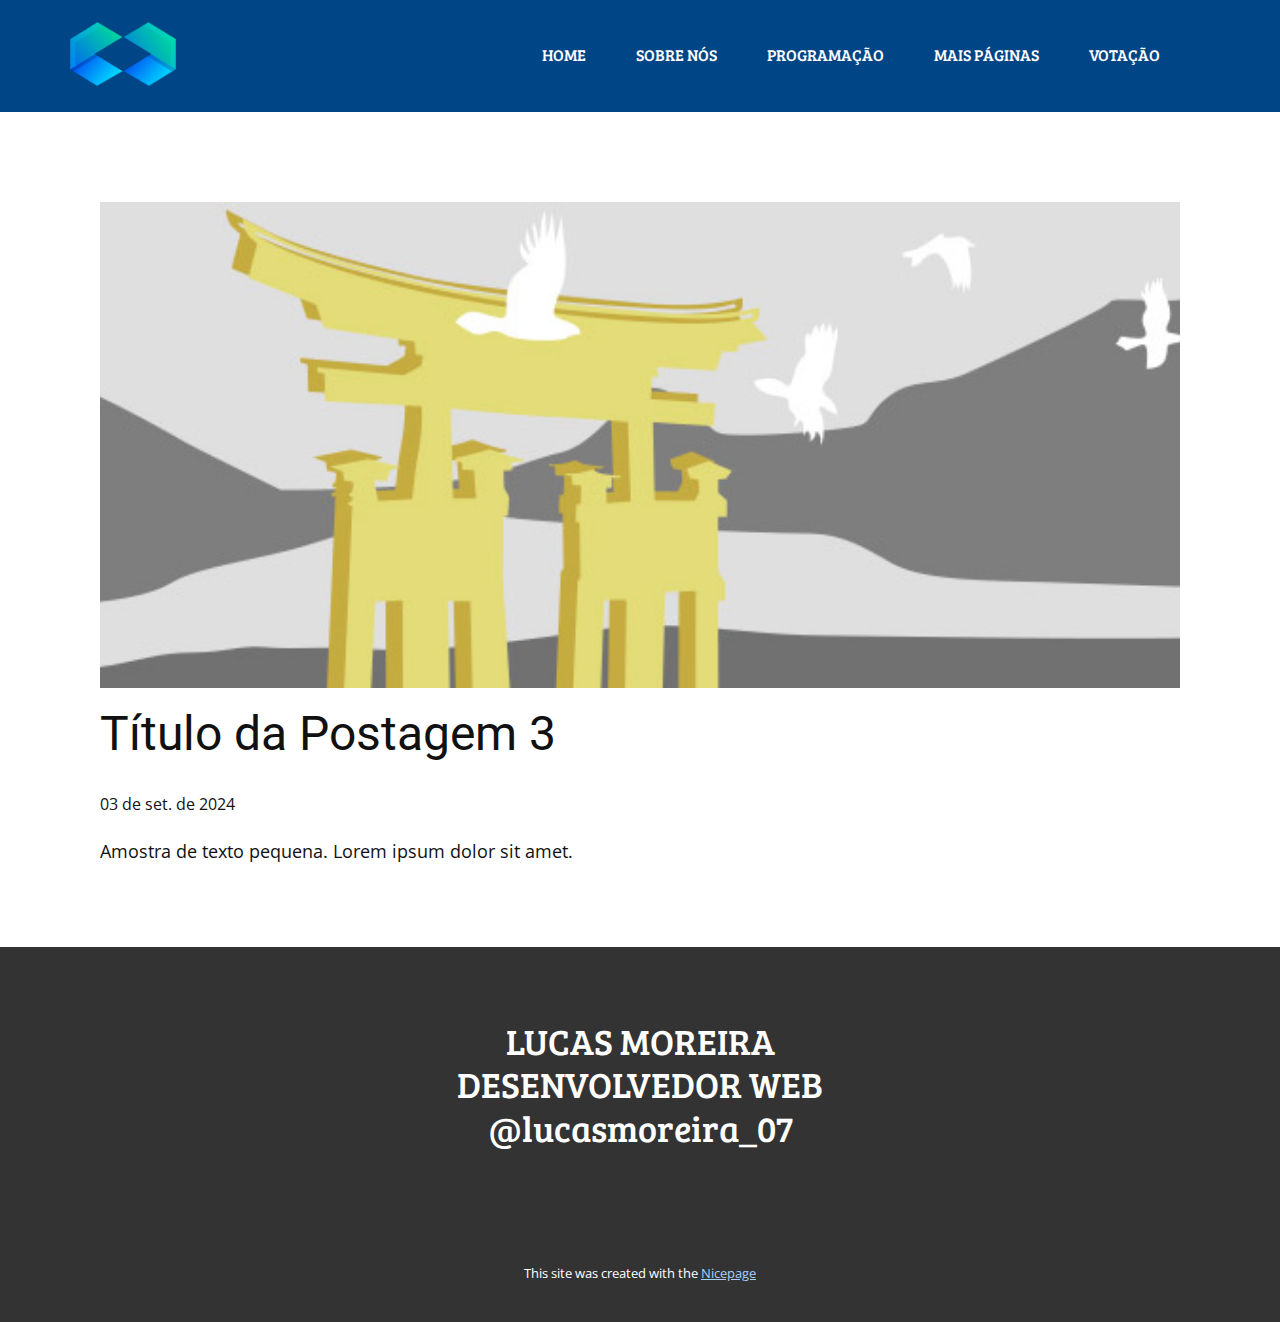
<file: blog/post-2.html>
<!DOCTYPE html>
<html style="font-size: 16px;" lang="pt"><head>
    <meta name="viewport" content="width=device-width, initial-scale=1.0">
    <meta charset="utf-8">
    <meta name="keywords" content="Título da Postagem 1">
    <meta name="description" content="">
    <title>Título da Postagem 3</title>
    <link rel="stylesheet" href="../nicepage.css" media="screen">
<link rel="stylesheet" href="../Post-Template.css" media="screen">
    <script class="u-script" type="text/javascript" src="../jquery.js" defer=""></script>
    <script class="u-script" type="text/javascript" src="../nicepage.js" defer=""></script>
    <meta name="generator" content="Nicepage 6.16.5, nicepage.com">
    <link id="u-theme-google-font" rel="stylesheet" href="https://fonts.googleapis.com/css?family=Roboto:100,100i,300,300i,400,400i,500,500i,700,700i,900,900i|Open+Sans:300,300i,400,400i,500,500i,600,600i,700,700i,800,800i">
    <link id="u-page-google-font" rel="stylesheet" href="https://fonts.googleapis.com/css?family=Bree+Serif:400">
    
    
    
    <script type="application/ld+json">{
		"@context": "http://schema.org",
		"@type": "Organization",
		"name": "",
		"logo": "images/logosimples.png"
}</script>
    <meta name="theme-color" content="#004585">
  <meta data-intl-tel-input-cdn-path="intlTelInput/"></head>
  <body data-path-to-root="./" data-include-products="false" class="u-body u-xl-mode" data-lang="pt"><header class="u-clearfix u-header u-palette-1-base u-header" id="sec-60af"><div class="u-clearfix u-sheet u-sheet-1">
        <a href="#" class="u-image u-logo u-image-1" data-image-width="1000" data-image-height="604">
          <img src="../images/logosimples.png" class="u-logo-image u-logo-image-1">
        </a>
        <nav class="u-menu u-menu-one-level u-offcanvas u-menu-1">
          <div class="menu-collapse u-custom-font" style="font-size: 1rem; letter-spacing: 0px; font-family: &quot;Bree Serif&quot;;">
            <a class="u-button-style u-custom-left-right-menu-spacing u-custom-padding-bottom u-custom-text-active-color u-custom-text-color u-custom-text-hover-color u-custom-top-bottom-menu-spacing u-nav-link u-text-active-palette-1-base u-text-hover-palette-2-base" href="#">
              <svg class="u-svg-link" viewBox="0 0 24 24"><use xlink:href="#menu-hamburger"></use></svg>
              <svg class="u-svg-content" version="1.1" id="menu-hamburger" viewBox="0 0 16 16" x="0px" y="0px" xmlns:xlink="http://www.w3.org/1999/xlink" xmlns="http://www.w3.org/2000/svg"><g><rect y="1" width="16" height="2"></rect><rect y="7" width="16" height="2"></rect><rect y="13" width="16" height="2"></rect>
</g></svg>
            </a>
          </div>
          <div class="u-custom-menu u-nav-container">
            <ul class="u-custom-font u-nav u-unstyled u-nav-1"><li class="u-nav-item"><a class="u-button-style u-nav-link u-text-active-white u-text-hover-custom-color-3 u-text-white" href="../" style="padding: 10px 25px;">HOME</a>
</li><li class="u-nav-item"><a class="u-button-style u-nav-link u-text-active-white u-text-hover-custom-color-3 u-text-white" href="../#sobrenos" style="padding: 10px 25px;">SOBRE NÓS</a>
</li><li class="u-nav-item"><a class="u-button-style u-nav-link u-text-active-white u-text-hover-custom-color-3 u-text-white" href="../PROGRAMAÇÃO.html" style="padding: 10px 25px;">PROGRAMAÇÃO</a>
</li><li class="u-nav-item"><a class="u-button-style u-nav-link u-text-active-white u-text-hover-custom-color-3 u-text-white" href="../#sec-7f80" style="padding: 10px 25px;">MAIS PÁGINAS</a>
</li><li class="u-nav-item"><a class="u-button-style u-nav-link u-text-active-white u-text-hover-custom-color-3 u-text-white" href="../VOTAÇÃO.html" style="padding: 10px 25px;">VOTAÇÃO</a>
</li></ul>
          </div>
          <div class="u-custom-menu u-nav-container-collapse">
            <div class="u-black u-container-style u-inner-container-layout u-opacity u-opacity-95 u-sidenav">
              <div class="u-inner-container-layout u-sidenav-overflow">
                <div class="u-menu-close"></div>
                <ul class="u-align-center u-nav u-popupmenu-items u-unstyled u-nav-2"><li class="u-nav-item"><a class="u-button-style u-nav-link" href="../">HOME</a>
</li><li class="u-nav-item"><a class="u-button-style u-nav-link" href="../#sobrenos">SOBRE NÓS</a>
</li><li class="u-nav-item"><a class="u-button-style u-nav-link" href="../PROGRAMAÇÃO.html">PROGRAMAÇÃO</a>
</li><li class="u-nav-item"><a class="u-button-style u-nav-link" href="../#sec-7f80">MAIS PÁGINAS</a>
</li><li class="u-nav-item"><a class="u-button-style u-nav-link" href="../VOTAÇÃO.html">VOTAÇÃO</a>
</li></ul>
              </div>
            </div>
            <div class="u-black u-menu-overlay u-opacity u-opacity-70"></div>
          </div>
        </nav>
      </div></header>
    <section class="u-align-center u-clearfix u-section-1" id="sec-06f1">
      <div class="u-clearfix u-sheet u-valign-middle-md u-valign-middle-sm u-valign-middle-xs u-sheet-1"><!--post_details--><!--post_details_options_json--><!--{"source":""}--><!--/post_details_options_json--><!--blog_post-->
        <div class="u-container-style u-expanded-width u-post-details u-post-details-1">
          <div class="u-container-layout u-valign-middle u-container-layout-1"><!--blog_post_image-->
            <img alt="" class="u-blog-control u-expanded-width u-image u-image-default u-image-1" src="../images/8ad73f3c.jpeg"><!--/blog_post_image--><!--blog_post_header-->
            <h2 class="u-blog-control u-text u-text-1">Título da Postagem 3</h2><!--/blog_post_header--><!--blog_post_metadata-->
            <div class="u-blog-control u-metadata u-metadata-1"><!--blog_post_metadata_date-->
              <span class="u-meta-date u-meta-icon">03 de set. de 2024</span><!--/blog_post_metadata_date--><!--blog_post_metadata_category-->
              <!--/blog_post_metadata_category--><!--blog_post_metadata_comments-->
              <!--/blog_post_metadata_comments-->
            </div><!--/blog_post_metadata--><!--blog_post_content-->
            <div class="u-align-justify u-blog-control u-post-content u-text u-text-2 fr-view">
  Amostra de texto pequena. Lorem ipsum dolor sit amet.
  </div><!--/blog_post_content-->
          </div>
        </div><!--/blog_post--><!--/post_details-->
      </div>
    </section>
    
    
    
    <footer class="u-align-center u-clearfix u-container-align-center u-footer u-grey-80 u-footer" id="sec-b748"><div class="u-clearfix u-sheet u-valign-middle u-sheet-1">
        <h3 class="u-custom-font u-headline u-text u-text-default u-text-1">
          <a href="/">LUCAS MOREIRA<br>DESENVOLVEDOR WEB<br>@lucasmoreira_07<br>
          </a>
        </h3>
      </div></footer>
    <section class="u-backlink u-clearfix u-grey-80">
      <p class="u-text">
        <span>This site was created with the </span>
        <a class="u-link" href="https://nicepage.com/" target="_blank" rel="nofollow">
          <span>Nicepage</span>
        </a>
      </p>
    </section>
  
</body></html>
</file>
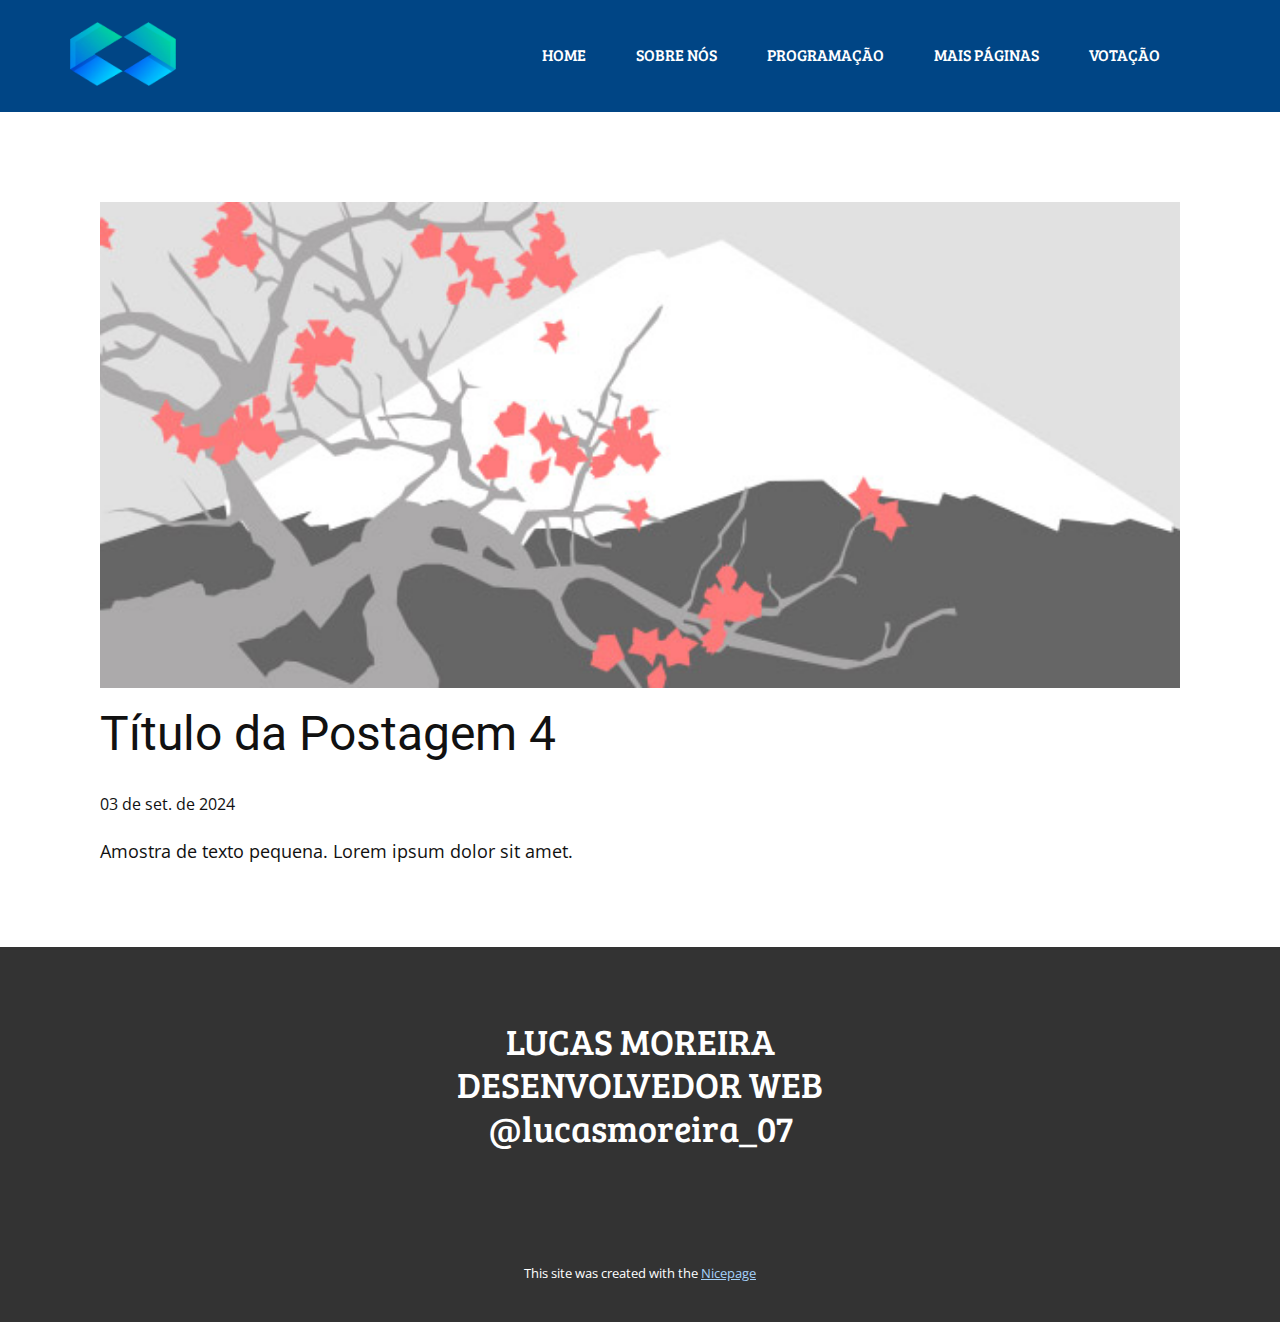
<file: blog/post-3.html>
<!DOCTYPE html>
<html style="font-size: 16px;" lang="pt"><head>
    <meta name="viewport" content="width=device-width, initial-scale=1.0">
    <meta charset="utf-8">
    <meta name="keywords" content="Título da Postagem 1">
    <meta name="description" content="">
    <title>Título da Postagem 4</title>
    <link rel="stylesheet" href="../nicepage.css" media="screen">
<link rel="stylesheet" href="../Post-Template.css" media="screen">
    <script class="u-script" type="text/javascript" src="../jquery.js" defer=""></script>
    <script class="u-script" type="text/javascript" src="../nicepage.js" defer=""></script>
    <meta name="generator" content="Nicepage 6.16.5, nicepage.com">
    <link id="u-theme-google-font" rel="stylesheet" href="https://fonts.googleapis.com/css?family=Roboto:100,100i,300,300i,400,400i,500,500i,700,700i,900,900i|Open+Sans:300,300i,400,400i,500,500i,600,600i,700,700i,800,800i">
    <link id="u-page-google-font" rel="stylesheet" href="https://fonts.googleapis.com/css?family=Bree+Serif:400">
    
    
    
    <script type="application/ld+json">{
		"@context": "http://schema.org",
		"@type": "Organization",
		"name": "",
		"logo": "images/logosimples.png"
}</script>
    <meta name="theme-color" content="#004585">
  <meta data-intl-tel-input-cdn-path="intlTelInput/"></head>
  <body data-path-to-root="./" data-include-products="false" class="u-body u-xl-mode" data-lang="pt"><header class="u-clearfix u-header u-palette-1-base u-header" id="sec-60af"><div class="u-clearfix u-sheet u-sheet-1">
        <a href="#" class="u-image u-logo u-image-1" data-image-width="1000" data-image-height="604">
          <img src="../images/logosimples.png" class="u-logo-image u-logo-image-1">
        </a>
        <nav class="u-menu u-menu-one-level u-offcanvas u-menu-1">
          <div class="menu-collapse u-custom-font" style="font-size: 1rem; letter-spacing: 0px; font-family: &quot;Bree Serif&quot;;">
            <a class="u-button-style u-custom-left-right-menu-spacing u-custom-padding-bottom u-custom-text-active-color u-custom-text-color u-custom-text-hover-color u-custom-top-bottom-menu-spacing u-nav-link u-text-active-palette-1-base u-text-hover-palette-2-base" href="#">
              <svg class="u-svg-link" viewBox="0 0 24 24"><use xlink:href="#menu-hamburger"></use></svg>
              <svg class="u-svg-content" version="1.1" id="menu-hamburger" viewBox="0 0 16 16" x="0px" y="0px" xmlns:xlink="http://www.w3.org/1999/xlink" xmlns="http://www.w3.org/2000/svg"><g><rect y="1" width="16" height="2"></rect><rect y="7" width="16" height="2"></rect><rect y="13" width="16" height="2"></rect>
</g></svg>
            </a>
          </div>
          <div class="u-custom-menu u-nav-container">
            <ul class="u-custom-font u-nav u-unstyled u-nav-1"><li class="u-nav-item"><a class="u-button-style u-nav-link u-text-active-white u-text-hover-custom-color-3 u-text-white" href="../" style="padding: 10px 25px;">HOME</a>
</li><li class="u-nav-item"><a class="u-button-style u-nav-link u-text-active-white u-text-hover-custom-color-3 u-text-white" href="../#sobrenos" style="padding: 10px 25px;">SOBRE NÓS</a>
</li><li class="u-nav-item"><a class="u-button-style u-nav-link u-text-active-white u-text-hover-custom-color-3 u-text-white" href="../PROGRAMAÇÃO.html" style="padding: 10px 25px;">PROGRAMAÇÃO</a>
</li><li class="u-nav-item"><a class="u-button-style u-nav-link u-text-active-white u-text-hover-custom-color-3 u-text-white" href="../#sec-7f80" style="padding: 10px 25px;">MAIS PÁGINAS</a>
</li><li class="u-nav-item"><a class="u-button-style u-nav-link u-text-active-white u-text-hover-custom-color-3 u-text-white" href="../VOTAÇÃO.html" style="padding: 10px 25px;">VOTAÇÃO</a>
</li></ul>
          </div>
          <div class="u-custom-menu u-nav-container-collapse">
            <div class="u-black u-container-style u-inner-container-layout u-opacity u-opacity-95 u-sidenav">
              <div class="u-inner-container-layout u-sidenav-overflow">
                <div class="u-menu-close"></div>
                <ul class="u-align-center u-nav u-popupmenu-items u-unstyled u-nav-2"><li class="u-nav-item"><a class="u-button-style u-nav-link" href="../">HOME</a>
</li><li class="u-nav-item"><a class="u-button-style u-nav-link" href="../#sobrenos">SOBRE NÓS</a>
</li><li class="u-nav-item"><a class="u-button-style u-nav-link" href="../PROGRAMAÇÃO.html">PROGRAMAÇÃO</a>
</li><li class="u-nav-item"><a class="u-button-style u-nav-link" href="../#sec-7f80">MAIS PÁGINAS</a>
</li><li class="u-nav-item"><a class="u-button-style u-nav-link" href="../VOTAÇÃO.html">VOTAÇÃO</a>
</li></ul>
              </div>
            </div>
            <div class="u-black u-menu-overlay u-opacity u-opacity-70"></div>
          </div>
        </nav>
      </div></header>
    <section class="u-align-center u-clearfix u-section-1" id="sec-06f1">
      <div class="u-clearfix u-sheet u-valign-middle-md u-valign-middle-sm u-valign-middle-xs u-sheet-1"><!--post_details--><!--post_details_options_json--><!--{"source":""}--><!--/post_details_options_json--><!--blog_post-->
        <div class="u-container-style u-expanded-width u-post-details u-post-details-1">
          <div class="u-container-layout u-valign-middle u-container-layout-1"><!--blog_post_image-->
            <img alt="" class="u-blog-control u-expanded-width u-image u-image-default u-image-1" src="../images/0fd3416c.jpeg"><!--/blog_post_image--><!--blog_post_header-->
            <h2 class="u-blog-control u-text u-text-1">Título da Postagem 4</h2><!--/blog_post_header--><!--blog_post_metadata-->
            <div class="u-blog-control u-metadata u-metadata-1"><!--blog_post_metadata_date-->
              <span class="u-meta-date u-meta-icon">03 de set. de 2024</span><!--/blog_post_metadata_date--><!--blog_post_metadata_category-->
              <!--/blog_post_metadata_category--><!--blog_post_metadata_comments-->
              <!--/blog_post_metadata_comments-->
            </div><!--/blog_post_metadata--><!--blog_post_content-->
            <div class="u-align-justify u-blog-control u-post-content u-text u-text-2 fr-view">
  Amostra de texto pequena. Lorem ipsum dolor sit amet.
  </div><!--/blog_post_content-->
          </div>
        </div><!--/blog_post--><!--/post_details-->
      </div>
    </section>
    
    
    
    <footer class="u-align-center u-clearfix u-container-align-center u-footer u-grey-80 u-footer" id="sec-b748"><div class="u-clearfix u-sheet u-valign-middle u-sheet-1">
        <h3 class="u-custom-font u-headline u-text u-text-default u-text-1">
          <a href="/">LUCAS MOREIRA<br>DESENVOLVEDOR WEB<br>@lucasmoreira_07<br>
          </a>
        </h3>
      </div></footer>
    <section class="u-backlink u-clearfix u-grey-80">
      <p class="u-text">
        <span>This site was created with the </span>
        <a class="u-link" href="https://nicepage.com/" target="_blank" rel="nofollow">
          <span>Nicepage</span>
        </a>
      </p>
    </section>
  
</body></html>
</file>
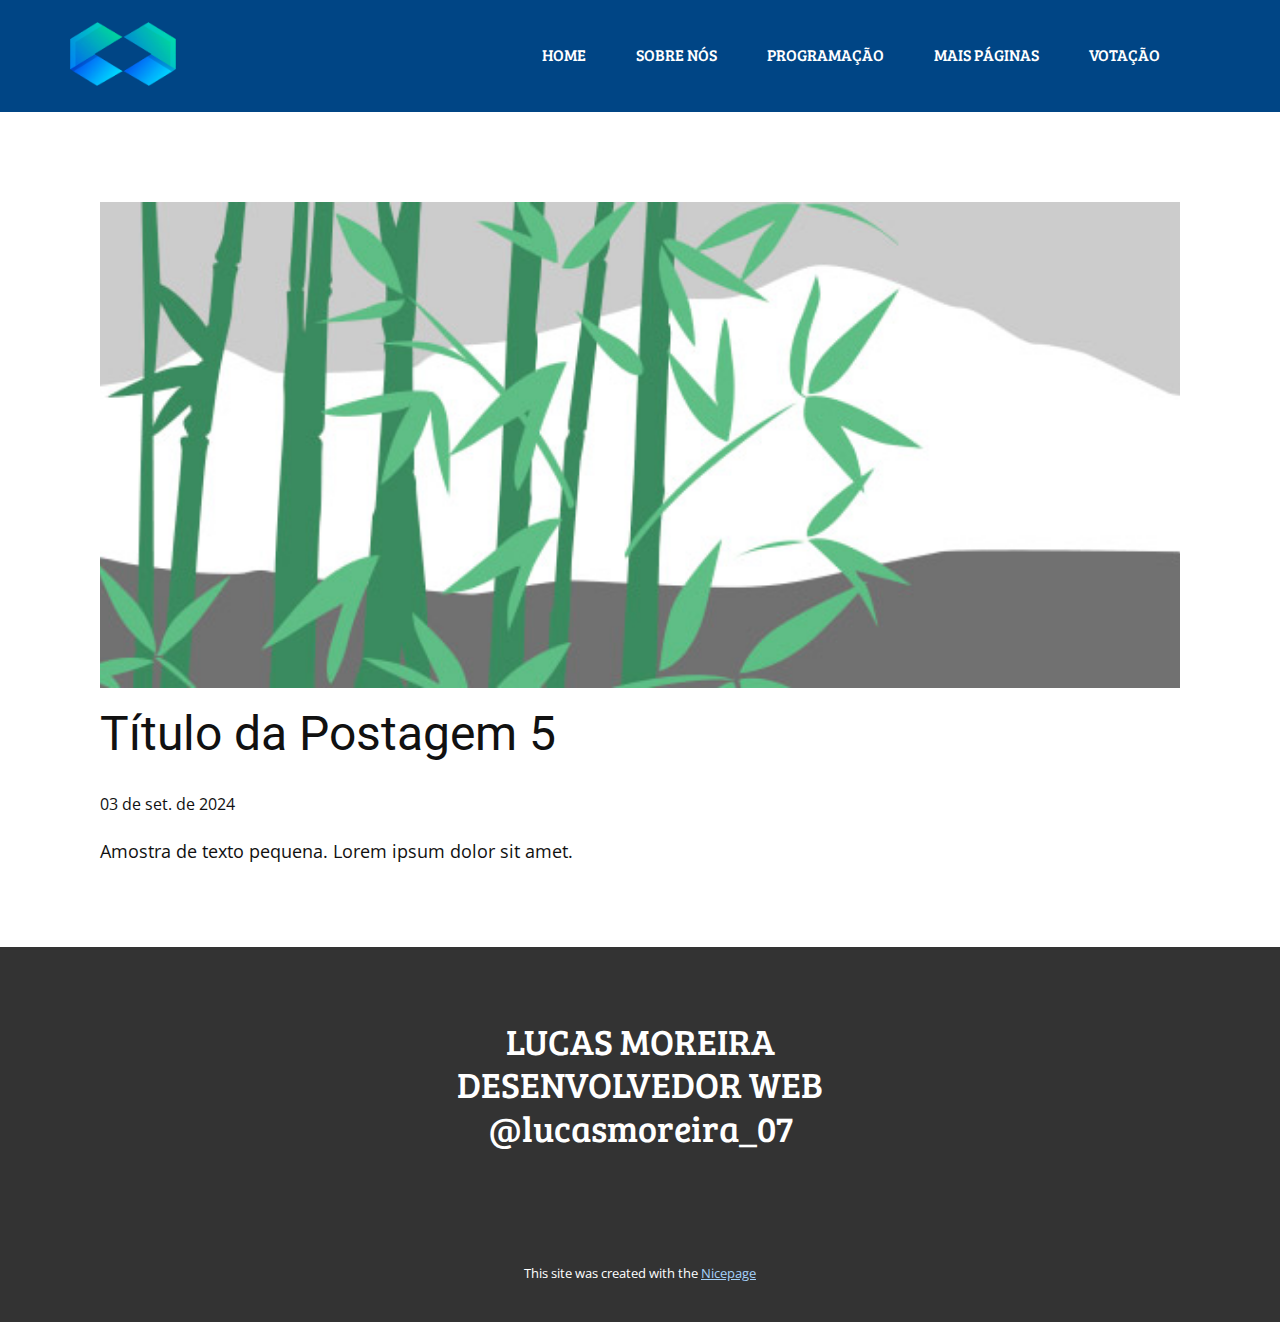
<file: blog/post-4.html>
<!DOCTYPE html>
<html style="font-size: 16px;" lang="pt"><head>
    <meta name="viewport" content="width=device-width, initial-scale=1.0">
    <meta charset="utf-8">
    <meta name="keywords" content="Título da Postagem 1">
    <meta name="description" content="">
    <title>Título da Postagem 5</title>
    <link rel="stylesheet" href="../nicepage.css" media="screen">
<link rel="stylesheet" href="../Post-Template.css" media="screen">
    <script class="u-script" type="text/javascript" src="../jquery.js" defer=""></script>
    <script class="u-script" type="text/javascript" src="../nicepage.js" defer=""></script>
    <meta name="generator" content="Nicepage 6.16.5, nicepage.com">
    <link id="u-theme-google-font" rel="stylesheet" href="https://fonts.googleapis.com/css?family=Roboto:100,100i,300,300i,400,400i,500,500i,700,700i,900,900i|Open+Sans:300,300i,400,400i,500,500i,600,600i,700,700i,800,800i">
    <link id="u-page-google-font" rel="stylesheet" href="https://fonts.googleapis.com/css?family=Bree+Serif:400">
    
    
    
    <script type="application/ld+json">{
		"@context": "http://schema.org",
		"@type": "Organization",
		"name": "",
		"logo": "images/logosimples.png"
}</script>
    <meta name="theme-color" content="#004585">
  <meta data-intl-tel-input-cdn-path="intlTelInput/"></head>
  <body data-path-to-root="./" data-include-products="false" class="u-body u-xl-mode" data-lang="pt"><header class="u-clearfix u-header u-palette-1-base u-header" id="sec-60af"><div class="u-clearfix u-sheet u-sheet-1">
        <a href="#" class="u-image u-logo u-image-1" data-image-width="1000" data-image-height="604">
          <img src="../images/logosimples.png" class="u-logo-image u-logo-image-1">
        </a>
        <nav class="u-menu u-menu-one-level u-offcanvas u-menu-1">
          <div class="menu-collapse u-custom-font" style="font-size: 1rem; letter-spacing: 0px; font-family: &quot;Bree Serif&quot;;">
            <a class="u-button-style u-custom-left-right-menu-spacing u-custom-padding-bottom u-custom-text-active-color u-custom-text-color u-custom-text-hover-color u-custom-top-bottom-menu-spacing u-nav-link u-text-active-palette-1-base u-text-hover-palette-2-base" href="#">
              <svg class="u-svg-link" viewBox="0 0 24 24"><use xlink:href="#menu-hamburger"></use></svg>
              <svg class="u-svg-content" version="1.1" id="menu-hamburger" viewBox="0 0 16 16" x="0px" y="0px" xmlns:xlink="http://www.w3.org/1999/xlink" xmlns="http://www.w3.org/2000/svg"><g><rect y="1" width="16" height="2"></rect><rect y="7" width="16" height="2"></rect><rect y="13" width="16" height="2"></rect>
</g></svg>
            </a>
          </div>
          <div class="u-custom-menu u-nav-container">
            <ul class="u-custom-font u-nav u-unstyled u-nav-1"><li class="u-nav-item"><a class="u-button-style u-nav-link u-text-active-white u-text-hover-custom-color-3 u-text-white" href="../" style="padding: 10px 25px;">HOME</a>
</li><li class="u-nav-item"><a class="u-button-style u-nav-link u-text-active-white u-text-hover-custom-color-3 u-text-white" href="../#sobrenos" style="padding: 10px 25px;">SOBRE NÓS</a>
</li><li class="u-nav-item"><a class="u-button-style u-nav-link u-text-active-white u-text-hover-custom-color-3 u-text-white" href="../PROGRAMAÇÃO.html" style="padding: 10px 25px;">PROGRAMAÇÃO</a>
</li><li class="u-nav-item"><a class="u-button-style u-nav-link u-text-active-white u-text-hover-custom-color-3 u-text-white" href="../#sec-7f80" style="padding: 10px 25px;">MAIS PÁGINAS</a>
</li><li class="u-nav-item"><a class="u-button-style u-nav-link u-text-active-white u-text-hover-custom-color-3 u-text-white" href="../VOTAÇÃO.html" style="padding: 10px 25px;">VOTAÇÃO</a>
</li></ul>
          </div>
          <div class="u-custom-menu u-nav-container-collapse">
            <div class="u-black u-container-style u-inner-container-layout u-opacity u-opacity-95 u-sidenav">
              <div class="u-inner-container-layout u-sidenav-overflow">
                <div class="u-menu-close"></div>
                <ul class="u-align-center u-nav u-popupmenu-items u-unstyled u-nav-2"><li class="u-nav-item"><a class="u-button-style u-nav-link" href="../">HOME</a>
</li><li class="u-nav-item"><a class="u-button-style u-nav-link" href="../#sobrenos">SOBRE NÓS</a>
</li><li class="u-nav-item"><a class="u-button-style u-nav-link" href="../PROGRAMAÇÃO.html">PROGRAMAÇÃO</a>
</li><li class="u-nav-item"><a class="u-button-style u-nav-link" href="../#sec-7f80">MAIS PÁGINAS</a>
</li><li class="u-nav-item"><a class="u-button-style u-nav-link" href="../VOTAÇÃO.html">VOTAÇÃO</a>
</li></ul>
              </div>
            </div>
            <div class="u-black u-menu-overlay u-opacity u-opacity-70"></div>
          </div>
        </nav>
      </div></header>
    <section class="u-align-center u-clearfix u-section-1" id="sec-06f1">
      <div class="u-clearfix u-sheet u-valign-middle-md u-valign-middle-sm u-valign-middle-xs u-sheet-1"><!--post_details--><!--post_details_options_json--><!--{"source":""}--><!--/post_details_options_json--><!--blog_post-->
        <div class="u-container-style u-expanded-width u-post-details u-post-details-1">
          <div class="u-container-layout u-valign-middle u-container-layout-1"><!--blog_post_image-->
            <img alt="" class="u-blog-control u-expanded-width u-image u-image-default u-image-1" src="../images/68f64b9d.jpeg"><!--/blog_post_image--><!--blog_post_header-->
            <h2 class="u-blog-control u-text u-text-1">Título da Postagem 5</h2><!--/blog_post_header--><!--blog_post_metadata-->
            <div class="u-blog-control u-metadata u-metadata-1"><!--blog_post_metadata_date-->
              <span class="u-meta-date u-meta-icon">03 de set. de 2024</span><!--/blog_post_metadata_date--><!--blog_post_metadata_category-->
              <!--/blog_post_metadata_category--><!--blog_post_metadata_comments-->
              <!--/blog_post_metadata_comments-->
            </div><!--/blog_post_metadata--><!--blog_post_content-->
            <div class="u-align-justify u-blog-control u-post-content u-text u-text-2 fr-view">
  Amostra de texto pequena. Lorem ipsum dolor sit amet.
  </div><!--/blog_post_content-->
          </div>
        </div><!--/blog_post--><!--/post_details-->
      </div>
    </section>
    
    
    
    <footer class="u-align-center u-clearfix u-container-align-center u-footer u-grey-80 u-footer" id="sec-b748"><div class="u-clearfix u-sheet u-valign-middle u-sheet-1">
        <h3 class="u-custom-font u-headline u-text u-text-default u-text-1">
          <a href="/">LUCAS MOREIRA<br>DESENVOLVEDOR WEB<br>@lucasmoreira_07<br>
          </a>
        </h3>
      </div></footer>
    <section class="u-backlink u-clearfix u-grey-80">
      <p class="u-text">
        <span>This site was created with the </span>
        <a class="u-link" href="https://nicepage.com/" target="_blank" rel="nofollow">
          <span>Nicepage</span>
        </a>
      </p>
    </section>
  
</body></html>
</file>
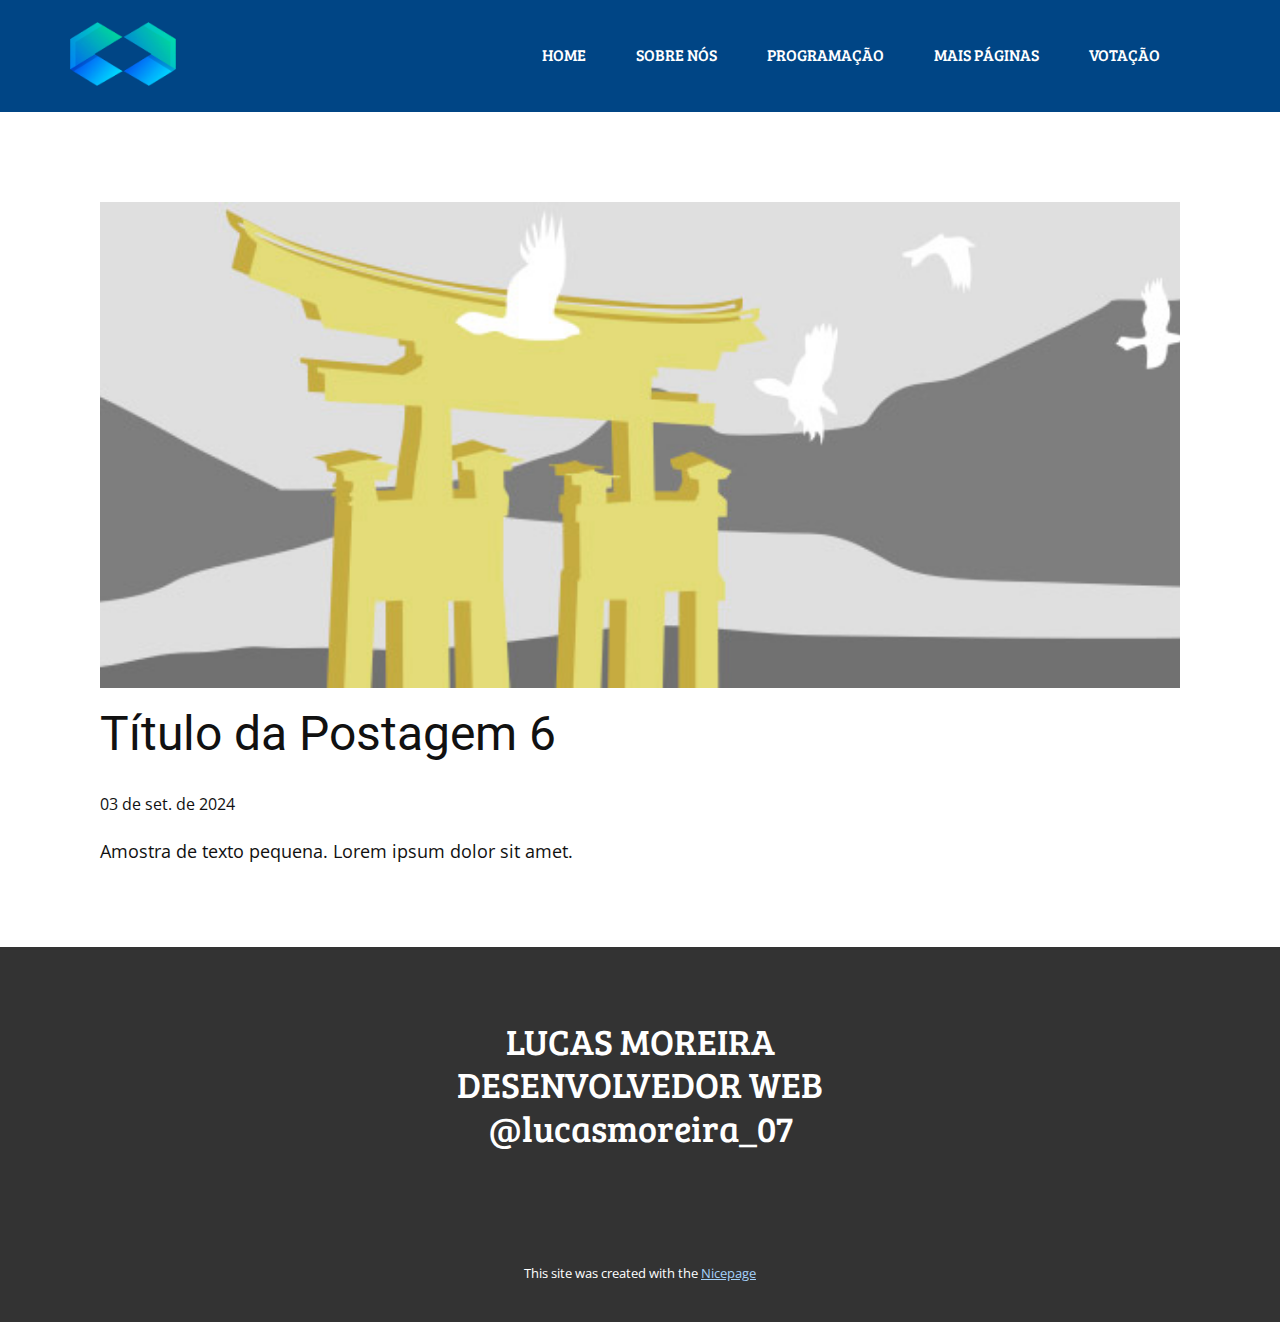
<file: blog/post-5.html>
<!DOCTYPE html>
<html style="font-size: 16px;" lang="pt"><head>
    <meta name="viewport" content="width=device-width, initial-scale=1.0">
    <meta charset="utf-8">
    <meta name="keywords" content="Título da Postagem 1">
    <meta name="description" content="">
    <title>Título da Postagem 6</title>
    <link rel="stylesheet" href="../nicepage.css" media="screen">
<link rel="stylesheet" href="../Post-Template.css" media="screen">
    <script class="u-script" type="text/javascript" src="../jquery.js" defer=""></script>
    <script class="u-script" type="text/javascript" src="../nicepage.js" defer=""></script>
    <meta name="generator" content="Nicepage 6.16.5, nicepage.com">
    <link id="u-theme-google-font" rel="stylesheet" href="https://fonts.googleapis.com/css?family=Roboto:100,100i,300,300i,400,400i,500,500i,700,700i,900,900i|Open+Sans:300,300i,400,400i,500,500i,600,600i,700,700i,800,800i">
    <link id="u-page-google-font" rel="stylesheet" href="https://fonts.googleapis.com/css?family=Bree+Serif:400">
    
    
    
    <script type="application/ld+json">{
		"@context": "http://schema.org",
		"@type": "Organization",
		"name": "",
		"logo": "images/logosimples.png"
}</script>
    <meta name="theme-color" content="#004585">
  <meta data-intl-tel-input-cdn-path="intlTelInput/"></head>
  <body data-path-to-root="./" data-include-products="false" class="u-body u-xl-mode" data-lang="pt"><header class="u-clearfix u-header u-palette-1-base u-header" id="sec-60af"><div class="u-clearfix u-sheet u-sheet-1">
        <a href="#" class="u-image u-logo u-image-1" data-image-width="1000" data-image-height="604">
          <img src="../images/logosimples.png" class="u-logo-image u-logo-image-1">
        </a>
        <nav class="u-menu u-menu-one-level u-offcanvas u-menu-1">
          <div class="menu-collapse u-custom-font" style="font-size: 1rem; letter-spacing: 0px; font-family: &quot;Bree Serif&quot;;">
            <a class="u-button-style u-custom-left-right-menu-spacing u-custom-padding-bottom u-custom-text-active-color u-custom-text-color u-custom-text-hover-color u-custom-top-bottom-menu-spacing u-nav-link u-text-active-palette-1-base u-text-hover-palette-2-base" href="#">
              <svg class="u-svg-link" viewBox="0 0 24 24"><use xlink:href="#menu-hamburger"></use></svg>
              <svg class="u-svg-content" version="1.1" id="menu-hamburger" viewBox="0 0 16 16" x="0px" y="0px" xmlns:xlink="http://www.w3.org/1999/xlink" xmlns="http://www.w3.org/2000/svg"><g><rect y="1" width="16" height="2"></rect><rect y="7" width="16" height="2"></rect><rect y="13" width="16" height="2"></rect>
</g></svg>
            </a>
          </div>
          <div class="u-custom-menu u-nav-container">
            <ul class="u-custom-font u-nav u-unstyled u-nav-1"><li class="u-nav-item"><a class="u-button-style u-nav-link u-text-active-white u-text-hover-custom-color-3 u-text-white" href="../" style="padding: 10px 25px;">HOME</a>
</li><li class="u-nav-item"><a class="u-button-style u-nav-link u-text-active-white u-text-hover-custom-color-3 u-text-white" href="../#sobrenos" style="padding: 10px 25px;">SOBRE NÓS</a>
</li><li class="u-nav-item"><a class="u-button-style u-nav-link u-text-active-white u-text-hover-custom-color-3 u-text-white" href="../PROGRAMAÇÃO.html" style="padding: 10px 25px;">PROGRAMAÇÃO</a>
</li><li class="u-nav-item"><a class="u-button-style u-nav-link u-text-active-white u-text-hover-custom-color-3 u-text-white" href="../#sec-7f80" style="padding: 10px 25px;">MAIS PÁGINAS</a>
</li><li class="u-nav-item"><a class="u-button-style u-nav-link u-text-active-white u-text-hover-custom-color-3 u-text-white" href="../VOTAÇÃO.html" style="padding: 10px 25px;">VOTAÇÃO</a>
</li></ul>
          </div>
          <div class="u-custom-menu u-nav-container-collapse">
            <div class="u-black u-container-style u-inner-container-layout u-opacity u-opacity-95 u-sidenav">
              <div class="u-inner-container-layout u-sidenav-overflow">
                <div class="u-menu-close"></div>
                <ul class="u-align-center u-nav u-popupmenu-items u-unstyled u-nav-2"><li class="u-nav-item"><a class="u-button-style u-nav-link" href="../">HOME</a>
</li><li class="u-nav-item"><a class="u-button-style u-nav-link" href="../#sobrenos">SOBRE NÓS</a>
</li><li class="u-nav-item"><a class="u-button-style u-nav-link" href="../PROGRAMAÇÃO.html">PROGRAMAÇÃO</a>
</li><li class="u-nav-item"><a class="u-button-style u-nav-link" href="../#sec-7f80">MAIS PÁGINAS</a>
</li><li class="u-nav-item"><a class="u-button-style u-nav-link" href="../VOTAÇÃO.html">VOTAÇÃO</a>
</li></ul>
              </div>
            </div>
            <div class="u-black u-menu-overlay u-opacity u-opacity-70"></div>
          </div>
        </nav>
      </div></header>
    <section class="u-align-center u-clearfix u-section-1" id="sec-06f1">
      <div class="u-clearfix u-sheet u-valign-middle-md u-valign-middle-sm u-valign-middle-xs u-sheet-1"><!--post_details--><!--post_details_options_json--><!--{"source":""}--><!--/post_details_options_json--><!--blog_post-->
        <div class="u-container-style u-expanded-width u-post-details u-post-details-1">
          <div class="u-container-layout u-valign-middle u-container-layout-1"><!--blog_post_image-->
            <img alt="" class="u-blog-control u-expanded-width u-image u-image-default u-image-1" src="../images/8ad73f3c.jpeg"><!--/blog_post_image--><!--blog_post_header-->
            <h2 class="u-blog-control u-text u-text-1">Título da Postagem 6</h2><!--/blog_post_header--><!--blog_post_metadata-->
            <div class="u-blog-control u-metadata u-metadata-1"><!--blog_post_metadata_date-->
              <span class="u-meta-date u-meta-icon">03 de set. de 2024</span><!--/blog_post_metadata_date--><!--blog_post_metadata_category-->
              <!--/blog_post_metadata_category--><!--blog_post_metadata_comments-->
              <!--/blog_post_metadata_comments-->
            </div><!--/blog_post_metadata--><!--blog_post_content-->
            <div class="u-align-justify u-blog-control u-post-content u-text u-text-2 fr-view">
  Amostra de texto pequena. Lorem ipsum dolor sit amet.
  </div><!--/blog_post_content-->
          </div>
        </div><!--/blog_post--><!--/post_details-->
      </div>
    </section>
    
    
    
    <footer class="u-align-center u-clearfix u-container-align-center u-footer u-grey-80 u-footer" id="sec-b748"><div class="u-clearfix u-sheet u-valign-middle u-sheet-1">
        <h3 class="u-custom-font u-headline u-text u-text-default u-text-1">
          <a href="/">LUCAS MOREIRA<br>DESENVOLVEDOR WEB<br>@lucasmoreira_07<br>
          </a>
        </h3>
      </div></footer>
    <section class="u-backlink u-clearfix u-grey-80">
      <p class="u-text">
        <span>This site was created with the </span>
        <a class="u-link" href="https://nicepage.com/" target="_blank" rel="nofollow">
          <span>Nicepage</span>
        </a>
      </p>
    </section>
  
</body></html>
</file>
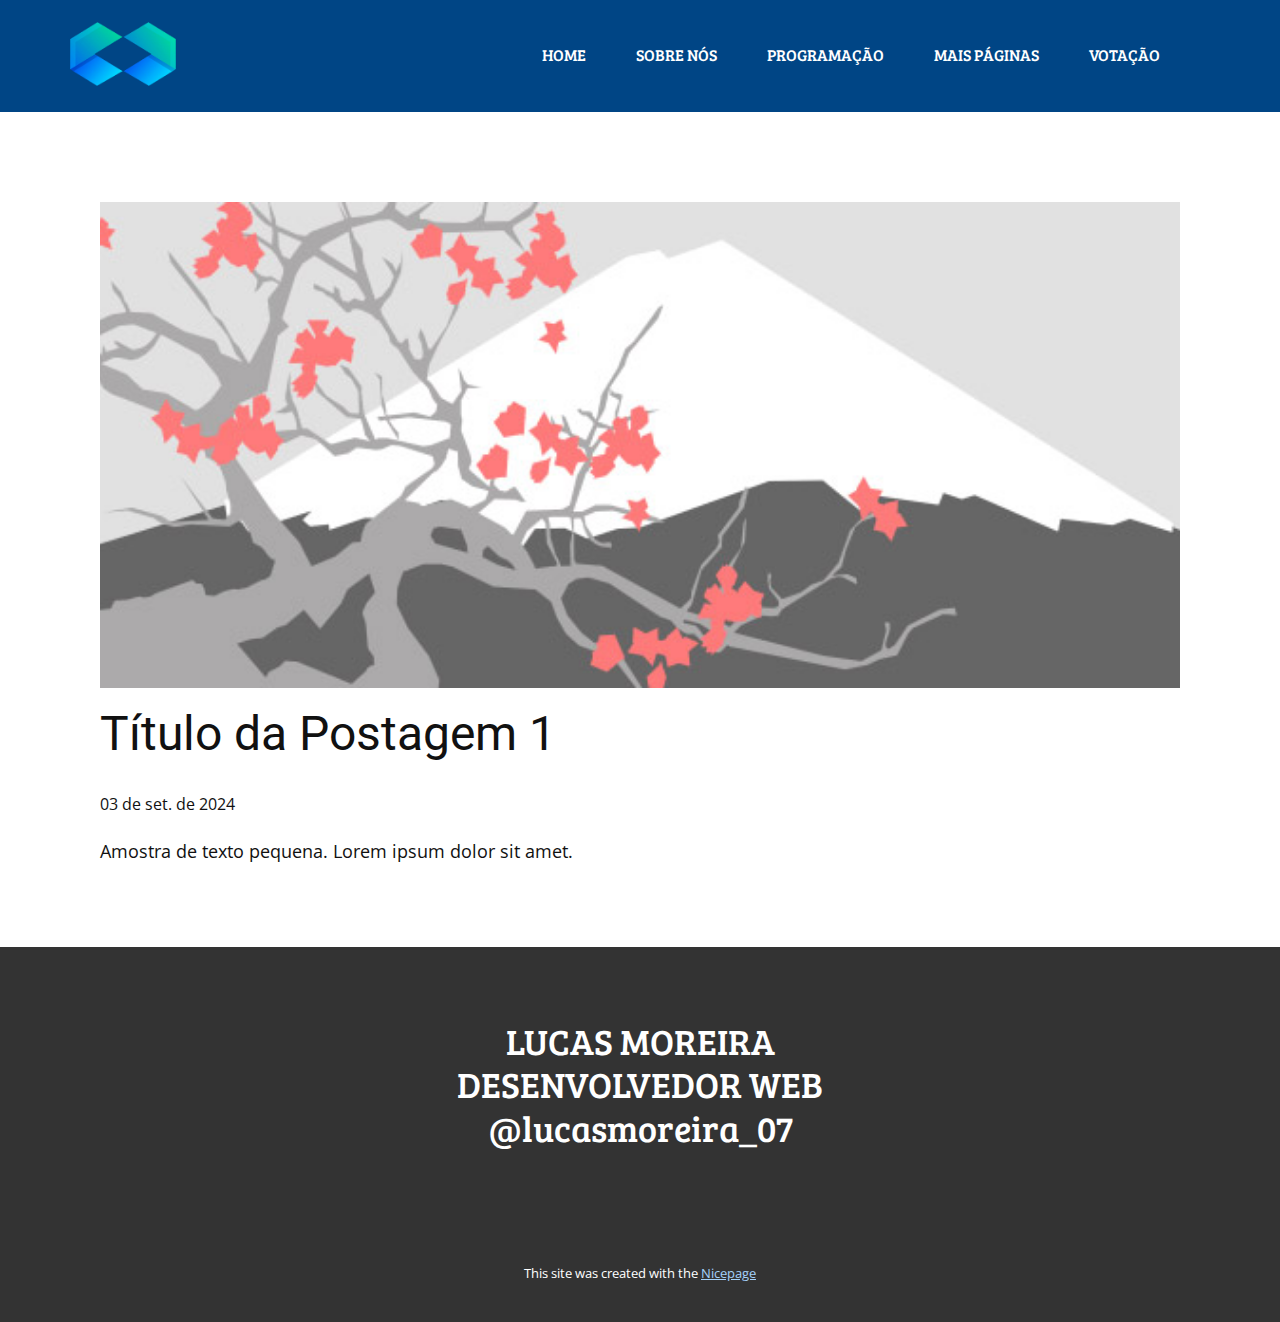
<file: blog/post.html>
<!DOCTYPE html>
<html style="font-size: 16px;" lang="pt"><head>
    <meta name="viewport" content="width=device-width, initial-scale=1.0">
    <meta charset="utf-8">
    <meta name="keywords" content="Título da Postagem 1">
    <meta name="description" content="">
    <title>Título da Postagem 1</title>
    <link rel="stylesheet" href="../nicepage.css" media="screen">
<link rel="stylesheet" href="../Post-Template.css" media="screen">
    <script class="u-script" type="text/javascript" src="../jquery.js" defer=""></script>
    <script class="u-script" type="text/javascript" src="../nicepage.js" defer=""></script>
    <meta name="generator" content="Nicepage 6.16.5, nicepage.com">
    <link id="u-theme-google-font" rel="stylesheet" href="https://fonts.googleapis.com/css?family=Roboto:100,100i,300,300i,400,400i,500,500i,700,700i,900,900i|Open+Sans:300,300i,400,400i,500,500i,600,600i,700,700i,800,800i">
    <link id="u-page-google-font" rel="stylesheet" href="https://fonts.googleapis.com/css?family=Bree+Serif:400">
    
    
    
    <script type="application/ld+json">{
		"@context": "http://schema.org",
		"@type": "Organization",
		"name": "",
		"logo": "images/logosimples.png"
}</script>
    <meta name="theme-color" content="#004585">
  <meta data-intl-tel-input-cdn-path="intlTelInput/"></head>
  <body data-path-to-root="./" data-include-products="false" class="u-body u-xl-mode" data-lang="pt"><header class="u-clearfix u-header u-palette-1-base u-header" id="sec-60af"><div class="u-clearfix u-sheet u-sheet-1">
        <a href="#" class="u-image u-logo u-image-1" data-image-width="1000" data-image-height="604">
          <img src="../images/logosimples.png" class="u-logo-image u-logo-image-1">
        </a>
        <nav class="u-menu u-menu-one-level u-offcanvas u-menu-1">
          <div class="menu-collapse u-custom-font" style="font-size: 1rem; letter-spacing: 0px; font-family: &quot;Bree Serif&quot;;">
            <a class="u-button-style u-custom-left-right-menu-spacing u-custom-padding-bottom u-custom-text-active-color u-custom-text-color u-custom-text-hover-color u-custom-top-bottom-menu-spacing u-nav-link u-text-active-palette-1-base u-text-hover-palette-2-base" href="#">
              <svg class="u-svg-link" viewBox="0 0 24 24"><use xlink:href="#menu-hamburger"></use></svg>
              <svg class="u-svg-content" version="1.1" id="menu-hamburger" viewBox="0 0 16 16" x="0px" y="0px" xmlns:xlink="http://www.w3.org/1999/xlink" xmlns="http://www.w3.org/2000/svg"><g><rect y="1" width="16" height="2"></rect><rect y="7" width="16" height="2"></rect><rect y="13" width="16" height="2"></rect>
</g></svg>
            </a>
          </div>
          <div class="u-custom-menu u-nav-container">
            <ul class="u-custom-font u-nav u-unstyled u-nav-1"><li class="u-nav-item"><a class="u-button-style u-nav-link u-text-active-white u-text-hover-custom-color-3 u-text-white" href="../" style="padding: 10px 25px;">HOME</a>
</li><li class="u-nav-item"><a class="u-button-style u-nav-link u-text-active-white u-text-hover-custom-color-3 u-text-white" href="../#sobrenos" style="padding: 10px 25px;">SOBRE NÓS</a>
</li><li class="u-nav-item"><a class="u-button-style u-nav-link u-text-active-white u-text-hover-custom-color-3 u-text-white" href="../PROGRAMAÇÃO.html" style="padding: 10px 25px;">PROGRAMAÇÃO</a>
</li><li class="u-nav-item"><a class="u-button-style u-nav-link u-text-active-white u-text-hover-custom-color-3 u-text-white" href="../#sec-7f80" style="padding: 10px 25px;">MAIS PÁGINAS</a>
</li><li class="u-nav-item"><a class="u-button-style u-nav-link u-text-active-white u-text-hover-custom-color-3 u-text-white" href="../VOTAÇÃO.html" style="padding: 10px 25px;">VOTAÇÃO</a>
</li></ul>
          </div>
          <div class="u-custom-menu u-nav-container-collapse">
            <div class="u-black u-container-style u-inner-container-layout u-opacity u-opacity-95 u-sidenav">
              <div class="u-inner-container-layout u-sidenav-overflow">
                <div class="u-menu-close"></div>
                <ul class="u-align-center u-nav u-popupmenu-items u-unstyled u-nav-2"><li class="u-nav-item"><a class="u-button-style u-nav-link" href="../">HOME</a>
</li><li class="u-nav-item"><a class="u-button-style u-nav-link" href="../#sobrenos">SOBRE NÓS</a>
</li><li class="u-nav-item"><a class="u-button-style u-nav-link" href="../PROGRAMAÇÃO.html">PROGRAMAÇÃO</a>
</li><li class="u-nav-item"><a class="u-button-style u-nav-link" href="../#sec-7f80">MAIS PÁGINAS</a>
</li><li class="u-nav-item"><a class="u-button-style u-nav-link" href="../VOTAÇÃO.html">VOTAÇÃO</a>
</li></ul>
              </div>
            </div>
            <div class="u-black u-menu-overlay u-opacity u-opacity-70"></div>
          </div>
        </nav>
      </div></header>
    <section class="u-align-center u-clearfix u-section-1" id="sec-06f1">
      <div class="u-clearfix u-sheet u-valign-middle-md u-valign-middle-sm u-valign-middle-xs u-sheet-1"><!--post_details--><!--post_details_options_json--><!--{"source":""}--><!--/post_details_options_json--><!--blog_post-->
        <div class="u-container-style u-expanded-width u-post-details u-post-details-1">
          <div class="u-container-layout u-valign-middle u-container-layout-1"><!--blog_post_image-->
            <img alt="" class="u-blog-control u-expanded-width u-image u-image-default u-image-1" src="../images/0fd3416c.jpeg"><!--/blog_post_image--><!--blog_post_header-->
            <h2 class="u-blog-control u-text u-text-1">Título da Postagem 1</h2><!--/blog_post_header--><!--blog_post_metadata-->
            <div class="u-blog-control u-metadata u-metadata-1"><!--blog_post_metadata_date-->
              <span class="u-meta-date u-meta-icon">03 de set. de 2024</span><!--/blog_post_metadata_date--><!--blog_post_metadata_category-->
              <!--/blog_post_metadata_category--><!--blog_post_metadata_comments-->
              <!--/blog_post_metadata_comments-->
            </div><!--/blog_post_metadata--><!--blog_post_content-->
            <div class="u-align-justify u-blog-control u-post-content u-text u-text-2 fr-view">
  Amostra de texto pequena. Lorem ipsum dolor sit amet.
  </div><!--/blog_post_content-->
          </div>
        </div><!--/blog_post--><!--/post_details-->
      </div>
    </section>
    
    
    
    <footer class="u-align-center u-clearfix u-container-align-center u-footer u-grey-80 u-footer" id="sec-b748"><div class="u-clearfix u-sheet u-valign-middle u-sheet-1">
        <h3 class="u-custom-font u-headline u-text u-text-default u-text-1">
          <a href="/">LUCAS MOREIRA<br>DESENVOLVEDOR WEB<br>@lucasmoreira_07<br>
          </a>
        </h3>
      </div></footer>
    <section class="u-backlink u-clearfix u-grey-80">
      <p class="u-text">
        <span>This site was created with the </span>
        <a class="u-link" href="https://nicepage.com/" target="_blank" rel="nofollow">
          <span>Nicepage</span>
        </a>
      </p>
    </section>
  
</body></html>
</file>
